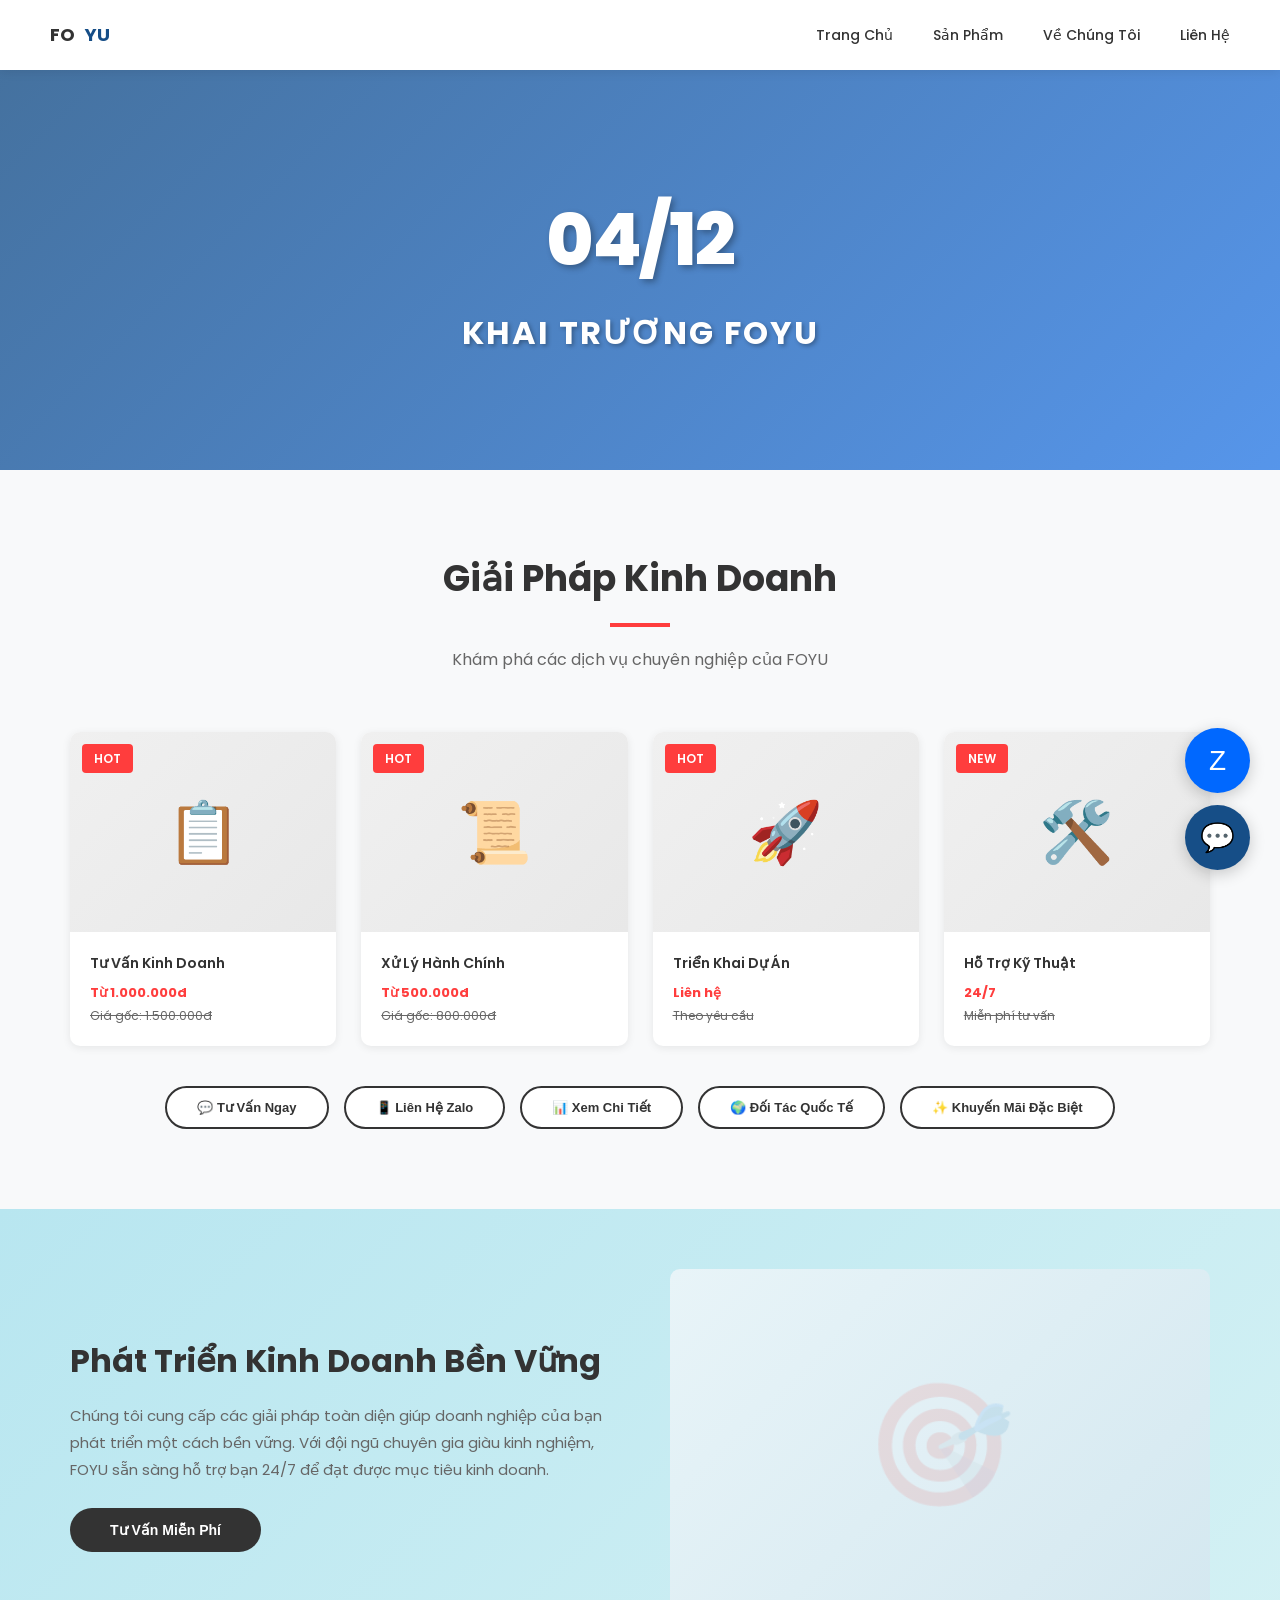
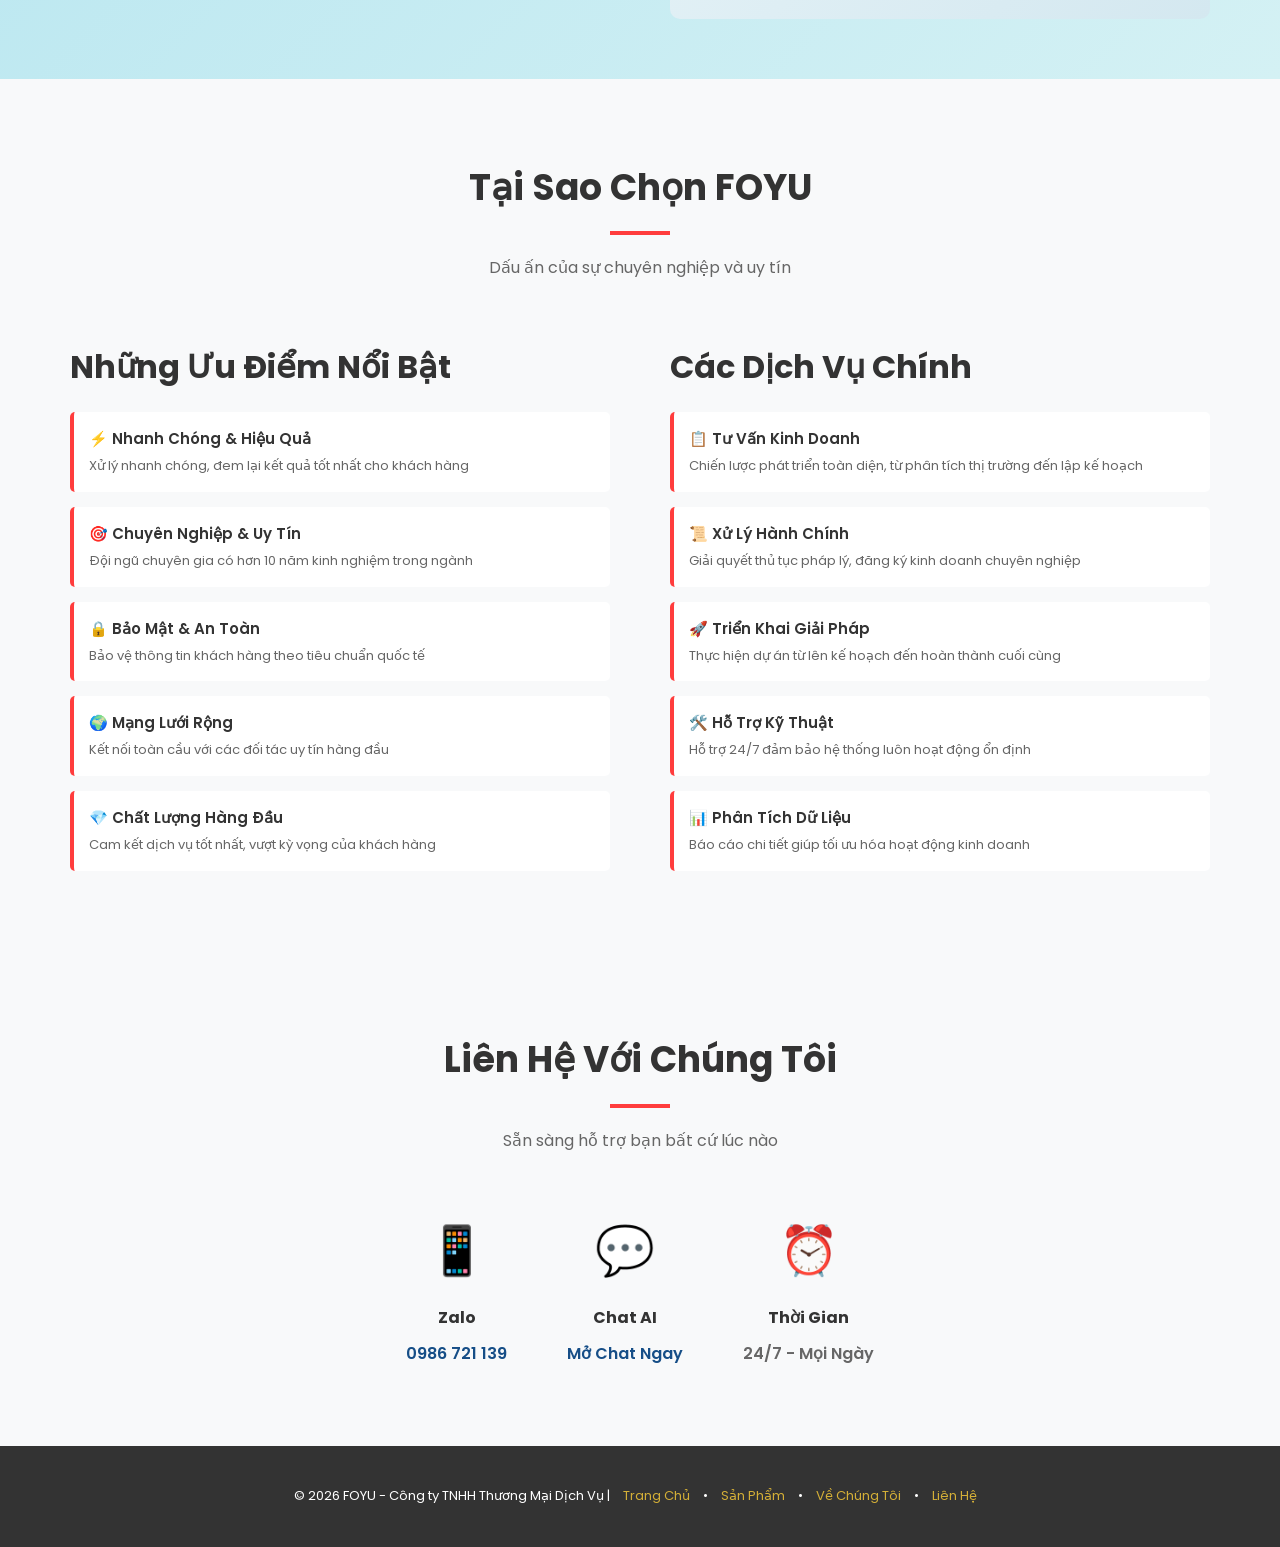
<file: index.html>
<!DOCTYPE html>
<html lang="vi">
<head>
    <meta charset="UTF-8">
    <meta name="viewport" content="width=device-width, initial-scale=1.0">
    <meta name="theme-color" content="#164E87">
    <meta name="description" content="FOYU - Công ty Thương Mại Dịch Vụ Chuyên Nghiệp | Giải Pháp Kinh Doanh Toàn Diện">
    <meta name="robots" content="index, follow">
    <title>FOYU | Giải Pháp Kinh Doanh Chuyên Nghiệp</title>
    <link rel="preconnect" href="https://fonts.googleapis.com">
    <link rel="preconnect" href="https://fonts.gstatic.com" crossorigin>
    <link href="https://fonts.googleapis.com/css2?family=Poppins:wght@300;400;500;600;700;800&display=swap" rel="stylesheet">
    <style>
        :root {
            --primary: #164E87;
            --primary-light: #2c7be5;
            --red-accent: #FF3D3D;
            --dark: #0D1622;
            --light-bg: #F8F9FA;
            --gold: #D4AF37;
            --text-dark: #333333;
            --text-light: #666666;
            --white: #ffffff;
            --zalo: #0068FF;
        }

        * { margin: 0; padding: 0; box-sizing: border-box; }
        html { scroll-behavior: smooth; }
        body {
            font-family: 'Poppins', sans-serif;
            background: var(--white);
            color: var(--text-dark);
            line-height: 1.6;
            overflow-x: hidden;
        }

        /* ===== HEADER ===== */
        header {
            position: fixed;
            top: 0;
            width: 100%;
            height: 70px;
            display: flex;
            align-items: center;
            justify-content: space-between;
            padding: 0 50px;
            background: var(--white);
            box-shadow: 0 2px 10px rgba(0, 0, 0, 0.08);
            z-index: 1000;
            transition: all 0.3s ease;
        }

        .logo {
            display: flex;
            align-items: center;
            gap: 10px;
            cursor: pointer;
            font-weight: 700;
            font-size: 18px;
            color: var(--text-dark);
            text-decoration: none;
        }

        .logo span { color: var(--primary); }

        nav ul {
            display: flex;
            gap: 40px;
            list-style: none;
        }

        nav a {
            color: var(--text-dark);
            text-decoration: none;
            font-size: 14px;
            font-weight: 500;
            position: relative;
            transition: color 0.3s ease;
        }

        nav a::after {
            content: '';
            position: absolute;
            bottom: -5px;
            left: 0;
            width: 0;
            height: 2px;
            background: var(--red-accent);
            transition: width 0.3s ease;
        }

        nav a:hover { color: var(--red-accent); }
        nav a:hover::after { width: 100%; }

        /* ===== BANNER SECTION ===== */
        .banner {
            margin-top: 70px;
            height: 400px;
            background: linear-gradient(135deg, rgba(22, 78, 135, 0.8), rgba(44, 123, 229, 0.8)), 
                        url('https://images.unsplash.com/photo-1552664730-d307ca884978?w=1200&h=400&fit=crop&q=85');
            background-size: cover;
            background-position: center;
            display: flex;
            align-items: center;
            justify-content: center;
            text-align: center;
            position: relative;
            overflow: hidden;
        }

        .banner-content {
            color: var(--white);
            z-index: 2;
        }

        .banner-date {
            font-size: 72px;
            font-weight: 800;
            margin-bottom: 10px;
            letter-spacing: -2px;
            text-shadow: 3px 3px 6px rgba(0, 0, 0, 0.3);
            animation: pulse-banner 2s ease-in-out infinite;
        }

        @keyframes pulse-banner {
            0%, 100% { transform: scale(1); }
            50% { transform: scale(1.05); }
        }

        .banner-text {
            font-size: 32px;
            font-weight: 700;
            letter-spacing: 2px;
            text-shadow: 2px 2px 4px rgba(0, 0, 0, 0.3);
        }

        /* ===== CONTAINER ===== */
        .container { max-width: 1200px; margin: 0 auto; padding: 0 20px; }

        /* ===== SECTION ===== */
        section {
            padding: 80px 50px;
        }

        .section-header {
            text-align: center;
            margin-bottom: 60px;
        }

        .section-header h2 {
            font-size: 36px;
            font-weight: 700;
            color: var(--text-dark);
            margin-bottom: 15px;
        }

        .section-header .separator {
            width: 60px;
            height: 4px;
            background: var(--red-accent);
            margin: 0 auto 20px;
        }

        .section-header p {
            font-size: 16px;
            color: var(--text-light);
            max-width: 600px;
            margin: 0 auto;
        }

        /* ===== PRODUCTS GRID ===== */
        .products-section {
            background: var(--light-bg);
        }

        .products-grid {
            display: grid;
            grid-template-columns: repeat(4, 1fr);
            gap: 25px;
        }

        .product-card {
            background: var(--white);
            border-radius: 10px;
            overflow: hidden;
            transition: all 0.3s ease;
            box-shadow: 0 2px 8px rgba(0, 0, 0, 0.08);
        }

        .product-card:hover {
            transform: translateY(-8px);
            box-shadow: 0 8px 20px rgba(0, 0, 0, 0.12);
        }

        .product-image {
            width: 100%;
            height: 200px;
            background: linear-gradient(135deg, #f0f0f0, #e8e8e8);
            display: flex;
            align-items: center;
            justify-content: center;
            font-size: 60px;
            color: #ddd;
            position: relative;
        }

        .product-badge {
            position: absolute;
            top: 12px;
            left: 12px;
            background: var(--red-accent);
            color: var(--white);
            padding: 5px 12px;
            border-radius: 4px;
            font-size: 12px;
            font-weight: 600;
            z-index: 2;
        }

        .product-content {
            padding: 20px;
        }

        .product-name {
            font-size: 14px;
            font-weight: 600;
            color: var(--text-dark);
            margin-bottom: 8px;
        }

        .product-price {
            font-size: 13px;
            color: var(--red-accent);
            font-weight: 700;
            margin-bottom: 3px;
        }

        .product-original {
            font-size: 12px;
            color: var(--text-light);
            text-decoration: line-through;
        }

        /* ===== CATEGORY SECTION ===== */
        .category-section {
            background: var(--white);
        }

        .category-list {
            display: flex;
            gap: 15px;
            justify-content: center;
            flex-wrap: wrap;
            margin-top: 40px;
        }

        .category-btn {
            padding: 12px 30px;
            border: 2px solid var(--text-dark);
            background: var(--white);
            color: var(--text-dark);
            border-radius: 25px;
            font-size: 13px;
            font-weight: 600;
            cursor: pointer;
            transition: all 0.3s ease;
        }

        .category-btn:hover {
            background: var(--text-dark);
            color: var(--white);
        }

        /* ===== PROMO SECTION ===== */
        .promo-section {
            background: linear-gradient(135deg, #B8E6F0 0%, #D4F1F4 100%);
            padding: 60px 50px;
        }

        .promo-content {
            display: grid;
            grid-template-columns: 1fr 1fr;
            gap: 60px;
            align-items: center;
        }

        .promo-text h3 {
            font-size: 32px;
            font-weight: 700;
            color: var(--text-dark);
            margin-bottom: 15px;
        }

        .promo-text p {
            font-size: 15px;
            color: var(--text-light);
            line-height: 1.8;
            margin-bottom: 25px;
        }

        .promo-btn {
            display: inline-block;
            padding: 14px 40px;
            background: var(--text-dark);
            color: var(--white);
            border: none;
            border-radius: 30px;
            font-size: 14px;
            font-weight: 600;
            cursor: pointer;
            transition: all 0.3s ease;
            text-decoration: none;
        }

        .promo-btn:hover {
            background: var(--primary);
            transform: translateY(-3px);
            box-shadow: 0 8px 20px rgba(0, 0, 0, 0.2);
        }

        .promo-image {
            width: 100%;
            height: 350px;
            background: linear-gradient(135deg, #E8F4F8, #D4E8F0);
            border-radius: 10px;
            display: flex;
            align-items: center;
            justify-content: center;
            font-size: 120px;
            color: rgba(0, 0, 0, 0.1);
        }

        /* ===== ABOUT SECTION ===== */
        .about-section {
            background: var(--light-bg);
        }

        .about-content {
            display: grid;
            grid-template-columns: 1fr 1fr;
            gap: 60px;
            align-items: center;
        }

        .about-text h3 {
            font-size: 32px;
            font-weight: 700;
            color: var(--text-dark);
            margin-bottom: 20px;
        }

        .about-features {
            display: flex;
            flex-direction: column;
            gap: 15px;
        }

        .about-feature {
            padding: 15px;
            background: var(--white);
            border-left: 4px solid var(--red-accent);
            border-radius: 5px;
        }

        .about-feature h4 {
            font-size: 15px;
            color: var(--text-dark);
            margin-bottom: 5px;
            font-weight: 600;
        }

        .about-feature p {
            font-size: 13px;
            color: var(--text-light);
            margin: 0;
        }

        /* ===== FLOATING WIDGETS ===== */
        .floating-widgets {
            position: fixed;
            bottom: 30px;
            right: 30px;
            z-index: 9999;
            display: flex;
            flex-direction: column;
            gap: 12px;
        }

        .float-btn {
            width: 65px;
            height: 65px;
            border-radius: 50%;
            border: none;
            cursor: pointer;
            font-size: 28px;
            display: flex;
            align-items: center;
            justify-content: center;
            transition: all 0.3s ease;
            box-shadow: 0 4px 16px rgba(0, 0, 0, 0.2);
            animation: float-anim 3s ease-in-out infinite;
        }

        @keyframes float-anim {
            0%, 100% { transform: translateY(0); }
            50% { transform: translateY(-10px); }
        }

        .float-btn:hover {
            transform: scale(1.1);
        }

        .zalo-btn {
            background: var(--zalo);
            color: var(--white);
        }

        .chat-btn {
            background: var(--primary);
            color: var(--white);
        }

        .chat-box {
            position: absolute;
            bottom: 100px;
            right: 0;
            width: 380px;
            height: 550px;
            background: var(--white);
            border-radius: 15px;
            box-shadow: 0 12px 40px rgba(0, 0, 0, 0.2);
            display: none;
            flex-direction: column;
            overflow: hidden;
            animation: slideUp 0.3s ease;
        }

        @keyframes slideUp {
            from { opacity: 0; transform: translateY(40px); }
            to { opacity: 1; transform: translateY(0); }
        }

        .chat-box.active { display: flex; }

        .chat-header {
            background: linear-gradient(135deg, var(--primary), var(--primary-light));
            padding: 20px;
            color: var(--white);
            display: flex;
            align-items: center;
            justify-content: space-between;
        }

        .chat-header-info {
            display: flex;
            align-items: center;
            gap: 12px;
        }

        .chat-avatar {
            width: 44px;
            height: 44px;
            background: rgba(255, 255, 255, 0.2);
            border-radius: 50%;
            display: flex;
            align-items: center;
            justify-content: center;
            border: 2px solid var(--gold);
            font-size: 22px;
        }

        .chat-header-text {
            display: flex;
            flex-direction: column;
        }

        .chat-header-text strong {
            font-size: 14px;
        }

        .chat-header-text small {
            font-size: 11px;
            opacity: 0.9;
        }

        .close-btn {
            background: none;
            border: none;
            color: var(--white);
            font-size: 24px;
            cursor: pointer;
            transition: transform 0.2s;
        }

        .close-btn:hover { transform: rotate(90deg); }

        .chat-messages {
            flex: 1;
            padding: 20px;
            overflow-y: auto;
            display: flex;
            flex-direction: column;
            gap: 12px;
            background: #f8f9fa;
        }

        .message {
            max-width: 85%;
            padding: 12px 15px;
            border-radius: 12px;
            font-size: 13px;
            line-height: 1.5;
            animation: msgSlide 0.3s ease;
        }

        @keyframes msgSlide {
            from { opacity: 0; transform: translateY(10px); }
            to { opacity: 1; transform: translateY(0); }
        }

        .message.bot {
            background: var(--white);
            color: var(--text-dark);
            align-self: flex-start;
            border-left: 3px solid var(--primary);
            box-shadow: 0 1px 4px rgba(0, 0, 0, 0.08);
        }

        .message.user {
            background: var(--primary);
            color: var(--white);
            align-self: flex-end;
        }

        .chat-input {
            padding: 15px;
            background: var(--white);
            border-top: 1px solid #e0e0e0;
            display: flex;
            gap: 8px;
        }

        .chat-input input {
            flex: 1;
            padding: 10px 14px;
            border: 1px solid #ddd;
            border-radius: 20px;
            outline: none;
            font-size: 13px;
            transition: all 0.2s;
        }

        .chat-input input:focus {
            border-color: var(--primary);
            box-shadow: 0 0 8px rgba(22, 78, 135, 0.2);
        }

        .send-btn {
            padding: 10px 18px;
            background: var(--primary);
            color: var(--white);
            border: none;
            border-radius: 20px;
            cursor: pointer;
            font-weight: 600;
            font-size: 12px;
            transition: all 0.2s;
        }

        .send-btn:hover {
            background: var(--primary-light);
        }

        /* ===== FOOTER ===== */
        footer {
            background: var(--text-dark);
            color: var(--white);
            padding: 40px 50px;
            text-align: center;
            font-size: 13px;
        }

        footer a {
            color: var(--gold);
            text-decoration: none;
            margin: 0 10px;
            transition: color 0.3s ease;
        }

        footer a:hover { color: var(--white); }

        /* ===== RESPONSIVE ===== */
        @media (max-width: 1024px) {
            .products-grid { grid-template-columns: repeat(3, 1fr); }
            .about-content { grid-template-columns: 1fr; gap: 40px; }
            .promo-content { grid-template-columns: 1fr; gap: 40px; }
            section { padding: 60px 40px; }
            header { padding: 0 30px; }
        }

        @media (max-width: 768px) {
            nav ul { display: none; }
            .banner-date { font-size: 48px; }
            .banner-text { font-size: 22px; }
            .products-grid { grid-template-columns: repeat(2, 1fr); gap: 15px; }
            .category-list { flex-direction: column; align-items: center; }
            .category-btn { width: 200px; }
            section { padding: 40px 20px; }
            header { padding: 0 20px; }
            .chat-box { width: 90vw; }
        }

        @media (max-width: 480px) {
            .banner { height: 250px; }
            .banner-date { font-size: 36px; }
            .banner-text { font-size: 16px; }
            .products-grid { grid-template-columns: 1fr; }
            .float-btn { width: 55px; height: 55px; font-size: 24px; }
            .chat-box { width: 95vw; height: 450px; }
        }
    </style>
</head>
<body>

    <!-- HEADER -->
    <header>
        <a class="logo" onclick="scrollToTop(); return false;">FO<span>YU</span></a>
        <nav>
            <ul>
                <li><a href="#home">Trang Chủ</a></li>
                <li><a href="#products">Sản Phẩm</a></li>
                <li><a href="#about">Về Chúng Tôi</a></li>
                <li><a href="#contact">Liên Hệ</a></li>
            </ul>
        </nav>
    </header>

    <!-- BANNER -->
    <div class="banner" id="home">
        <div class="banner-content">
            <div class="banner-date" id="bannerDate">11/11</div>
            <div class="banner-text" id="bannerText">KHAI TRƯƠNG FOYU</div>
        </div>
    </div>

    <!-- PRODUCTS SECTION -->
    <section class="products-section" id="products">
        <div class="container">
            <div class="section-header">
                <h2>Giải Pháp Kinh Doanh</h2>
                <div class="separator"></div>
                <p>Khám phá các dịch vụ chuyên nghiệp của FOYU</p>
            </div>

            <div class="products-grid">
                <div class="product-card">
                    <div class="product-image">
                        <div class="product-badge">HOT</div>
                        📋
                    </div>
                    <div class="product-content">
                        <div class="product-name">Tư Vấn Kinh Doanh</div>
                        <div class="product-price">Từ 1.000.000đ</div>
                        <div class="product-original">Giá gốc: 1.500.000đ</div>
                    </div>
                </div>

                <div class="product-card">
                    <div class="product-image">
                        <div class="product-badge">HOT</div>
                        📜
                    </div>
                    <div class="product-content">
                        <div class="product-name">Xử Lý Hành Chính</div>
                        <div class="product-price">Từ 500.000đ</div>
                        <div class="product-original">Giá gốc: 800.000đ</div>
                    </div>
                </div>

                <div class="product-card">
                    <div class="product-image">
                        <div class="product-badge">HOT</div>
                        🚀
                    </div>
                    <div class="product-content">
                        <div class="product-name">Triển Khai Dự Án</div>
                        <div class="product-price">Liên hệ</div>
                        <div class="product-original">Theo yêu cầu</div>
                    </div>
                </div>

                <div class="product-card">
                    <div class="product-image">
                        <div class="product-badge">NEW</div>
                        🛠️
                    </div>
                    <div class="product-content">
                        <div class="product-name">Hỗ Trợ Kỹ Thuật</div>
                        <div class="product-price">24/7</div>
                        <div class="product-original">Miễn phí tư vấn</div>
                    </div>
                </div>
            </div>

            <div class="category-list">
                <button class="category-btn" onclick="openChat()">💬 Tư Vấn Ngay</button>
                <button class="category-btn" onclick="contactZalo()">📱 Liên Hệ Zalo</button>
                <button class="category-btn">📊 Xem Chi Tiết</button>
                <button class="category-btn">🌍 Đối Tác Quốc Tế</button>
                <button class="category-btn">✨ Khuyến Mãi Đặc Biệt</button>
            </div>
        </div>
    </section>

    <!-- PROMO SECTION -->
    <section class="promo-section">
        <div class="container">
            <div class="promo-content">
                <div class="promo-text">
                    <h3>Phát Triển Kinh Doanh Bền Vững</h3>
                    <p>Chúng tôi cung cấp các giải pháp toàn diện giúp doanh nghiệp của bạn phát triển một cách bền vững. Với đội ngũ chuyên gia giàu kinh nghiệm, FOYU sẵn sàng hỗ trợ bạn 24/7 để đạt được mục tiêu kinh doanh.</p>
                    <button class="promo-btn" onclick="openChat()">Tư Vấn Miễn Phí</button>
                </div>
                <div class="promo-image">🎯</div>
            </div>
        </div>
    </section>

    <!-- ABOUT SECTION -->
    <section class="about-section" id="about">
        <div class="container">
            <div class="section-header">
                <h2>Tại Sao Chọn FOYU</h2>
                <div class="separator"></div>
                <p>Dấu ấn của sự chuyên nghiệp và uy tín</p>
            </div>

            <div class="about-content">
                <div class="about-text">
                    <h3>Những Ưu Điểm Nổi Bật</h3>
                    <div class="about-features">
                        <div class="about-feature">
                            <h4>⚡ Nhanh Chóng & Hiệu Quả</h4>
                            <p>Xử lý nhanh chóng, đem lại kết quả tốt nhất cho khách hàng</p>
                        </div>
                        <div class="about-feature">
                            <h4>🎯 Chuyên Nghiệp & Uy Tín</h4>
                            <p>Đội ngũ chuyên gia có hơn 10 năm kinh nghiệm trong ngành</p>
                        </div>
                        <div class="about-feature">
                            <h4>🔒 Bảo Mật & An Toàn</h4>
                            <p>Bảo vệ thông tin khách hàng theo tiêu chuẩn quốc tế</p>
                        </div>
                        <div class="about-feature">
                            <h4>🌍 Mạng Lưới Rộng</h4>
                            <p>Kết nối toàn cầu với các đối tác uy tín hàng đầu</p>
                        </div>
                        <div class="about-feature">
                            <h4>💎 Chất Lượng Hàng Đầu</h4>
                            <p>Cam kết dịch vụ tốt nhất, vượt kỳ vọng của khách hàng</p>
                        </div>
                    </div>
                </div>

                <div class="about-text">
                    <h3>Các Dịch Vụ Chính</h3>
                    <div class="about-features">
                        <div class="about-feature">
                            <h4>📋 Tư Vấn Kinh Doanh</h4>
                            <p>Chiến lược phát triển toàn diện, từ phân tích thị trường đến lập kế hoạch</p>
                        </div>
                        <div class="about-feature">
                            <h4>📜 Xử Lý Hành Chính</h4>
                            <p>Giải quyết thủ tục pháp lý, đăng ký kinh doanh chuyên nghiệp</p>
                        </div>
                        <div class="about-feature">
                            <h4>🚀 Triển Khai Giải Pháp</h4>
                            <p>Thực hiện dự án từ lên kế hoạch đến hoàn thành cuối cùng</p>
                        </div>
                        <div class="about-feature">
                            <h4>🛠️ Hỗ Trợ Kỹ Thuật</h4>
                            <p>Hỗ trợ 24/7 đảm bảo hệ thống luôn hoạt động ổn định</p>
                        </div>
                        <div class="about-feature">
                            <h4>📊 Phân Tích Dữ Liệu</h4>
                            <p>Báo cáo chi tiết giúp tối ưu hóa hoạt động kinh doanh</p>
                        </div>
                    </div>
                </div>
            </div>
        </div>
    </section>

    <!-- CONTACT SECTION -->
    <section id="contact" style="background: #f8f9fa; text-align: center;">
        <div class="container">
            <div class="section-header">
                <h2>Liên Hệ Với Chúng Tôi</h2>
                <div class="separator"></div>
                <p>Sẵn sàng hỗ trợ bạn bất cứ lúc nào</p>
            </div>

            <div style="display: flex; gap: 60px; justify-content: center; flex-wrap: wrap; margin-top: 50px;">
                <div>
                    <div style="font-size: 48px; margin-bottom: 15px;">📱</div>
                    <h4 style="font-size: 16px; margin-bottom: 10px;">Zalo</h4>
                    <a href="https://zalo.me/0986721139" target="_blank" style="color: var(--primary); text-decoration: none; font-weight: 600;">0986 721 139</a>
                </div>
                <div>
                    <div style="font-size: 48px; margin-bottom: 15px;">💬</div>
                    <h4 style="font-size: 16px; margin-bottom: 10px;">Chat AI</h4>
                    <a href="#" onclick="openChat(); return false;" style="color: var(--primary); text-decoration: none; font-weight: 600;">Mở Chat Ngay</a>
                </div>
                <div>
                    <div style="font-size: 48px; margin-bottom: 15px;">⏰</div>
                    <h4 style="font-size: 16px; margin-bottom: 10px;">Thời Gian</h4>
                    <p style="margin: 0; color: var(--text-light); font-weight: 600;">24/7 - Mọi Ngày</p>
                </div>
            </div>
        </div>
    </section>

    <!-- FOOTER -->
    <footer>
        <p>&copy; 2026 FOYU - Công ty TNHH Thương Mại Dịch Vụ | 
            <a href="#home">Trang Chủ</a> • 
            <a href="#products">Sản Phẩm</a> • 
            <a href="#about">Về Chúng Tôi</a> • 
            <a href="#contact">Liên Hệ</a>
        </p>
    </footer>

    <!-- FLOATING WIDGETS -->
    <div class="floating-widgets">
        <button class="float-btn zalo-btn" onclick="contactZalo()" title="Liên Hệ Zalo">Z</button>
        <button class="float-btn chat-btn" onclick="toggleChat()" title="Mở Chat">💬</button>

        <div class="chat-box" id="chatBox">
            <div class="chat-header">
                <div class="chat-header-info">
                    <div class="chat-avatar">🤖</div>
                    <div class="chat-header-text">
                        <strong>FOYU AI</strong>
                        <small>Trực tuyến</small>
                    </div>
                </div>
                <button class="close-btn" onclick="closeChat()">&times;</button>
            </div>

            <div class="chat-messages" id="chatMessages">
                <div class="message bot">
                    👋 Xin chào! Tôi là AI Assistant của FOYU. Hôm nay tôi có thể giúp bạn điều gì?
                </div>
            </div>

            <div class="chat-input">
                <input type="text" id="chatInput" placeholder="Nhập tin nhắn..." onkeypress="handleKeyPress(event)">
                <button class="send-btn" onclick="sendMessage()">Gửi</button>
            </div>
        </div>
    </div>

    <script>
        // Cập nhật ngày lễ tự động
        function updatePromoDate() {
            const today = new Date();
            const month = String(today.getMonth() + 1).padStart(2, '0');
            const date = String(today.getDate()).padStart(2, '0');
            const dateString = `${date}/${month}`;
            
            const bannerDate = document.getElementById('bannerDate');
            const bannerText = document.getElementById('bannerText');
            
            bannerDate.textContent = dateString;
            
            // Các ngày lễ/promotion đặc biệt
            const specialDays = {
                '01/01': '🎆 CHÚC MỪNG NĂM MỚI',
                '14/02': '💝 NGÀY YÊU THƯƠNG',
                '08/03': '👩 NGÀY QUỐC TẾ NỮ',
                '01/04': '🎉 NGÀY CỬU DÂN',
                '30/04': '🇻🇳 NGÀY TƯỞNG NIỆM',
                '01/05': '💪 NGÀY LAO ĐỘNG',
                '01/06': '👧 NGÀY TRẺ EM',
                '02/09': '🇻🇳 NGÀY QUỐC KỲ',
                '09/11': '👨‍🏫 NGÀY NHÀ GIÁO',
                '11/11': '🛍️ NGÀY KHAI TRƯƠNG',
                '20/11': '👩‍🎓 NGÀY NHÀ GIÁO VIỆT NAM',
                '25/12': '🎄 NGÀY GIÁNG SINH',
            };
            
            if (specialDays[dateString]) {
                bannerText.textContent = specialDays[dateString];
            } else {
                bannerText.textContent = 'KHAI TRƯƠNG FOYU';
            }
        }

        // Load ngài từ API thời gian miễn phí (worldtimeapi.org)
        async function loadDateFromAPI() {
            try {
                const response = await fetch('https://worldtimeapi.org/api/timezone/Asia/Ho_Chi_Minh');
                const data = await response.json();
                const date = new Date(data.datetime);
                
                // Cập nhật ngày từ API
                const month = String(date.getMonth() + 1).padStart(2, '0');
                const day = String(date.getDate()).padStart(2, '0');
                const dateString = `${day}/${month}`;
                
                const bannerDate = document.getElementById('bannerDate');
                const bannerText = document.getElementById('bannerText');
                
                bannerDate.textContent = dateString;
                
                const specialDays = {
                    '01/01': '🎆 CHÚC MỪNG NĂM MỚI',
                    '14/02': '💝 NGÀY YÊU THƯƠNG',
                    '08/03': '👩 NGÀY QUỐC TẾ NỮ',
                    '01/04': '🎉 NGÀY CỬU DÂN',
                    '30/04': '🇻🇳 NGÀY TƯỞNG NIỆM',
                    '01/05': '💪 NGÀY LAO ĐỘNG',
                    '01/06': '👧 NGÀY TRẺ EM',
                    '02/09': '🇻🇳 NGÀY QUỐC KỲ',
                    '09/11': '👨‍🏫 NGÀY NHÀ GIÁO',
                    '11/11': '🛍️ NGÀY KHAI TRƯƠNG',
                    '20/11': '👩‍🎓 NGÀY NHÀ GIÁO VIỆT NAM',
                    '25/12': '🎄 NGÀY GIÁNG SINH',
                };
                
                if (specialDays[dateString]) {
                    bannerText.textContent = specialDays[dateString];
                } else {
                    bannerText.textContent = 'KHAI TRƯƠNG FOYU';
                }
            } catch (error) {
                console.log('API không khả dụng, sử dụng thời gian cục bộ');
                updatePromoDate();
            }
        }

        // Gọi hàm khi trang load
        loadDateFromAPI();
        
        // Cập nhật mỗi phút để đảm bảo ngày luôn chính xác
        setInterval(loadDateFromAPI, 60000);

        // Chat functions
        function toggleChat() { document.getElementById('chatBox').classList.toggle('active'); }
        function openChat() {
            document.getElementById('chatBox').classList.add('active');
            document.getElementById('chatInput').focus();
        }
        function closeChat() { document.getElementById('chatBox').classList.remove('active'); }

        function sendMessage() {
            const input = document.getElementById('chatInput');
            const msg = input.value.trim();
            if (!msg) return;
            addMsg(msg, 'user');
            input.value = '';
            setTimeout(() => {
                addMsg(getAIResponse(msg), 'bot');
            }, 1000);
        }

        function handleKeyPress(e) {
            if (e.key === 'Enter') sendMessage();
        }

        function addMsg(text, sender) {
            const container = document.getElementById('chatMessages');
            const div = document.createElement('div');
            div.className = `message ${sender}`;
            div.textContent = text;
            container.appendChild(div);
            container.scrollTop = container.scrollHeight;
        }

        function getAIResponse(msg) {
            const lower = msg.toLowerCase();
            const responses = {
                'hello|xin chào|hi|chào': 'Xin chào! 😊 Bạn cần hỗ trợ gì?',
                'dịch vụ|services': 'FOYU cung cấp:\n• Tư vấn kinh doanh\n• Xử lý hành chính\n• Triển khai dự án\n• Hỗ trợ kỹ thuật 24/7\n• Phân tích dữ liệu',
                'liên hệ|contact|zalo': 'Liên hệ: 0986 721 139 (Zalo)\n24/7 sẵn sàng hỗ trợ!',
                'giá|price': 'Giá cạnh tranh, liên hệ để có báo giá chi tiết!',
                'bye|cảm ơn|thanks': 'Cảm ơn! 👋 Hẹn gặp lại!',
            };

            for (const [keys, resp] of Object.entries(responses)) {
                if (keys.split('|').some(k => lower.includes(k))) return resp;
            }
            return 'Cảm ơn câu hỏi! Liên hệ Zalo (0986 721 139) để được tư vấn chi tiết!';
        }

        function contactZalo() { window.open('https://zalo.me/0986721139', '_blank'); }
        function scrollToTop() { window.scrollTo({ top: 0, behavior: 'smooth' }); }

        document.querySelectorAll('a[href^="#"]').forEach(link => {
            link.addEventListener('click', (e) => {
                const href = link.getAttribute('href');
                if (href !== '#') {
                    e.preventDefault();
                    const target = document.querySelector(href);
                    if (target) target.scrollIntoView({ behavior: 'smooth' });
                }
            });
        });
    </script>

</body>
</html>
</file>
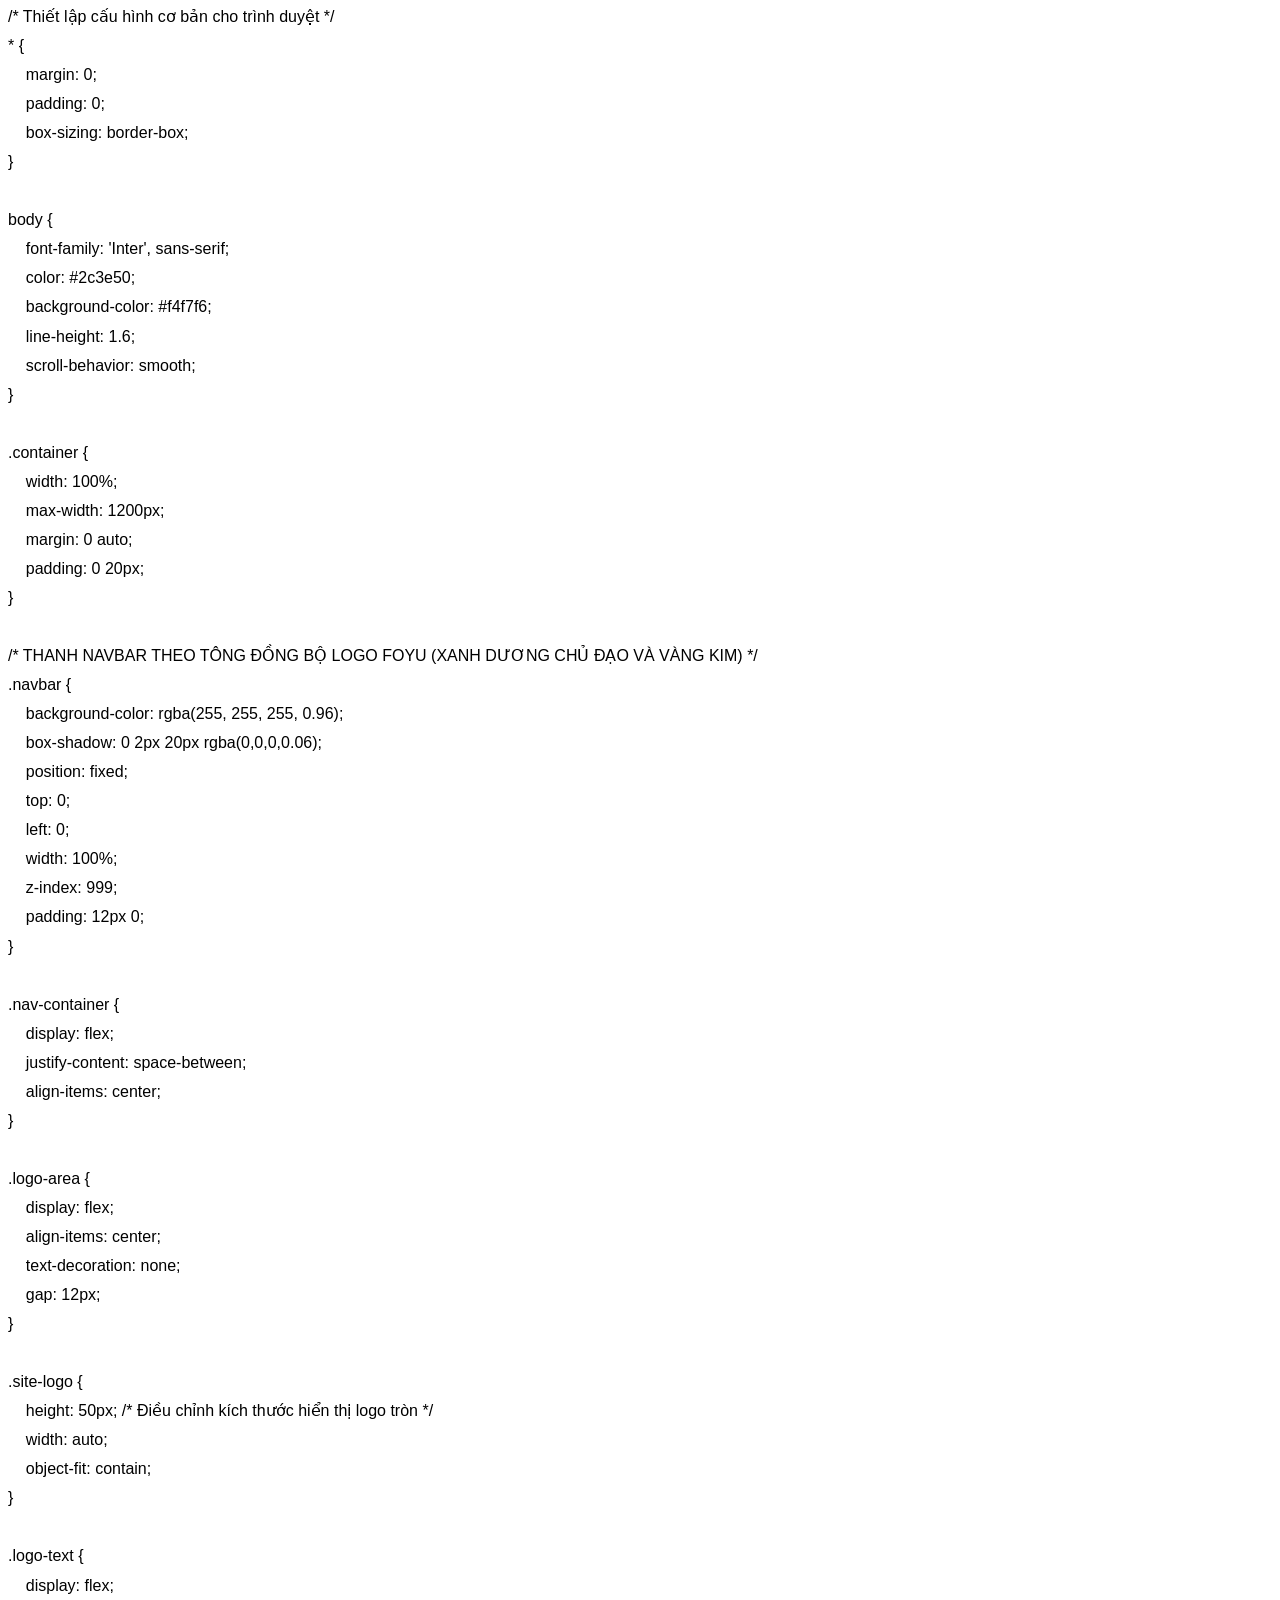
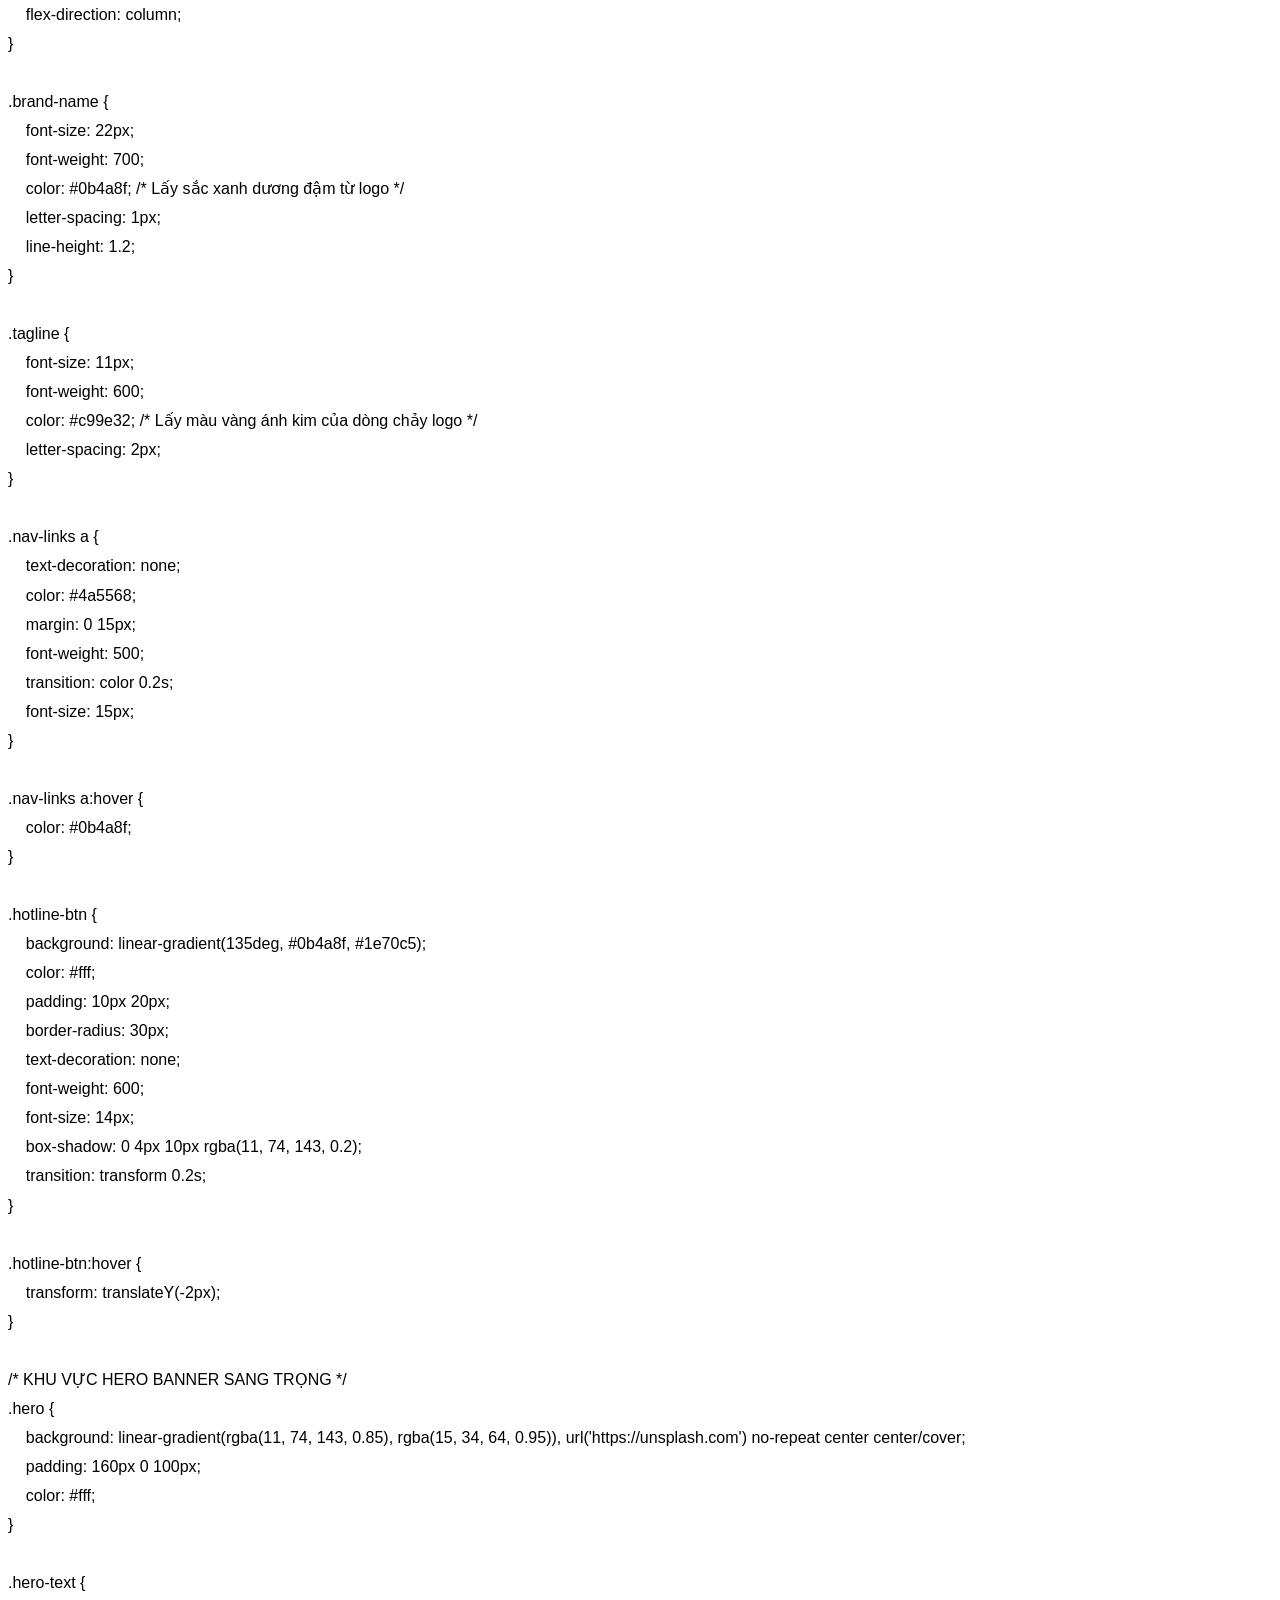
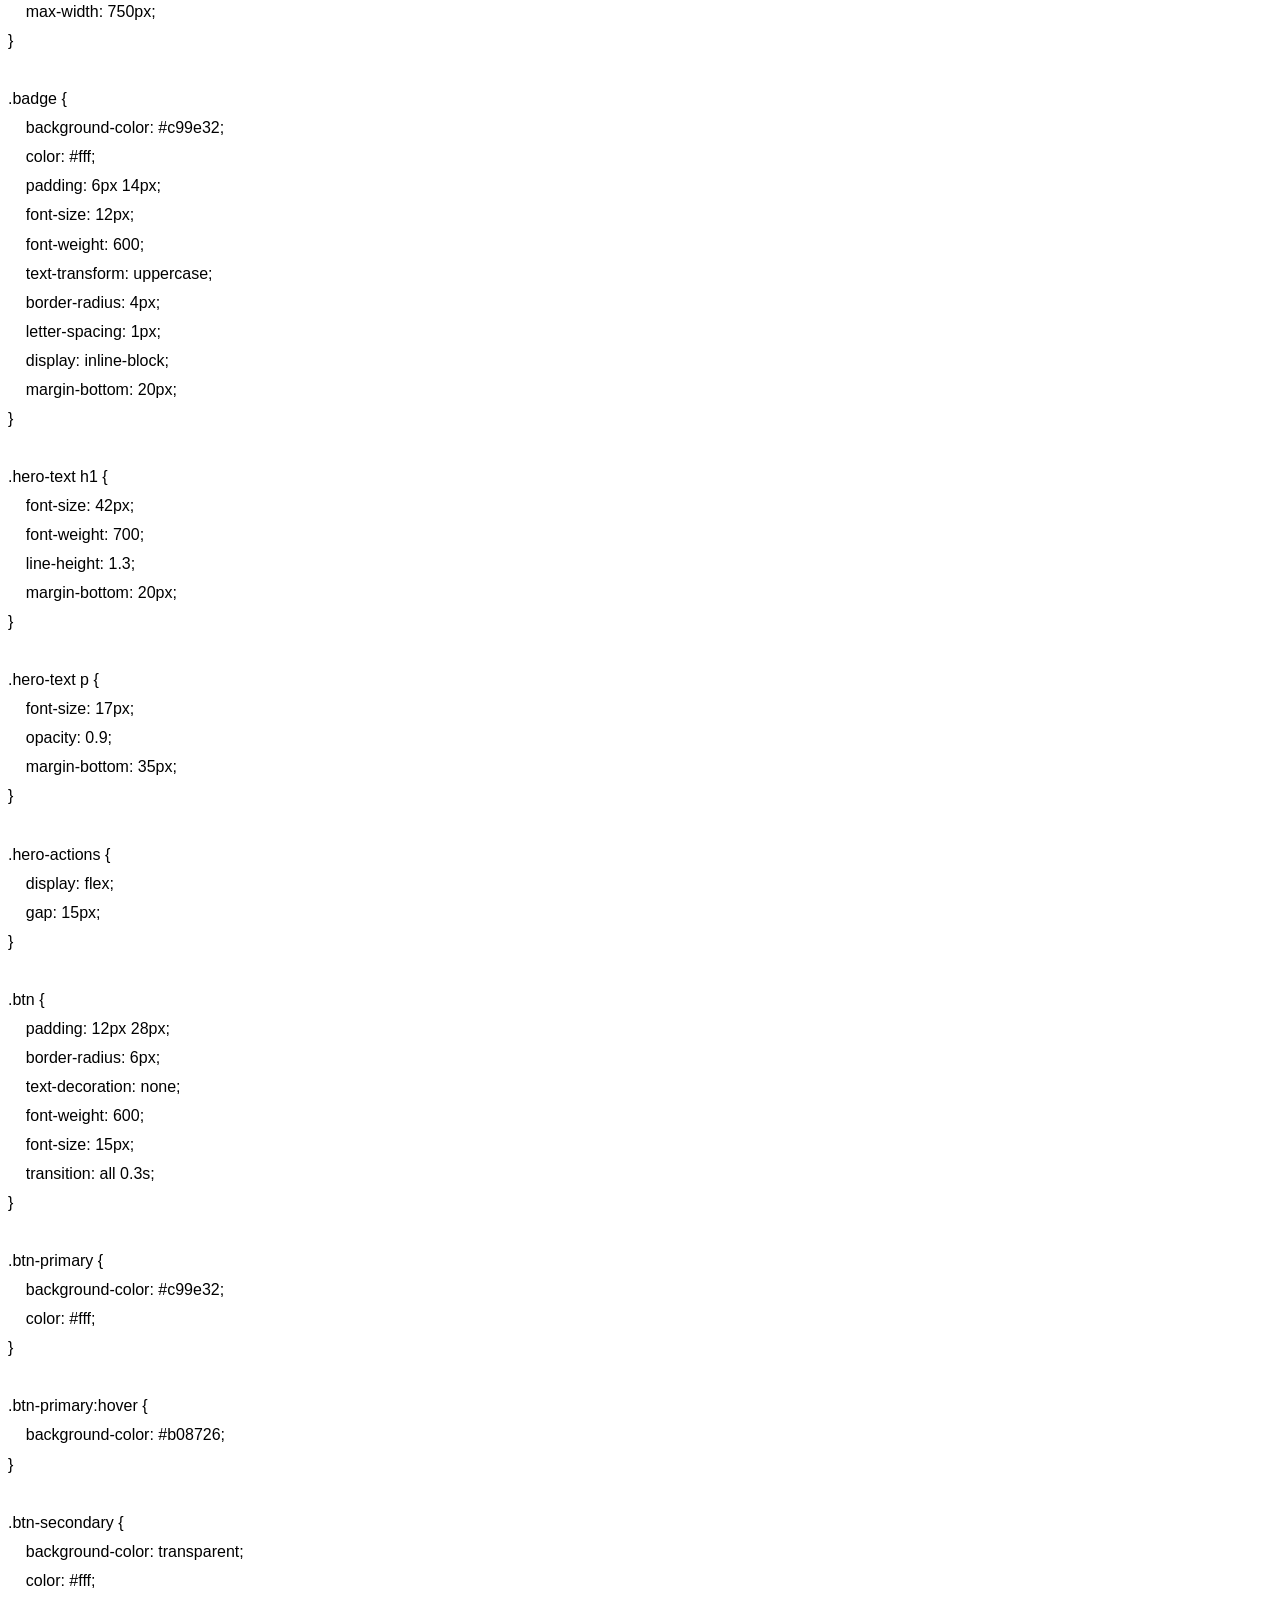
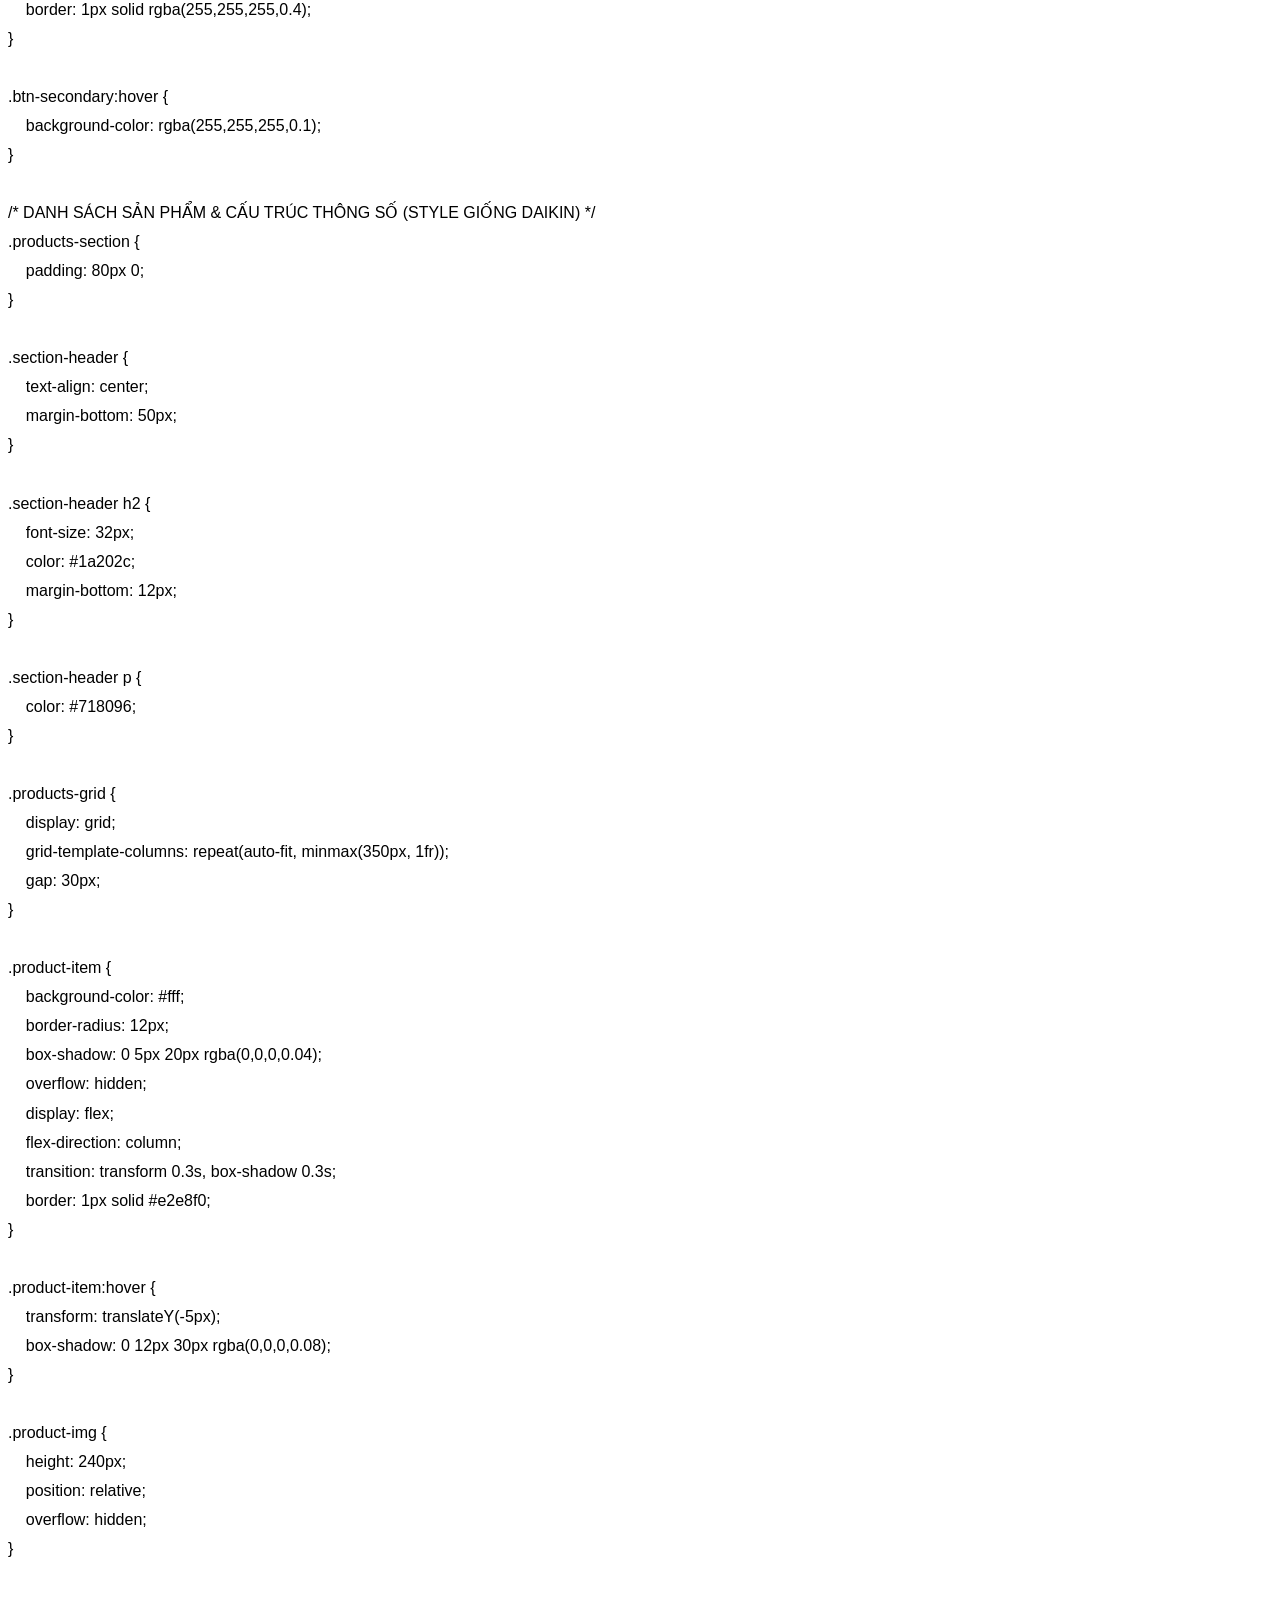
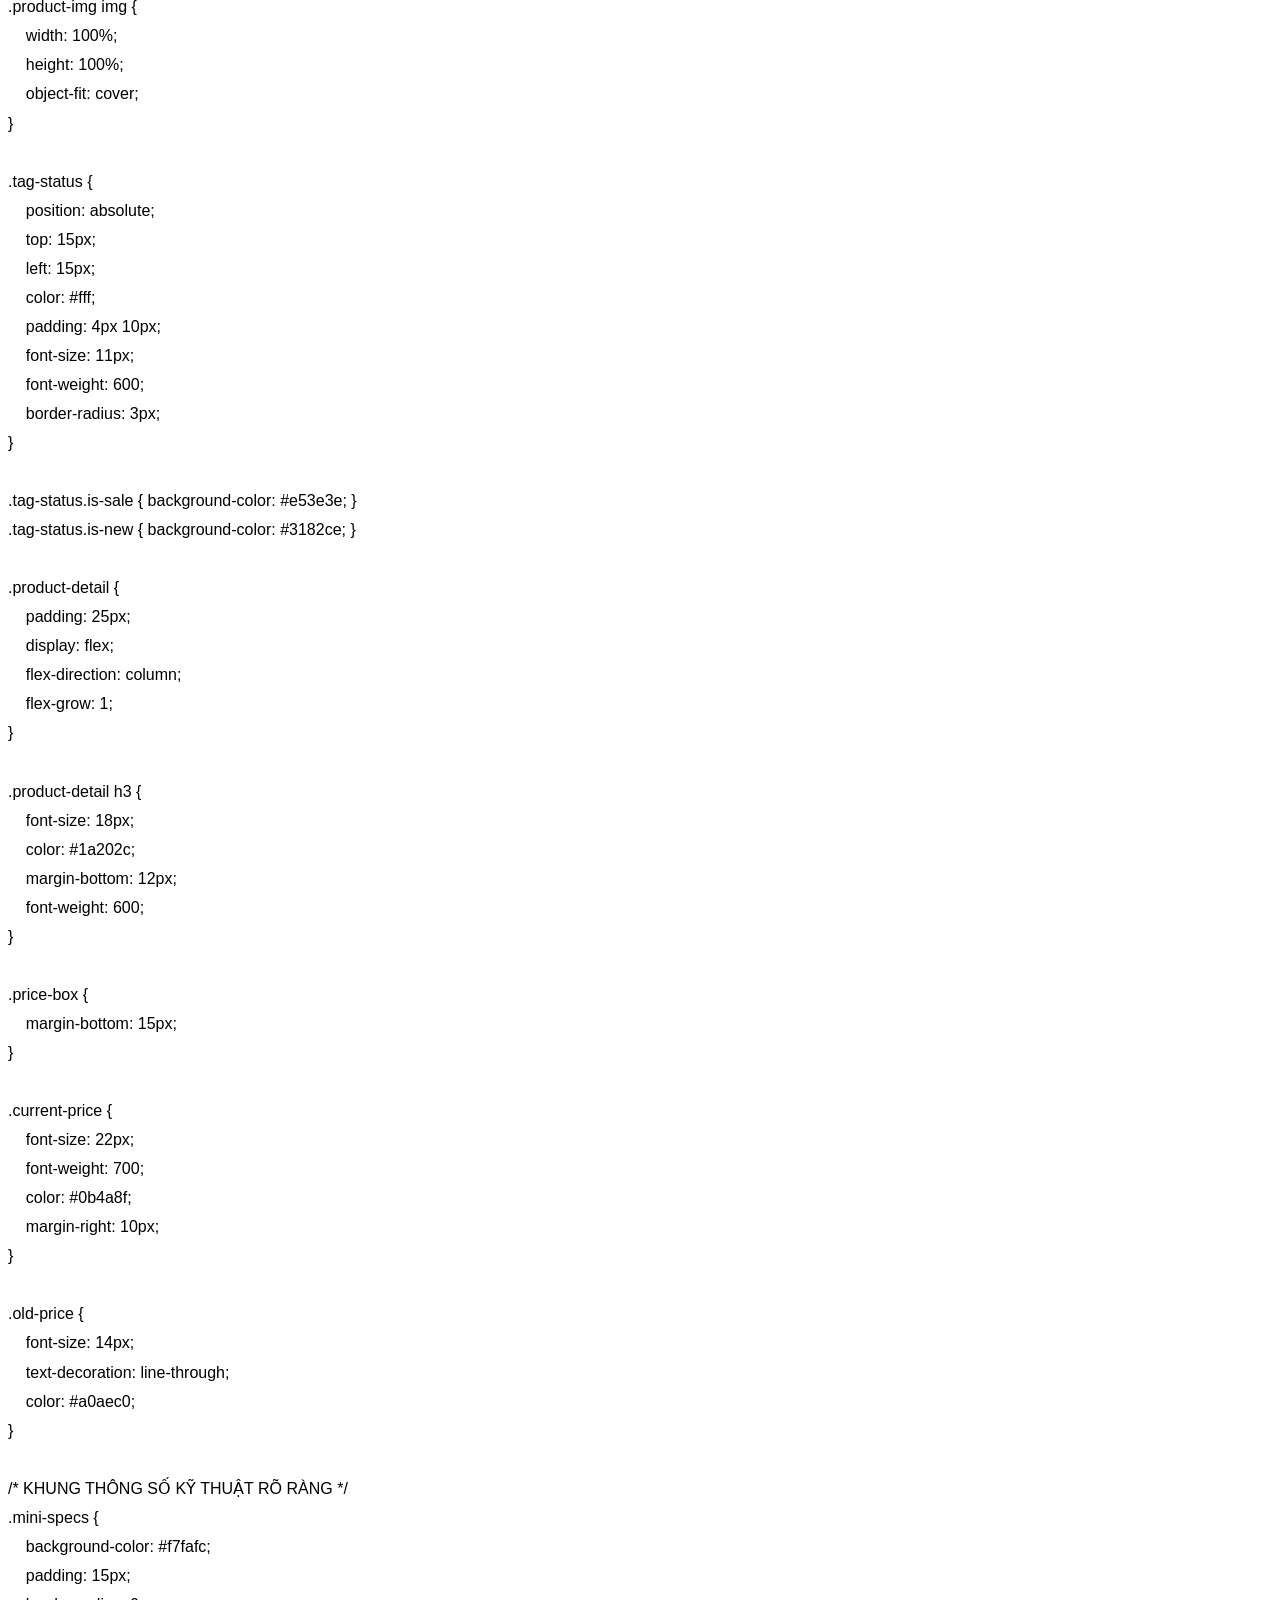
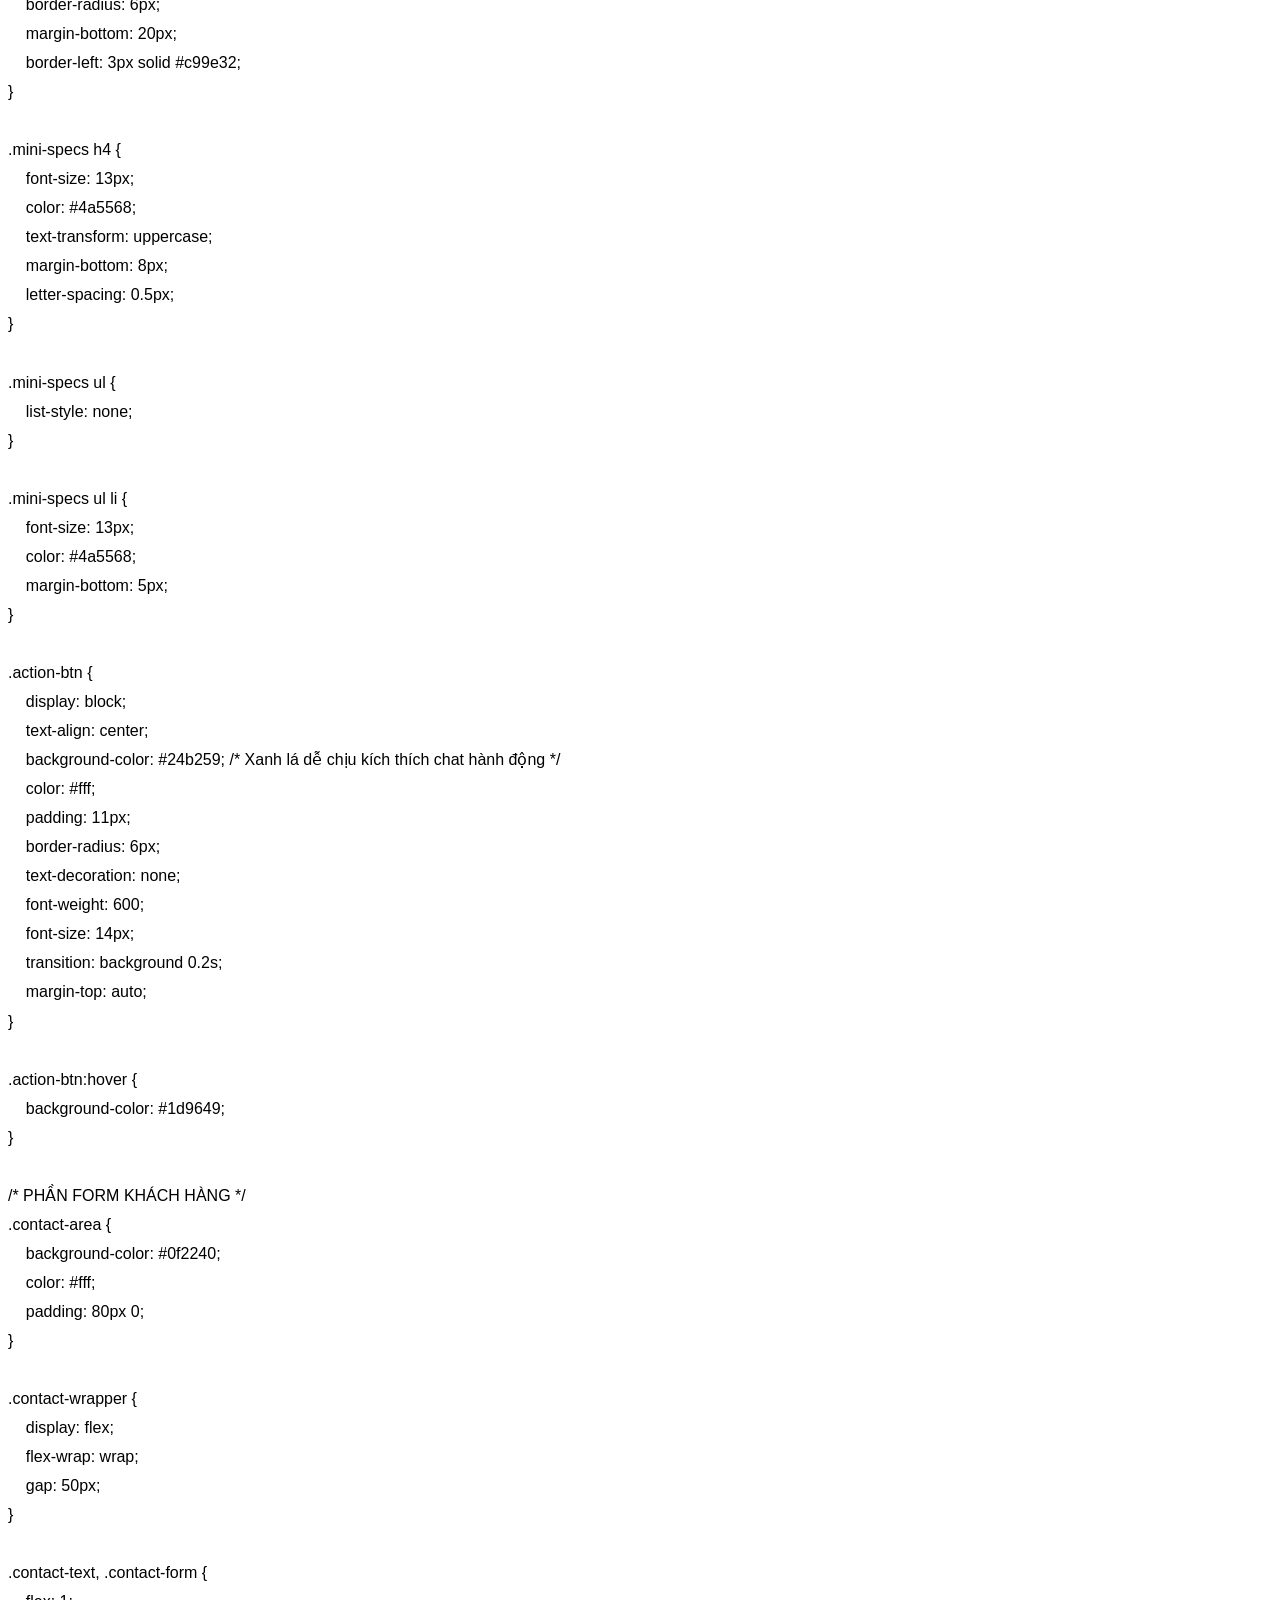
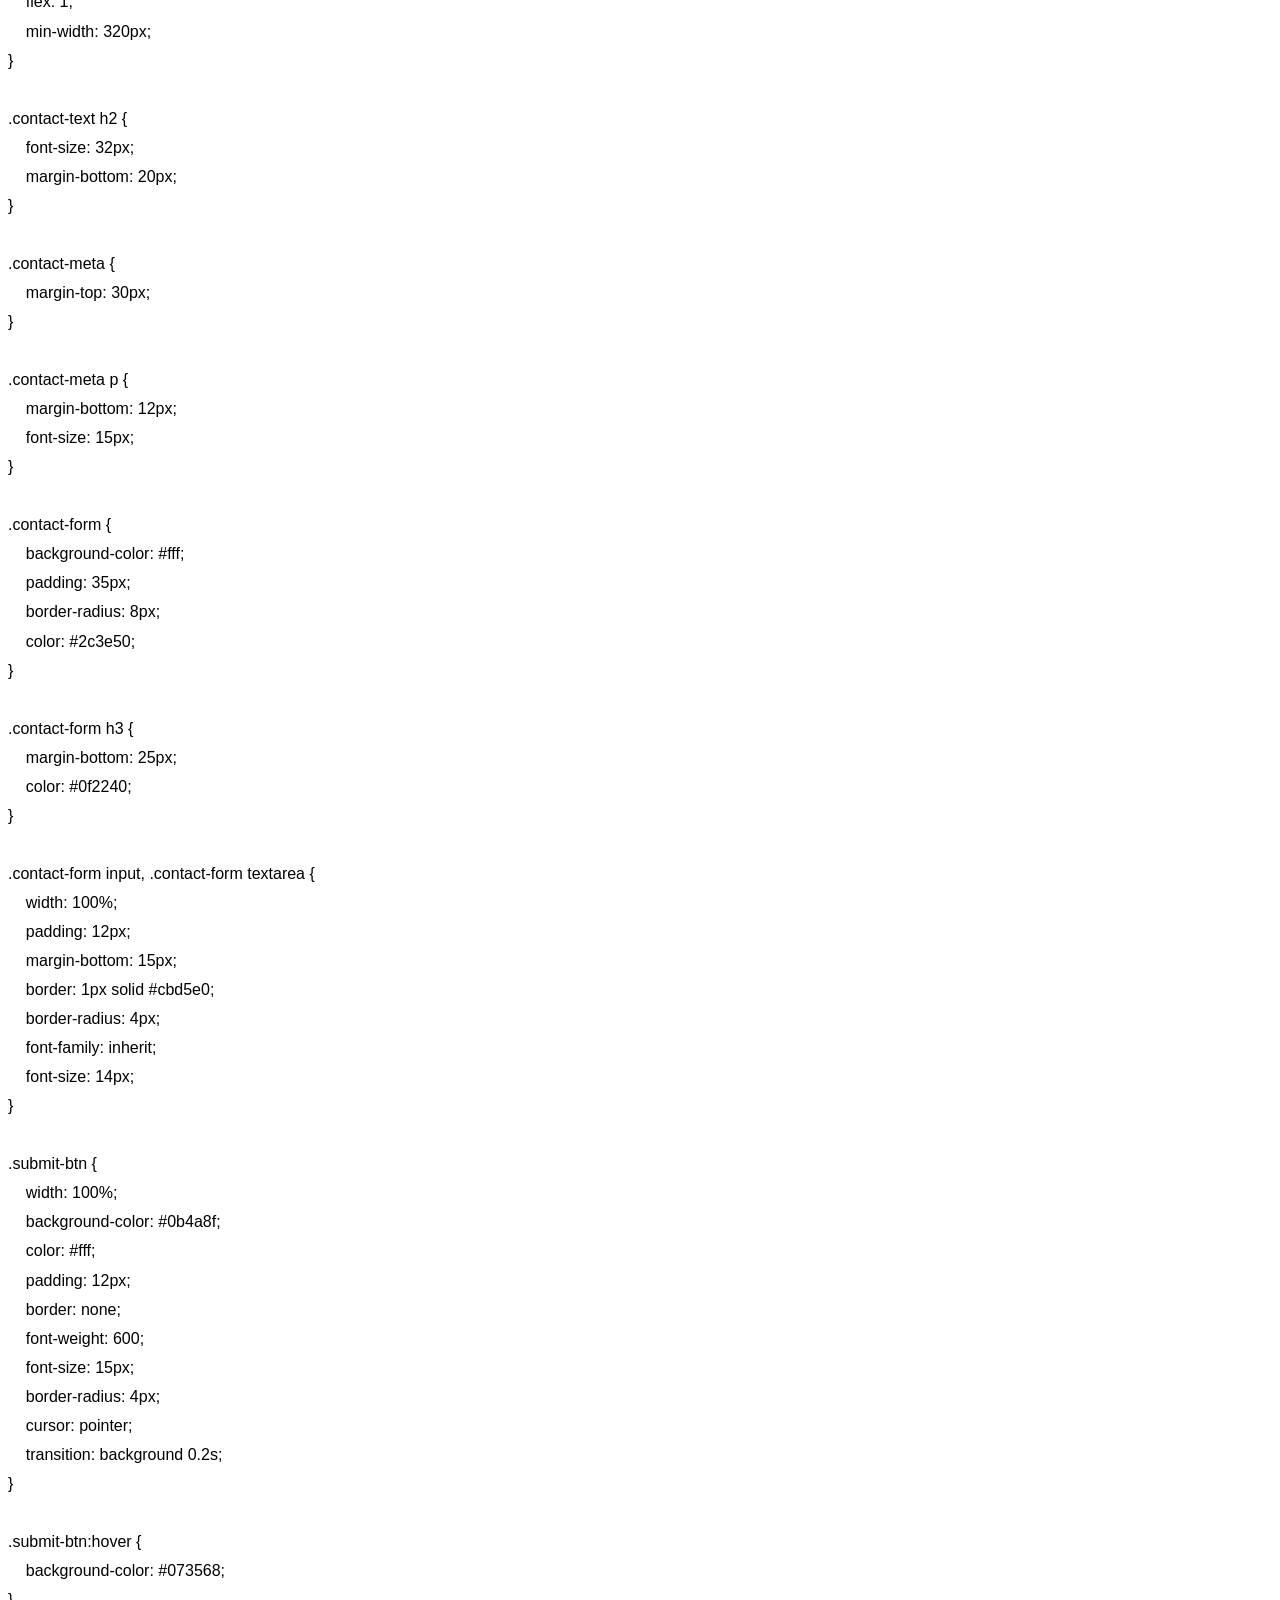
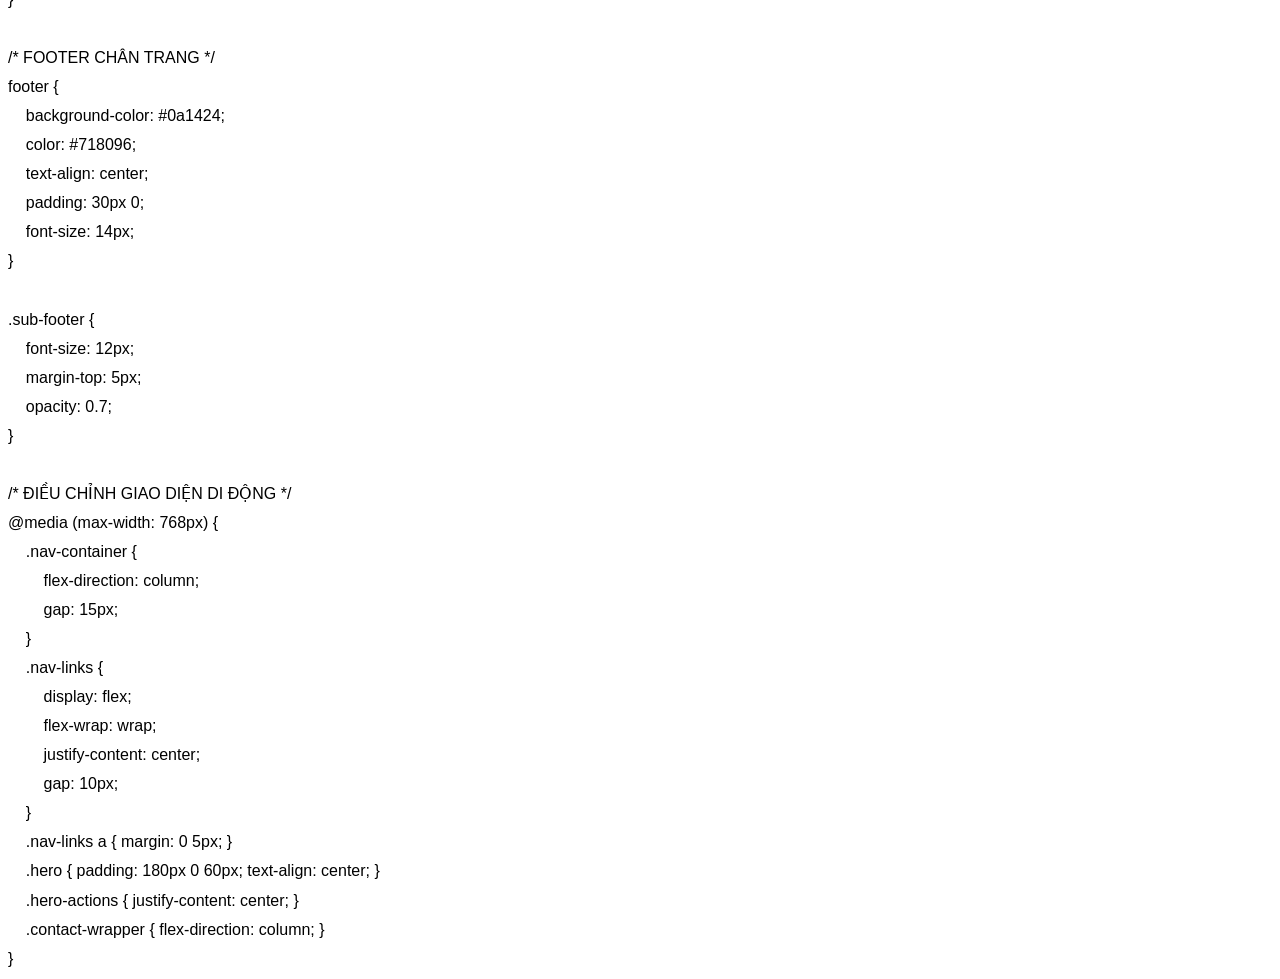
<file: style.css.htm>
<html xmlns:v="urn:schemas-microsoft-com:vml"
xmlns:o="urn:schemas-microsoft-com:office:office"
xmlns:w="urn:schemas-microsoft-com:office:word"
xmlns:m="http://schemas.microsoft.com/office/2004/12/omml"
xmlns="http://www.w3.org/TR/REC-html40">

<head>
<meta http-equiv=Content-Type content="text/html; charset=windows-1252">
<meta name=ProgId content=Word.Document>
<meta name=Generator content="Microsoft Word 15">
<meta name=Originator content="Microsoft Word 15">
<link rel=File-List href="style.css_files/filelist.xml">
<!--[if gte mso 9]><xml>
 <o:DocumentProperties>
  <o:Author>Nguyen Quoc Bao</o:Author>
  <o:Template>Normal</o:Template>
  <o:LastAuthor>Nguyen Quoc Bao</o:LastAuthor>
  <o:Revision>2</o:Revision>
  <o:TotalTime>2</o:TotalTime>
  <o:Created>2026-08-06T06:32:00Z</o:Created>
  <o:LastSaved>2026-08-06T06:34:00Z</o:LastSaved>
  <o:Pages>1</o:Pages>
  <o:Words>1586</o:Words>
  <o:Characters>5904</o:Characters>
  <o:Lines>843</o:Lines>
  <o:Paragraphs>748</o:Paragraphs>
  <o:CharactersWithSpaces>6742</o:CharactersWithSpaces>
  <o:Version>16.00</o:Version>
 </o:DocumentProperties>
 <o:OfficeDocumentSettings>
  <o:AllowPNG/>
 </o:OfficeDocumentSettings>
</xml><![endif]-->
<link rel=themeData href="style.css_files/themedata.thmx">
<link rel=colorSchemeMapping href="style.css_files/colorschememapping.xml">
<!--[if gte mso 9]><xml>
 <w:WordDocument>
  <w:TrackMoves>false</w:TrackMoves>
  <w:TrackFormatting/>
  <w:PunctuationKerning/>
  <w:DrawingGridHorizontalSpacing>6 pt</w:DrawingGridHorizontalSpacing>
  <w:DisplayHorizontalDrawingGridEvery>2</w:DisplayHorizontalDrawingGridEvery>
  <w:DisplayVerticalDrawingGridEvery>2</w:DisplayVerticalDrawingGridEvery>
  <w:ValidateAgainstSchemas/>
  <w:SaveIfXMLInvalid>false</w:SaveIfXMLInvalid>
  <w:IgnoreMixedContent>false</w:IgnoreMixedContent>
  <w:AlwaysShowPlaceholderText>false</w:AlwaysShowPlaceholderText>
  <w:DoNotPromoteQF/>
  <w:LidThemeOther>EN-US</w:LidThemeOther>
  <w:LidThemeAsian>X-NONE</w:LidThemeAsian>
  <w:LidThemeComplexScript>X-NONE</w:LidThemeComplexScript>
  <w:Compatibility>
   <w:BreakWrappedTables/>
   <w:SnapToGridInCell/>
   <w:WrapTextWithPunct/>
   <w:UseAsianBreakRules/>
   <w:DontGrowAutofit/>
   <w:SplitPgBreakAndParaMark/>
   <w:EnableOpenTypeKerning/>
   <w:DontFlipMirrorIndents/>
   <w:OverrideTableStyleHps/>
  </w:Compatibility>
  <m:mathPr>
   <m:mathFont m:val="Cambria Math"/>
   <m:brkBin m:val="before"/>
   <m:brkBinSub m:val="&#45;-"/>
   <m:smallFrac m:val="off"/>
   <m:dispDef/>
   <m:lMargin m:val="0"/>
   <m:rMargin m:val="0"/>
   <m:defJc m:val="centerGroup"/>
   <m:wrapIndent m:val="1440"/>
   <m:intLim m:val="subSup"/>
   <m:naryLim m:val="undOvr"/>
  </m:mathPr></w:WordDocument>
</xml><![endif]--><!--[if gte mso 9]><xml>
 <w:LatentStyles DefLockedState="false" DefUnhideWhenUsed="false"
  DefSemiHidden="false" DefQFormat="false" DefPriority="99"
  LatentStyleCount="376">
  <w:LsdException Locked="false" Priority="0" QFormat="true" Name="Normal"/>
  <w:LsdException Locked="false" Priority="9" QFormat="true" Name="heading 1"/>
  <w:LsdException Locked="false" Priority="9" SemiHidden="true"
   UnhideWhenUsed="true" QFormat="true" Name="heading 2"/>
  <w:LsdException Locked="false" Priority="9" SemiHidden="true"
   UnhideWhenUsed="true" QFormat="true" Name="heading 3"/>
  <w:LsdException Locked="false" Priority="9" SemiHidden="true"
   UnhideWhenUsed="true" QFormat="true" Name="heading 4"/>
  <w:LsdException Locked="false" Priority="9" SemiHidden="true"
   UnhideWhenUsed="true" QFormat="true" Name="heading 5"/>
  <w:LsdException Locked="false" Priority="9" SemiHidden="true"
   UnhideWhenUsed="true" QFormat="true" Name="heading 6"/>
  <w:LsdException Locked="false" Priority="9" SemiHidden="true"
   UnhideWhenUsed="true" QFormat="true" Name="heading 7"/>
  <w:LsdException Locked="false" Priority="9" SemiHidden="true"
   UnhideWhenUsed="true" QFormat="true" Name="heading 8"/>
  <w:LsdException Locked="false" Priority="9" SemiHidden="true"
   UnhideWhenUsed="true" QFormat="true" Name="heading 9"/>
  <w:LsdException Locked="false" SemiHidden="true" UnhideWhenUsed="true"
   Name="index 1"/>
  <w:LsdException Locked="false" SemiHidden="true" UnhideWhenUsed="true"
   Name="index 2"/>
  <w:LsdException Locked="false" SemiHidden="true" UnhideWhenUsed="true"
   Name="index 3"/>
  <w:LsdException Locked="false" SemiHidden="true" UnhideWhenUsed="true"
   Name="index 4"/>
  <w:LsdException Locked="false" SemiHidden="true" UnhideWhenUsed="true"
   Name="index 5"/>
  <w:LsdException Locked="false" SemiHidden="true" UnhideWhenUsed="true"
   Name="index 6"/>
  <w:LsdException Locked="false" SemiHidden="true" UnhideWhenUsed="true"
   Name="index 7"/>
  <w:LsdException Locked="false" SemiHidden="true" UnhideWhenUsed="true"
   Name="index 8"/>
  <w:LsdException Locked="false" SemiHidden="true" UnhideWhenUsed="true"
   Name="index 9"/>
  <w:LsdException Locked="false" Priority="39" SemiHidden="true"
   UnhideWhenUsed="true" Name="toc 1"/>
  <w:LsdException Locked="false" Priority="39" SemiHidden="true"
   UnhideWhenUsed="true" Name="toc 2"/>
  <w:LsdException Locked="false" Priority="39" SemiHidden="true"
   UnhideWhenUsed="true" Name="toc 3"/>
  <w:LsdException Locked="false" Priority="39" SemiHidden="true"
   UnhideWhenUsed="true" Name="toc 4"/>
  <w:LsdException Locked="false" Priority="39" SemiHidden="true"
   UnhideWhenUsed="true" Name="toc 5"/>
  <w:LsdException Locked="false" Priority="39" SemiHidden="true"
   UnhideWhenUsed="true" Name="toc 6"/>
  <w:LsdException Locked="false" Priority="39" SemiHidden="true"
   UnhideWhenUsed="true" Name="toc 7"/>
  <w:LsdException Locked="false" Priority="39" SemiHidden="true"
   UnhideWhenUsed="true" Name="toc 8"/>
  <w:LsdException Locked="false" Priority="39" SemiHidden="true"
   UnhideWhenUsed="true" Name="toc 9"/>
  <w:LsdException Locked="false" SemiHidden="true" UnhideWhenUsed="true"
   Name="Normal Indent"/>
  <w:LsdException Locked="false" SemiHidden="true" UnhideWhenUsed="true"
   Name="footnote text"/>
  <w:LsdException Locked="false" SemiHidden="true" UnhideWhenUsed="true"
   Name="annotation text"/>
  <w:LsdException Locked="false" SemiHidden="true" UnhideWhenUsed="true"
   Name="header"/>
  <w:LsdException Locked="false" SemiHidden="true" UnhideWhenUsed="true"
   Name="footer"/>
  <w:LsdException Locked="false" SemiHidden="true" UnhideWhenUsed="true"
   Name="index heading"/>
  <w:LsdException Locked="false" Priority="35" SemiHidden="true"
   UnhideWhenUsed="true" QFormat="true" Name="caption"/>
  <w:LsdException Locked="false" SemiHidden="true" UnhideWhenUsed="true"
   Name="table of figures"/>
  <w:LsdException Locked="false" SemiHidden="true" UnhideWhenUsed="true"
   Name="envelope address"/>
  <w:LsdException Locked="false" SemiHidden="true" UnhideWhenUsed="true"
   Name="envelope return"/>
  <w:LsdException Locked="false" SemiHidden="true" UnhideWhenUsed="true"
   Name="footnote reference"/>
  <w:LsdException Locked="false" SemiHidden="true" UnhideWhenUsed="true"
   Name="annotation reference"/>
  <w:LsdException Locked="false" SemiHidden="true" UnhideWhenUsed="true"
   Name="line number"/>
  <w:LsdException Locked="false" SemiHidden="true" UnhideWhenUsed="true"
   Name="page number"/>
  <w:LsdException Locked="false" SemiHidden="true" UnhideWhenUsed="true"
   Name="endnote reference"/>
  <w:LsdException Locked="false" SemiHidden="true" UnhideWhenUsed="true"
   Name="endnote text"/>
  <w:LsdException Locked="false" SemiHidden="true" UnhideWhenUsed="true"
   Name="table of authorities"/>
  <w:LsdException Locked="false" SemiHidden="true" UnhideWhenUsed="true"
   Name="macro"/>
  <w:LsdException Locked="false" SemiHidden="true" UnhideWhenUsed="true"
   Name="toa heading"/>
  <w:LsdException Locked="false" SemiHidden="true" UnhideWhenUsed="true"
   Name="List"/>
  <w:LsdException Locked="false" SemiHidden="true" UnhideWhenUsed="true"
   Name="List Bullet"/>
  <w:LsdException Locked="false" SemiHidden="true" UnhideWhenUsed="true"
   Name="List Number"/>
  <w:LsdException Locked="false" SemiHidden="true" UnhideWhenUsed="true"
   Name="List 2"/>
  <w:LsdException Locked="false" SemiHidden="true" UnhideWhenUsed="true"
   Name="List 3"/>
  <w:LsdException Locked="false" SemiHidden="true" UnhideWhenUsed="true"
   Name="List 4"/>
  <w:LsdException Locked="false" SemiHidden="true" UnhideWhenUsed="true"
   Name="List 5"/>
  <w:LsdException Locked="false" SemiHidden="true" UnhideWhenUsed="true"
   Name="List Bullet 2"/>
  <w:LsdException Locked="false" SemiHidden="true" UnhideWhenUsed="true"
   Name="List Bullet 3"/>
  <w:LsdException Locked="false" SemiHidden="true" UnhideWhenUsed="true"
   Name="List Bullet 4"/>
  <w:LsdException Locked="false" SemiHidden="true" UnhideWhenUsed="true"
   Name="List Bullet 5"/>
  <w:LsdException Locked="false" SemiHidden="true" UnhideWhenUsed="true"
   Name="List Number 2"/>
  <w:LsdException Locked="false" SemiHidden="true" UnhideWhenUsed="true"
   Name="List Number 3"/>
  <w:LsdException Locked="false" SemiHidden="true" UnhideWhenUsed="true"
   Name="List Number 4"/>
  <w:LsdException Locked="false" SemiHidden="true" UnhideWhenUsed="true"
   Name="List Number 5"/>
  <w:LsdException Locked="false" Priority="10" QFormat="true" Name="Title"/>
  <w:LsdException Locked="false" SemiHidden="true" UnhideWhenUsed="true"
   Name="Closing"/>
  <w:LsdException Locked="false" SemiHidden="true" UnhideWhenUsed="true"
   Name="Signature"/>
  <w:LsdException Locked="false" Priority="1" SemiHidden="true"
   UnhideWhenUsed="true" Name="Default Paragraph Font"/>
  <w:LsdException Locked="false" SemiHidden="true" UnhideWhenUsed="true"
   Name="Body Text"/>
  <w:LsdException Locked="false" SemiHidden="true" UnhideWhenUsed="true"
   Name="Body Text Indent"/>
  <w:LsdException Locked="false" SemiHidden="true" UnhideWhenUsed="true"
   Name="List Continue"/>
  <w:LsdException Locked="false" SemiHidden="true" UnhideWhenUsed="true"
   Name="List Continue 2"/>
  <w:LsdException Locked="false" SemiHidden="true" UnhideWhenUsed="true"
   Name="List Continue 3"/>
  <w:LsdException Locked="false" SemiHidden="true" UnhideWhenUsed="true"
   Name="List Continue 4"/>
  <w:LsdException Locked="false" SemiHidden="true" UnhideWhenUsed="true"
   Name="List Continue 5"/>
  <w:LsdException Locked="false" SemiHidden="true" UnhideWhenUsed="true"
   Name="Message Header"/>
  <w:LsdException Locked="false" Priority="11" QFormat="true" Name="Subtitle"/>
  <w:LsdException Locked="false" SemiHidden="true" UnhideWhenUsed="true"
   Name="Salutation"/>
  <w:LsdException Locked="false" SemiHidden="true" UnhideWhenUsed="true"
   Name="Date"/>
  <w:LsdException Locked="false" SemiHidden="true" UnhideWhenUsed="true"
   Name="Body Text First Indent"/>
  <w:LsdException Locked="false" SemiHidden="true" UnhideWhenUsed="true"
   Name="Body Text First Indent 2"/>
  <w:LsdException Locked="false" SemiHidden="true" UnhideWhenUsed="true"
   Name="Note Heading"/>
  <w:LsdException Locked="false" SemiHidden="true" UnhideWhenUsed="true"
   Name="Body Text 2"/>
  <w:LsdException Locked="false" SemiHidden="true" UnhideWhenUsed="true"
   Name="Body Text 3"/>
  <w:LsdException Locked="false" SemiHidden="true" UnhideWhenUsed="true"
   Name="Body Text Indent 2"/>
  <w:LsdException Locked="false" SemiHidden="true" UnhideWhenUsed="true"
   Name="Body Text Indent 3"/>
  <w:LsdException Locked="false" SemiHidden="true" UnhideWhenUsed="true"
   Name="Block Text"/>
  <w:LsdException Locked="false" SemiHidden="true" UnhideWhenUsed="true"
   Name="Hyperlink"/>
  <w:LsdException Locked="false" SemiHidden="true" UnhideWhenUsed="true"
   Name="FollowedHyperlink"/>
  <w:LsdException Locked="false" Priority="22" QFormat="true" Name="Strong"/>
  <w:LsdException Locked="false" Priority="20" QFormat="true" Name="Emphasis"/>
  <w:LsdException Locked="false" SemiHidden="true" UnhideWhenUsed="true"
   Name="Document Map"/>
  <w:LsdException Locked="false" SemiHidden="true" UnhideWhenUsed="true"
   Name="Plain Text"/>
  <w:LsdException Locked="false" SemiHidden="true" UnhideWhenUsed="true"
   Name="E-mail Signature"/>
  <w:LsdException Locked="false" SemiHidden="true" UnhideWhenUsed="true"
   Name="HTML Top of Form"/>
  <w:LsdException Locked="false" SemiHidden="true" UnhideWhenUsed="true"
   Name="HTML Bottom of Form"/>
  <w:LsdException Locked="false" SemiHidden="true" UnhideWhenUsed="true"
   Name="Normal (Web)"/>
  <w:LsdException Locked="false" SemiHidden="true" UnhideWhenUsed="true"
   Name="HTML Acronym"/>
  <w:LsdException Locked="false" SemiHidden="true" UnhideWhenUsed="true"
   Name="HTML Address"/>
  <w:LsdException Locked="false" SemiHidden="true" UnhideWhenUsed="true"
   Name="HTML Cite"/>
  <w:LsdException Locked="false" SemiHidden="true" UnhideWhenUsed="true"
   Name="HTML Code"/>
  <w:LsdException Locked="false" SemiHidden="true" UnhideWhenUsed="true"
   Name="HTML Definition"/>
  <w:LsdException Locked="false" SemiHidden="true" UnhideWhenUsed="true"
   Name="HTML Keyboard"/>
  <w:LsdException Locked="false" SemiHidden="true" UnhideWhenUsed="true"
   Name="HTML Preformatted"/>
  <w:LsdException Locked="false" SemiHidden="true" UnhideWhenUsed="true"
   Name="HTML Sample"/>
  <w:LsdException Locked="false" SemiHidden="true" UnhideWhenUsed="true"
   Name="HTML Typewriter"/>
  <w:LsdException Locked="false" SemiHidden="true" UnhideWhenUsed="true"
   Name="HTML Variable"/>
  <w:LsdException Locked="false" SemiHidden="true" UnhideWhenUsed="true"
   Name="Normal Table"/>
  <w:LsdException Locked="false" SemiHidden="true" UnhideWhenUsed="true"
   Name="annotation subject"/>
  <w:LsdException Locked="false" SemiHidden="true" UnhideWhenUsed="true"
   Name="No List"/>
  <w:LsdException Locked="false" SemiHidden="true" UnhideWhenUsed="true"
   Name="Outline List 1"/>
  <w:LsdException Locked="false" SemiHidden="true" UnhideWhenUsed="true"
   Name="Outline List 2"/>
  <w:LsdException Locked="false" SemiHidden="true" UnhideWhenUsed="true"
   Name="Outline List 3"/>
  <w:LsdException Locked="false" SemiHidden="true" UnhideWhenUsed="true"
   Name="Table Simple 1"/>
  <w:LsdException Locked="false" SemiHidden="true" UnhideWhenUsed="true"
   Name="Table Simple 2"/>
  <w:LsdException Locked="false" SemiHidden="true" UnhideWhenUsed="true"
   Name="Table Simple 3"/>
  <w:LsdException Locked="false" SemiHidden="true" UnhideWhenUsed="true"
   Name="Table Classic 1"/>
  <w:LsdException Locked="false" SemiHidden="true" UnhideWhenUsed="true"
   Name="Table Classic 2"/>
  <w:LsdException Locked="false" SemiHidden="true" UnhideWhenUsed="true"
   Name="Table Classic 3"/>
  <w:LsdException Locked="false" SemiHidden="true" UnhideWhenUsed="true"
   Name="Table Classic 4"/>
  <w:LsdException Locked="false" SemiHidden="true" UnhideWhenUsed="true"
   Name="Table Colorful 1"/>
  <w:LsdException Locked="false" SemiHidden="true" UnhideWhenUsed="true"
   Name="Table Colorful 2"/>
  <w:LsdException Locked="false" SemiHidden="true" UnhideWhenUsed="true"
   Name="Table Colorful 3"/>
  <w:LsdException Locked="false" SemiHidden="true" UnhideWhenUsed="true"
   Name="Table Columns 1"/>
  <w:LsdException Locked="false" SemiHidden="true" UnhideWhenUsed="true"
   Name="Table Columns 2"/>
  <w:LsdException Locked="false" SemiHidden="true" UnhideWhenUsed="true"
   Name="Table Columns 3"/>
  <w:LsdException Locked="false" SemiHidden="true" UnhideWhenUsed="true"
   Name="Table Columns 4"/>
  <w:LsdException Locked="false" SemiHidden="true" UnhideWhenUsed="true"
   Name="Table Columns 5"/>
  <w:LsdException Locked="false" SemiHidden="true" UnhideWhenUsed="true"
   Name="Table Grid 1"/>
  <w:LsdException Locked="false" SemiHidden="true" UnhideWhenUsed="true"
   Name="Table Grid 2"/>
  <w:LsdException Locked="false" SemiHidden="true" UnhideWhenUsed="true"
   Name="Table Grid 3"/>
  <w:LsdException Locked="false" SemiHidden="true" UnhideWhenUsed="true"
   Name="Table Grid 4"/>
  <w:LsdException Locked="false" SemiHidden="true" UnhideWhenUsed="true"
   Name="Table Grid 5"/>
  <w:LsdException Locked="false" SemiHidden="true" UnhideWhenUsed="true"
   Name="Table Grid 6"/>
  <w:LsdException Locked="false" SemiHidden="true" UnhideWhenUsed="true"
   Name="Table Grid 7"/>
  <w:LsdException Locked="false" SemiHidden="true" UnhideWhenUsed="true"
   Name="Table Grid 8"/>
  <w:LsdException Locked="false" SemiHidden="true" UnhideWhenUsed="true"
   Name="Table List 1"/>
  <w:LsdException Locked="false" SemiHidden="true" UnhideWhenUsed="true"
   Name="Table List 2"/>
  <w:LsdException Locked="false" SemiHidden="true" UnhideWhenUsed="true"
   Name="Table List 3"/>
  <w:LsdException Locked="false" SemiHidden="true" UnhideWhenUsed="true"
   Name="Table List 4"/>
  <w:LsdException Locked="false" SemiHidden="true" UnhideWhenUsed="true"
   Name="Table List 5"/>
  <w:LsdException Locked="false" SemiHidden="true" UnhideWhenUsed="true"
   Name="Table List 6"/>
  <w:LsdException Locked="false" SemiHidden="true" UnhideWhenUsed="true"
   Name="Table List 7"/>
  <w:LsdException Locked="false" SemiHidden="true" UnhideWhenUsed="true"
   Name="Table List 8"/>
  <w:LsdException Locked="false" SemiHidden="true" UnhideWhenUsed="true"
   Name="Table 3D effects 1"/>
  <w:LsdException Locked="false" SemiHidden="true" UnhideWhenUsed="true"
   Name="Table 3D effects 2"/>
  <w:LsdException Locked="false" SemiHidden="true" UnhideWhenUsed="true"
   Name="Table 3D effects 3"/>
  <w:LsdException Locked="false" SemiHidden="true" UnhideWhenUsed="true"
   Name="Table Contemporary"/>
  <w:LsdException Locked="false" SemiHidden="true" UnhideWhenUsed="true"
   Name="Table Elegant"/>
  <w:LsdException Locked="false" SemiHidden="true" UnhideWhenUsed="true"
   Name="Table Professional"/>
  <w:LsdException Locked="false" SemiHidden="true" UnhideWhenUsed="true"
   Name="Table Subtle 1"/>
  <w:LsdException Locked="false" SemiHidden="true" UnhideWhenUsed="true"
   Name="Table Subtle 2"/>
  <w:LsdException Locked="false" SemiHidden="true" UnhideWhenUsed="true"
   Name="Table Web 1"/>
  <w:LsdException Locked="false" SemiHidden="true" UnhideWhenUsed="true"
   Name="Table Web 2"/>
  <w:LsdException Locked="false" SemiHidden="true" UnhideWhenUsed="true"
   Name="Table Web 3"/>
  <w:LsdException Locked="false" SemiHidden="true" UnhideWhenUsed="true"
   Name="Balloon Text"/>
  <w:LsdException Locked="false" Priority="39" Name="Table Grid"/>
  <w:LsdException Locked="false" SemiHidden="true" UnhideWhenUsed="true"
   Name="Table Theme"/>
  <w:LsdException Locked="false" SemiHidden="true" Name="Placeholder Text"/>
  <w:LsdException Locked="false" Priority="1" QFormat="true" Name="No Spacing"/>
  <w:LsdException Locked="false" Priority="60" Name="Light Shading"/>
  <w:LsdException Locked="false" Priority="61" Name="Light List"/>
  <w:LsdException Locked="false" Priority="62" Name="Light Grid"/>
  <w:LsdException Locked="false" Priority="63" Name="Medium Shading 1"/>
  <w:LsdException Locked="false" Priority="64" Name="Medium Shading 2"/>
  <w:LsdException Locked="false" Priority="65" Name="Medium List 1"/>
  <w:LsdException Locked="false" Priority="66" Name="Medium List 2"/>
  <w:LsdException Locked="false" Priority="67" Name="Medium Grid 1"/>
  <w:LsdException Locked="false" Priority="68" Name="Medium Grid 2"/>
  <w:LsdException Locked="false" Priority="69" Name="Medium Grid 3"/>
  <w:LsdException Locked="false" Priority="70" Name="Dark List"/>
  <w:LsdException Locked="false" Priority="71" Name="Colorful Shading"/>
  <w:LsdException Locked="false" Priority="72" Name="Colorful List"/>
  <w:LsdException Locked="false" Priority="73" Name="Colorful Grid"/>
  <w:LsdException Locked="false" Priority="60" Name="Light Shading Accent 1"/>
  <w:LsdException Locked="false" Priority="61" Name="Light List Accent 1"/>
  <w:LsdException Locked="false" Priority="62" Name="Light Grid Accent 1"/>
  <w:LsdException Locked="false" Priority="63" Name="Medium Shading 1 Accent 1"/>
  <w:LsdException Locked="false" Priority="64" Name="Medium Shading 2 Accent 1"/>
  <w:LsdException Locked="false" Priority="65" Name="Medium List 1 Accent 1"/>
  <w:LsdException Locked="false" SemiHidden="true" Name="Revision"/>
  <w:LsdException Locked="false" Priority="34" QFormat="true"
   Name="List Paragraph"/>
  <w:LsdException Locked="false" Priority="29" QFormat="true" Name="Quote"/>
  <w:LsdException Locked="false" Priority="30" QFormat="true"
   Name="Intense Quote"/>
  <w:LsdException Locked="false" Priority="66" Name="Medium List 2 Accent 1"/>
  <w:LsdException Locked="false" Priority="67" Name="Medium Grid 1 Accent 1"/>
  <w:LsdException Locked="false" Priority="68" Name="Medium Grid 2 Accent 1"/>
  <w:LsdException Locked="false" Priority="69" Name="Medium Grid 3 Accent 1"/>
  <w:LsdException Locked="false" Priority="70" Name="Dark List Accent 1"/>
  <w:LsdException Locked="false" Priority="71" Name="Colorful Shading Accent 1"/>
  <w:LsdException Locked="false" Priority="72" Name="Colorful List Accent 1"/>
  <w:LsdException Locked="false" Priority="73" Name="Colorful Grid Accent 1"/>
  <w:LsdException Locked="false" Priority="60" Name="Light Shading Accent 2"/>
  <w:LsdException Locked="false" Priority="61" Name="Light List Accent 2"/>
  <w:LsdException Locked="false" Priority="62" Name="Light Grid Accent 2"/>
  <w:LsdException Locked="false" Priority="63" Name="Medium Shading 1 Accent 2"/>
  <w:LsdException Locked="false" Priority="64" Name="Medium Shading 2 Accent 2"/>
  <w:LsdException Locked="false" Priority="65" Name="Medium List 1 Accent 2"/>
  <w:LsdException Locked="false" Priority="66" Name="Medium List 2 Accent 2"/>
  <w:LsdException Locked="false" Priority="67" Name="Medium Grid 1 Accent 2"/>
  <w:LsdException Locked="false" Priority="68" Name="Medium Grid 2 Accent 2"/>
  <w:LsdException Locked="false" Priority="69" Name="Medium Grid 3 Accent 2"/>
  <w:LsdException Locked="false" Priority="70" Name="Dark List Accent 2"/>
  <w:LsdException Locked="false" Priority="71" Name="Colorful Shading Accent 2"/>
  <w:LsdException Locked="false" Priority="72" Name="Colorful List Accent 2"/>
  <w:LsdException Locked="false" Priority="73" Name="Colorful Grid Accent 2"/>
  <w:LsdException Locked="false" Priority="60" Name="Light Shading Accent 3"/>
  <w:LsdException Locked="false" Priority="61" Name="Light List Accent 3"/>
  <w:LsdException Locked="false" Priority="62" Name="Light Grid Accent 3"/>
  <w:LsdException Locked="false" Priority="63" Name="Medium Shading 1 Accent 3"/>
  <w:LsdException Locked="false" Priority="64" Name="Medium Shading 2 Accent 3"/>
  <w:LsdException Locked="false" Priority="65" Name="Medium List 1 Accent 3"/>
  <w:LsdException Locked="false" Priority="66" Name="Medium List 2 Accent 3"/>
  <w:LsdException Locked="false" Priority="67" Name="Medium Grid 1 Accent 3"/>
  <w:LsdException Locked="false" Priority="68" Name="Medium Grid 2 Accent 3"/>
  <w:LsdException Locked="false" Priority="69" Name="Medium Grid 3 Accent 3"/>
  <w:LsdException Locked="false" Priority="70" Name="Dark List Accent 3"/>
  <w:LsdException Locked="false" Priority="71" Name="Colorful Shading Accent 3"/>
  <w:LsdException Locked="false" Priority="72" Name="Colorful List Accent 3"/>
  <w:LsdException Locked="false" Priority="73" Name="Colorful Grid Accent 3"/>
  <w:LsdException Locked="false" Priority="60" Name="Light Shading Accent 4"/>
  <w:LsdException Locked="false" Priority="61" Name="Light List Accent 4"/>
  <w:LsdException Locked="false" Priority="62" Name="Light Grid Accent 4"/>
  <w:LsdException Locked="false" Priority="63" Name="Medium Shading 1 Accent 4"/>
  <w:LsdException Locked="false" Priority="64" Name="Medium Shading 2 Accent 4"/>
  <w:LsdException Locked="false" Priority="65" Name="Medium List 1 Accent 4"/>
  <w:LsdException Locked="false" Priority="66" Name="Medium List 2 Accent 4"/>
  <w:LsdException Locked="false" Priority="67" Name="Medium Grid 1 Accent 4"/>
  <w:LsdException Locked="false" Priority="68" Name="Medium Grid 2 Accent 4"/>
  <w:LsdException Locked="false" Priority="69" Name="Medium Grid 3 Accent 4"/>
  <w:LsdException Locked="false" Priority="70" Name="Dark List Accent 4"/>
  <w:LsdException Locked="false" Priority="71" Name="Colorful Shading Accent 4"/>
  <w:LsdException Locked="false" Priority="72" Name="Colorful List Accent 4"/>
  <w:LsdException Locked="false" Priority="73" Name="Colorful Grid Accent 4"/>
  <w:LsdException Locked="false" Priority="60" Name="Light Shading Accent 5"/>
  <w:LsdException Locked="false" Priority="61" Name="Light List Accent 5"/>
  <w:LsdException Locked="false" Priority="62" Name="Light Grid Accent 5"/>
  <w:LsdException Locked="false" Priority="63" Name="Medium Shading 1 Accent 5"/>
  <w:LsdException Locked="false" Priority="64" Name="Medium Shading 2 Accent 5"/>
  <w:LsdException Locked="false" Priority="65" Name="Medium List 1 Accent 5"/>
  <w:LsdException Locked="false" Priority="66" Name="Medium List 2 Accent 5"/>
  <w:LsdException Locked="false" Priority="67" Name="Medium Grid 1 Accent 5"/>
  <w:LsdException Locked="false" Priority="68" Name="Medium Grid 2 Accent 5"/>
  <w:LsdException Locked="false" Priority="69" Name="Medium Grid 3 Accent 5"/>
  <w:LsdException Locked="false" Priority="70" Name="Dark List Accent 5"/>
  <w:LsdException Locked="false" Priority="71" Name="Colorful Shading Accent 5"/>
  <w:LsdException Locked="false" Priority="72" Name="Colorful List Accent 5"/>
  <w:LsdException Locked="false" Priority="73" Name="Colorful Grid Accent 5"/>
  <w:LsdException Locked="false" Priority="60" Name="Light Shading Accent 6"/>
  <w:LsdException Locked="false" Priority="61" Name="Light List Accent 6"/>
  <w:LsdException Locked="false" Priority="62" Name="Light Grid Accent 6"/>
  <w:LsdException Locked="false" Priority="63" Name="Medium Shading 1 Accent 6"/>
  <w:LsdException Locked="false" Priority="64" Name="Medium Shading 2 Accent 6"/>
  <w:LsdException Locked="false" Priority="65" Name="Medium List 1 Accent 6"/>
  <w:LsdException Locked="false" Priority="66" Name="Medium List 2 Accent 6"/>
  <w:LsdException Locked="false" Priority="67" Name="Medium Grid 1 Accent 6"/>
  <w:LsdException Locked="false" Priority="68" Name="Medium Grid 2 Accent 6"/>
  <w:LsdException Locked="false" Priority="69" Name="Medium Grid 3 Accent 6"/>
  <w:LsdException Locked="false" Priority="70" Name="Dark List Accent 6"/>
  <w:LsdException Locked="false" Priority="71" Name="Colorful Shading Accent 6"/>
  <w:LsdException Locked="false" Priority="72" Name="Colorful List Accent 6"/>
  <w:LsdException Locked="false" Priority="73" Name="Colorful Grid Accent 6"/>
  <w:LsdException Locked="false" Priority="19" QFormat="true"
   Name="Subtle Emphasis"/>
  <w:LsdException Locked="false" Priority="21" QFormat="true"
   Name="Intense Emphasis"/>
  <w:LsdException Locked="false" Priority="31" QFormat="true"
   Name="Subtle Reference"/>
  <w:LsdException Locked="false" Priority="32" QFormat="true"
   Name="Intense Reference"/>
  <w:LsdException Locked="false" Priority="33" QFormat="true" Name="Book Title"/>
  <w:LsdException Locked="false" Priority="37" SemiHidden="true"
   UnhideWhenUsed="true" Name="Bibliography"/>
  <w:LsdException Locked="false" Priority="39" SemiHidden="true"
   UnhideWhenUsed="true" QFormat="true" Name="TOC Heading"/>
  <w:LsdException Locked="false" Priority="41" Name="Plain Table 1"/>
  <w:LsdException Locked="false" Priority="42" Name="Plain Table 2"/>
  <w:LsdException Locked="false" Priority="43" Name="Plain Table 3"/>
  <w:LsdException Locked="false" Priority="44" Name="Plain Table 4"/>
  <w:LsdException Locked="false" Priority="45" Name="Plain Table 5"/>
  <w:LsdException Locked="false" Priority="40" Name="Grid Table Light"/>
  <w:LsdException Locked="false" Priority="46" Name="Grid Table 1 Light"/>
  <w:LsdException Locked="false" Priority="47" Name="Grid Table 2"/>
  <w:LsdException Locked="false" Priority="48" Name="Grid Table 3"/>
  <w:LsdException Locked="false" Priority="49" Name="Grid Table 4"/>
  <w:LsdException Locked="false" Priority="50" Name="Grid Table 5 Dark"/>
  <w:LsdException Locked="false" Priority="51" Name="Grid Table 6 Colorful"/>
  <w:LsdException Locked="false" Priority="52" Name="Grid Table 7 Colorful"/>
  <w:LsdException Locked="false" Priority="46"
   Name="Grid Table 1 Light Accent 1"/>
  <w:LsdException Locked="false" Priority="47" Name="Grid Table 2 Accent 1"/>
  <w:LsdException Locked="false" Priority="48" Name="Grid Table 3 Accent 1"/>
  <w:LsdException Locked="false" Priority="49" Name="Grid Table 4 Accent 1"/>
  <w:LsdException Locked="false" Priority="50" Name="Grid Table 5 Dark Accent 1"/>
  <w:LsdException Locked="false" Priority="51"
   Name="Grid Table 6 Colorful Accent 1"/>
  <w:LsdException Locked="false" Priority="52"
   Name="Grid Table 7 Colorful Accent 1"/>
  <w:LsdException Locked="false" Priority="46"
   Name="Grid Table 1 Light Accent 2"/>
  <w:LsdException Locked="false" Priority="47" Name="Grid Table 2 Accent 2"/>
  <w:LsdException Locked="false" Priority="48" Name="Grid Table 3 Accent 2"/>
  <w:LsdException Locked="false" Priority="49" Name="Grid Table 4 Accent 2"/>
  <w:LsdException Locked="false" Priority="50" Name="Grid Table 5 Dark Accent 2"/>
  <w:LsdException Locked="false" Priority="51"
   Name="Grid Table 6 Colorful Accent 2"/>
  <w:LsdException Locked="false" Priority="52"
   Name="Grid Table 7 Colorful Accent 2"/>
  <w:LsdException Locked="false" Priority="46"
   Name="Grid Table 1 Light Accent 3"/>
  <w:LsdException Locked="false" Priority="47" Name="Grid Table 2 Accent 3"/>
  <w:LsdException Locked="false" Priority="48" Name="Grid Table 3 Accent 3"/>
  <w:LsdException Locked="false" Priority="49" Name="Grid Table 4 Accent 3"/>
  <w:LsdException Locked="false" Priority="50" Name="Grid Table 5 Dark Accent 3"/>
  <w:LsdException Locked="false" Priority="51"
   Name="Grid Table 6 Colorful Accent 3"/>
  <w:LsdException Locked="false" Priority="52"
   Name="Grid Table 7 Colorful Accent 3"/>
  <w:LsdException Locked="false" Priority="46"
   Name="Grid Table 1 Light Accent 4"/>
  <w:LsdException Locked="false" Priority="47" Name="Grid Table 2 Accent 4"/>
  <w:LsdException Locked="false" Priority="48" Name="Grid Table 3 Accent 4"/>
  <w:LsdException Locked="false" Priority="49" Name="Grid Table 4 Accent 4"/>
  <w:LsdException Locked="false" Priority="50" Name="Grid Table 5 Dark Accent 4"/>
  <w:LsdException Locked="false" Priority="51"
   Name="Grid Table 6 Colorful Accent 4"/>
  <w:LsdException Locked="false" Priority="52"
   Name="Grid Table 7 Colorful Accent 4"/>
  <w:LsdException Locked="false" Priority="46"
   Name="Grid Table 1 Light Accent 5"/>
  <w:LsdException Locked="false" Priority="47" Name="Grid Table 2 Accent 5"/>
  <w:LsdException Locked="false" Priority="48" Name="Grid Table 3 Accent 5"/>
  <w:LsdException Locked="false" Priority="49" Name="Grid Table 4 Accent 5"/>
  <w:LsdException Locked="false" Priority="50" Name="Grid Table 5 Dark Accent 5"/>
  <w:LsdException Locked="false" Priority="51"
   Name="Grid Table 6 Colorful Accent 5"/>
  <w:LsdException Locked="false" Priority="52"
   Name="Grid Table 7 Colorful Accent 5"/>
  <w:LsdException Locked="false" Priority="46"
   Name="Grid Table 1 Light Accent 6"/>
  <w:LsdException Locked="false" Priority="47" Name="Grid Table 2 Accent 6"/>
  <w:LsdException Locked="false" Priority="48" Name="Grid Table 3 Accent 6"/>
  <w:LsdException Locked="false" Priority="49" Name="Grid Table 4 Accent 6"/>
  <w:LsdException Locked="false" Priority="50" Name="Grid Table 5 Dark Accent 6"/>
  <w:LsdException Locked="false" Priority="51"
   Name="Grid Table 6 Colorful Accent 6"/>
  <w:LsdException Locked="false" Priority="52"
   Name="Grid Table 7 Colorful Accent 6"/>
  <w:LsdException Locked="false" Priority="46" Name="List Table 1 Light"/>
  <w:LsdException Locked="false" Priority="47" Name="List Table 2"/>
  <w:LsdException Locked="false" Priority="48" Name="List Table 3"/>
  <w:LsdException Locked="false" Priority="49" Name="List Table 4"/>
  <w:LsdException Locked="false" Priority="50" Name="List Table 5 Dark"/>
  <w:LsdException Locked="false" Priority="51" Name="List Table 6 Colorful"/>
  <w:LsdException Locked="false" Priority="52" Name="List Table 7 Colorful"/>
  <w:LsdException Locked="false" Priority="46"
   Name="List Table 1 Light Accent 1"/>
  <w:LsdException Locked="false" Priority="47" Name="List Table 2 Accent 1"/>
  <w:LsdException Locked="false" Priority="48" Name="List Table 3 Accent 1"/>
  <w:LsdException Locked="false" Priority="49" Name="List Table 4 Accent 1"/>
  <w:LsdException Locked="false" Priority="50" Name="List Table 5 Dark Accent 1"/>
  <w:LsdException Locked="false" Priority="51"
   Name="List Table 6 Colorful Accent 1"/>
  <w:LsdException Locked="false" Priority="52"
   Name="List Table 7 Colorful Accent 1"/>
  <w:LsdException Locked="false" Priority="46"
   Name="List Table 1 Light Accent 2"/>
  <w:LsdException Locked="false" Priority="47" Name="List Table 2 Accent 2"/>
  <w:LsdException Locked="false" Priority="48" Name="List Table 3 Accent 2"/>
  <w:LsdException Locked="false" Priority="49" Name="List Table 4 Accent 2"/>
  <w:LsdException Locked="false" Priority="50" Name="List Table 5 Dark Accent 2"/>
  <w:LsdException Locked="false" Priority="51"
   Name="List Table 6 Colorful Accent 2"/>
  <w:LsdException Locked="false" Priority="52"
   Name="List Table 7 Colorful Accent 2"/>
  <w:LsdException Locked="false" Priority="46"
   Name="List Table 1 Light Accent 3"/>
  <w:LsdException Locked="false" Priority="47" Name="List Table 2 Accent 3"/>
  <w:LsdException Locked="false" Priority="48" Name="List Table 3 Accent 3"/>
  <w:LsdException Locked="false" Priority="49" Name="List Table 4 Accent 3"/>
  <w:LsdException Locked="false" Priority="50" Name="List Table 5 Dark Accent 3"/>
  <w:LsdException Locked="false" Priority="51"
   Name="List Table 6 Colorful Accent 3"/>
  <w:LsdException Locked="false" Priority="52"
   Name="List Table 7 Colorful Accent 3"/>
  <w:LsdException Locked="false" Priority="46"
   Name="List Table 1 Light Accent 4"/>
  <w:LsdException Locked="false" Priority="47" Name="List Table 2 Accent 4"/>
  <w:LsdException Locked="false" Priority="48" Name="List Table 3 Accent 4"/>
  <w:LsdException Locked="false" Priority="49" Name="List Table 4 Accent 4"/>
  <w:LsdException Locked="false" Priority="50" Name="List Table 5 Dark Accent 4"/>
  <w:LsdException Locked="false" Priority="51"
   Name="List Table 6 Colorful Accent 4"/>
  <w:LsdException Locked="false" Priority="52"
   Name="List Table 7 Colorful Accent 4"/>
  <w:LsdException Locked="false" Priority="46"
   Name="List Table 1 Light Accent 5"/>
  <w:LsdException Locked="false" Priority="47" Name="List Table 2 Accent 5"/>
  <w:LsdException Locked="false" Priority="48" Name="List Table 3 Accent 5"/>
  <w:LsdException Locked="false" Priority="49" Name="List Table 4 Accent 5"/>
  <w:LsdException Locked="false" Priority="50" Name="List Table 5 Dark Accent 5"/>
  <w:LsdException Locked="false" Priority="51"
   Name="List Table 6 Colorful Accent 5"/>
  <w:LsdException Locked="false" Priority="52"
   Name="List Table 7 Colorful Accent 5"/>
  <w:LsdException Locked="false" Priority="46"
   Name="List Table 1 Light Accent 6"/>
  <w:LsdException Locked="false" Priority="47" Name="List Table 2 Accent 6"/>
  <w:LsdException Locked="false" Priority="48" Name="List Table 3 Accent 6"/>
  <w:LsdException Locked="false" Priority="49" Name="List Table 4 Accent 6"/>
  <w:LsdException Locked="false" Priority="50" Name="List Table 5 Dark Accent 6"/>
  <w:LsdException Locked="false" Priority="51"
   Name="List Table 6 Colorful Accent 6"/>
  <w:LsdException Locked="false" Priority="52"
   Name="List Table 7 Colorful Accent 6"/>
  <w:LsdException Locked="false" SemiHidden="true" UnhideWhenUsed="true"
   Name="Mention"/>
  <w:LsdException Locked="false" SemiHidden="true" UnhideWhenUsed="true"
   Name="Smart Hyperlink"/>
  <w:LsdException Locked="false" SemiHidden="true" UnhideWhenUsed="true"
   Name="Hashtag"/>
  <w:LsdException Locked="false" SemiHidden="true" UnhideWhenUsed="true"
   Name="Unresolved Mention"/>
  <w:LsdException Locked="false" SemiHidden="true" UnhideWhenUsed="true"
   Name="Smart Link"/>
 </w:LatentStyles>
</xml><![endif]-->
<style>
<!--
 /* Font Definitions */
 @font-face
	{font-family:"Cambria Math";
	panose-1:2 4 5 3 5 4 6 3 2 4;
	mso-font-charset:0;
	mso-generic-font-family:roman;
	mso-font-pitch:variable;
	mso-font-signature:-536869121 1107305727 33554432 0 415 0;}
@font-face
	{font-family:Aptos;
	mso-font-charset:0;
	mso-generic-font-family:swiss;
	mso-font-pitch:variable;
	mso-font-signature:536871559 3 0 0 415 0;}
 /* Style Definitions */
 p.MsoNormal, li.MsoNormal, div.MsoNormal
	{mso-style-unhide:no;
	mso-style-qformat:yes;
	mso-style-parent:"";
	margin-top:0in;
	margin-right:0in;
	margin-bottom:8.0pt;
	margin-left:0in;
	line-height:115%;
	mso-pagination:widow-orphan;
	font-size:12.0pt;
	font-family:"Aptos",sans-serif;
	mso-ascii-font-family:Aptos;
	mso-ascii-theme-font:minor-latin;
	mso-fareast-font-family:Aptos;
	mso-fareast-theme-font:minor-latin;
	mso-hansi-font-family:Aptos;
	mso-hansi-theme-font:minor-latin;
	mso-bidi-font-family:"Times New Roman";
	mso-bidi-theme-font:minor-bidi;
	mso-font-kerning:1.0pt;
	mso-ligatures:standardcontextual;}
h1
	{mso-style-priority:9;
	mso-style-unhide:no;
	mso-style-qformat:yes;
	mso-style-link:"Heading 1 Char";
	mso-style-next:Normal;
	margin-top:.25in;
	margin-right:0in;
	margin-bottom:4.0pt;
	margin-left:0in;
	line-height:115%;
	mso-pagination:widow-orphan lines-together;
	page-break-after:avoid;
	mso-outline-level:1;
	font-size:20.0pt;
	font-family:"Aptos Display",sans-serif;
	mso-ascii-font-family:"Aptos Display";
	mso-ascii-theme-font:major-latin;
	mso-fareast-font-family:"Times New Roman";
	mso-fareast-theme-font:major-fareast;
	mso-hansi-font-family:"Aptos Display";
	mso-hansi-theme-font:major-latin;
	mso-bidi-font-family:"Times New Roman";
	mso-bidi-theme-font:major-bidi;
	color:#0F4761;
	mso-themecolor:accent1;
	mso-themeshade:191;
	mso-font-kerning:1.0pt;
	mso-ligatures:standardcontextual;
	font-weight:normal;}
h2
	{mso-style-noshow:yes;
	mso-style-priority:9;
	mso-style-qformat:yes;
	mso-style-link:"Heading 2 Char";
	mso-style-next:Normal;
	margin-top:8.0pt;
	margin-right:0in;
	margin-bottom:4.0pt;
	margin-left:0in;
	line-height:115%;
	mso-pagination:widow-orphan lines-together;
	page-break-after:avoid;
	mso-outline-level:2;
	font-size:16.0pt;
	font-family:"Aptos Display",sans-serif;
	mso-ascii-font-family:"Aptos Display";
	mso-ascii-theme-font:major-latin;
	mso-fareast-font-family:"Times New Roman";
	mso-fareast-theme-font:major-fareast;
	mso-hansi-font-family:"Aptos Display";
	mso-hansi-theme-font:major-latin;
	mso-bidi-font-family:"Times New Roman";
	mso-bidi-theme-font:major-bidi;
	color:#0F4761;
	mso-themecolor:accent1;
	mso-themeshade:191;
	mso-font-kerning:1.0pt;
	mso-ligatures:standardcontextual;
	font-weight:normal;}
h3
	{mso-style-noshow:yes;
	mso-style-priority:9;
	mso-style-qformat:yes;
	mso-style-link:"Heading 3 Char";
	mso-style-next:Normal;
	margin-top:8.0pt;
	margin-right:0in;
	margin-bottom:4.0pt;
	margin-left:0in;
	line-height:115%;
	mso-pagination:widow-orphan lines-together;
	page-break-after:avoid;
	mso-outline-level:3;
	font-size:14.0pt;
	font-family:"Aptos",sans-serif;
	mso-ascii-font-family:Aptos;
	mso-ascii-theme-font:minor-latin;
	mso-fareast-font-family:"Times New Roman";
	mso-fareast-theme-font:major-fareast;
	mso-hansi-font-family:Aptos;
	mso-hansi-theme-font:minor-latin;
	mso-bidi-font-family:"Times New Roman";
	mso-bidi-theme-font:major-bidi;
	color:#0F4761;
	mso-themecolor:accent1;
	mso-themeshade:191;
	mso-font-kerning:1.0pt;
	mso-ligatures:standardcontextual;
	font-weight:normal;}
h4
	{mso-style-noshow:yes;
	mso-style-priority:9;
	mso-style-qformat:yes;
	mso-style-link:"Heading 4 Char";
	mso-style-next:Normal;
	margin-top:4.0pt;
	margin-right:0in;
	margin-bottom:2.0pt;
	margin-left:0in;
	line-height:115%;
	mso-pagination:widow-orphan lines-together;
	page-break-after:avoid;
	mso-outline-level:4;
	font-size:12.0pt;
	font-family:"Aptos",sans-serif;
	mso-ascii-font-family:Aptos;
	mso-ascii-theme-font:minor-latin;
	mso-fareast-font-family:"Times New Roman";
	mso-fareast-theme-font:major-fareast;
	mso-hansi-font-family:Aptos;
	mso-hansi-theme-font:minor-latin;
	mso-bidi-font-family:"Times New Roman";
	mso-bidi-theme-font:major-bidi;
	color:#0F4761;
	mso-themecolor:accent1;
	mso-themeshade:191;
	mso-font-kerning:1.0pt;
	mso-ligatures:standardcontextual;
	font-weight:normal;
	font-style:italic;}
h5
	{mso-style-noshow:yes;
	mso-style-priority:9;
	mso-style-qformat:yes;
	mso-style-link:"Heading 5 Char";
	mso-style-next:Normal;
	margin-top:4.0pt;
	margin-right:0in;
	margin-bottom:2.0pt;
	margin-left:0in;
	line-height:115%;
	mso-pagination:widow-orphan lines-together;
	page-break-after:avoid;
	mso-outline-level:5;
	font-size:12.0pt;
	font-family:"Aptos",sans-serif;
	mso-ascii-font-family:Aptos;
	mso-ascii-theme-font:minor-latin;
	mso-fareast-font-family:"Times New Roman";
	mso-fareast-theme-font:major-fareast;
	mso-hansi-font-family:Aptos;
	mso-hansi-theme-font:minor-latin;
	mso-bidi-font-family:"Times New Roman";
	mso-bidi-theme-font:major-bidi;
	color:#0F4761;
	mso-themecolor:accent1;
	mso-themeshade:191;
	mso-font-kerning:1.0pt;
	mso-ligatures:standardcontextual;
	font-weight:normal;}
h6
	{mso-style-noshow:yes;
	mso-style-priority:9;
	mso-style-qformat:yes;
	mso-style-link:"Heading 6 Char";
	mso-style-next:Normal;
	margin-top:2.0pt;
	margin-right:0in;
	margin-bottom:0in;
	margin-left:0in;
	line-height:115%;
	mso-pagination:widow-orphan lines-together;
	page-break-after:avoid;
	mso-outline-level:6;
	font-size:12.0pt;
	font-family:"Aptos",sans-serif;
	mso-ascii-font-family:Aptos;
	mso-ascii-theme-font:minor-latin;
	mso-fareast-font-family:"Times New Roman";
	mso-fareast-theme-font:major-fareast;
	mso-hansi-font-family:Aptos;
	mso-hansi-theme-font:minor-latin;
	mso-bidi-font-family:"Times New Roman";
	mso-bidi-theme-font:major-bidi;
	color:#595959;
	mso-themecolor:text1;
	mso-themetint:166;
	mso-font-kerning:1.0pt;
	mso-ligatures:standardcontextual;
	font-weight:normal;
	font-style:italic;}
p.MsoHeading7, li.MsoHeading7, div.MsoHeading7
	{mso-style-noshow:yes;
	mso-style-priority:9;
	mso-style-qformat:yes;
	mso-style-link:"Heading 7 Char";
	mso-style-next:Normal;
	margin-top:2.0pt;
	margin-right:0in;
	margin-bottom:0in;
	margin-left:0in;
	line-height:115%;
	mso-pagination:widow-orphan lines-together;
	page-break-after:avoid;
	mso-outline-level:7;
	font-size:12.0pt;
	font-family:"Aptos",sans-serif;
	mso-ascii-font-family:Aptos;
	mso-ascii-theme-font:minor-latin;
	mso-fareast-font-family:"Times New Roman";
	mso-fareast-theme-font:major-fareast;
	mso-hansi-font-family:Aptos;
	mso-hansi-theme-font:minor-latin;
	mso-bidi-font-family:"Times New Roman";
	mso-bidi-theme-font:major-bidi;
	color:#595959;
	mso-themecolor:text1;
	mso-themetint:166;
	mso-font-kerning:1.0pt;
	mso-ligatures:standardcontextual;}
p.MsoHeading8, li.MsoHeading8, div.MsoHeading8
	{mso-style-noshow:yes;
	mso-style-priority:9;
	mso-style-qformat:yes;
	mso-style-link:"Heading 8 Char";
	mso-style-next:Normal;
	margin:0in;
	line-height:115%;
	mso-pagination:widow-orphan lines-together;
	page-break-after:avoid;
	mso-outline-level:8;
	font-size:12.0pt;
	font-family:"Aptos",sans-serif;
	mso-ascii-font-family:Aptos;
	mso-ascii-theme-font:minor-latin;
	mso-fareast-font-family:"Times New Roman";
	mso-fareast-theme-font:major-fareast;
	mso-hansi-font-family:Aptos;
	mso-hansi-theme-font:minor-latin;
	mso-bidi-font-family:"Times New Roman";
	mso-bidi-theme-font:major-bidi;
	color:#272727;
	mso-themecolor:text1;
	mso-themetint:216;
	mso-font-kerning:1.0pt;
	mso-ligatures:standardcontextual;
	font-style:italic;}
p.MsoHeading9, li.MsoHeading9, div.MsoHeading9
	{mso-style-noshow:yes;
	mso-style-priority:9;
	mso-style-qformat:yes;
	mso-style-link:"Heading 9 Char";
	mso-style-next:Normal;
	margin:0in;
	line-height:115%;
	mso-pagination:widow-orphan lines-together;
	page-break-after:avoid;
	mso-outline-level:9;
	font-size:12.0pt;
	font-family:"Aptos",sans-serif;
	mso-ascii-font-family:Aptos;
	mso-ascii-theme-font:minor-latin;
	mso-fareast-font-family:"Times New Roman";
	mso-fareast-theme-font:major-fareast;
	mso-hansi-font-family:Aptos;
	mso-hansi-theme-font:minor-latin;
	mso-bidi-font-family:"Times New Roman";
	mso-bidi-theme-font:major-bidi;
	color:#272727;
	mso-themecolor:text1;
	mso-themetint:216;
	mso-font-kerning:1.0pt;
	mso-ligatures:standardcontextual;}
p.MsoTitle, li.MsoTitle, div.MsoTitle
	{mso-style-priority:10;
	mso-style-unhide:no;
	mso-style-qformat:yes;
	mso-style-link:"Title Char";
	mso-style-next:Normal;
	margin-top:0in;
	margin-right:0in;
	margin-bottom:4.0pt;
	margin-left:0in;
	mso-add-space:auto;
	mso-pagination:widow-orphan;
	font-size:28.0pt;
	font-family:"Aptos Display",sans-serif;
	mso-ascii-font-family:"Aptos Display";
	mso-ascii-theme-font:major-latin;
	mso-fareast-font-family:"Times New Roman";
	mso-fareast-theme-font:major-fareast;
	mso-hansi-font-family:"Aptos Display";
	mso-hansi-theme-font:major-latin;
	mso-bidi-font-family:"Times New Roman";
	mso-bidi-theme-font:major-bidi;
	letter-spacing:-.5pt;
	mso-font-kerning:14.0pt;
	mso-ligatures:standardcontextual;}
p.MsoTitleCxSpFirst, li.MsoTitleCxSpFirst, div.MsoTitleCxSpFirst
	{mso-style-priority:10;
	mso-style-unhide:no;
	mso-style-qformat:yes;
	mso-style-link:"Title Char";
	mso-style-next:Normal;
	mso-style-type:export-only;
	margin:0in;
	mso-add-space:auto;
	mso-pagination:widow-orphan;
	font-size:28.0pt;
	font-family:"Aptos Display",sans-serif;
	mso-ascii-font-family:"Aptos Display";
	mso-ascii-theme-font:major-latin;
	mso-fareast-font-family:"Times New Roman";
	mso-fareast-theme-font:major-fareast;
	mso-hansi-font-family:"Aptos Display";
	mso-hansi-theme-font:major-latin;
	mso-bidi-font-family:"Times New Roman";
	mso-bidi-theme-font:major-bidi;
	letter-spacing:-.5pt;
	mso-font-kerning:14.0pt;
	mso-ligatures:standardcontextual;}
p.MsoTitleCxSpMiddle, li.MsoTitleCxSpMiddle, div.MsoTitleCxSpMiddle
	{mso-style-priority:10;
	mso-style-unhide:no;
	mso-style-qformat:yes;
	mso-style-link:"Title Char";
	mso-style-next:Normal;
	mso-style-type:export-only;
	margin:0in;
	mso-add-space:auto;
	mso-pagination:widow-orphan;
	font-size:28.0pt;
	font-family:"Aptos Display",sans-serif;
	mso-ascii-font-family:"Aptos Display";
	mso-ascii-theme-font:major-latin;
	mso-fareast-font-family:"Times New Roman";
	mso-fareast-theme-font:major-fareast;
	mso-hansi-font-family:"Aptos Display";
	mso-hansi-theme-font:major-latin;
	mso-bidi-font-family:"Times New Roman";
	mso-bidi-theme-font:major-bidi;
	letter-spacing:-.5pt;
	mso-font-kerning:14.0pt;
	mso-ligatures:standardcontextual;}
p.MsoTitleCxSpLast, li.MsoTitleCxSpLast, div.MsoTitleCxSpLast
	{mso-style-priority:10;
	mso-style-unhide:no;
	mso-style-qformat:yes;
	mso-style-link:"Title Char";
	mso-style-next:Normal;
	mso-style-type:export-only;
	margin-top:0in;
	margin-right:0in;
	margin-bottom:4.0pt;
	margin-left:0in;
	mso-add-space:auto;
	mso-pagination:widow-orphan;
	font-size:28.0pt;
	font-family:"Aptos Display",sans-serif;
	mso-ascii-font-family:"Aptos Display";
	mso-ascii-theme-font:major-latin;
	mso-fareast-font-family:"Times New Roman";
	mso-fareast-theme-font:major-fareast;
	mso-hansi-font-family:"Aptos Display";
	mso-hansi-theme-font:major-latin;
	mso-bidi-font-family:"Times New Roman";
	mso-bidi-theme-font:major-bidi;
	letter-spacing:-.5pt;
	mso-font-kerning:14.0pt;
	mso-ligatures:standardcontextual;}
p.MsoSubtitle, li.MsoSubtitle, div.MsoSubtitle
	{mso-style-priority:11;
	mso-style-unhide:no;
	mso-style-qformat:yes;
	mso-style-link:"Subtitle Char";
	mso-style-next:Normal;
	margin-top:0in;
	margin-right:0in;
	margin-bottom:8.0pt;
	margin-left:0in;
	line-height:115%;
	mso-pagination:widow-orphan;
	font-size:14.0pt;
	font-family:"Aptos",sans-serif;
	mso-ascii-font-family:Aptos;
	mso-ascii-theme-font:minor-latin;
	mso-fareast-font-family:"Times New Roman";
	mso-fareast-theme-font:major-fareast;
	mso-hansi-font-family:Aptos;
	mso-hansi-theme-font:minor-latin;
	mso-bidi-font-family:"Times New Roman";
	mso-bidi-theme-font:major-bidi;
	color:#595959;
	mso-themecolor:text1;
	mso-themetint:166;
	letter-spacing:.75pt;
	mso-font-kerning:1.0pt;
	mso-ligatures:standardcontextual;}
p.MsoListParagraph, li.MsoListParagraph, div.MsoListParagraph
	{mso-style-priority:34;
	mso-style-unhide:no;
	mso-style-qformat:yes;
	margin-top:0in;
	margin-right:0in;
	margin-bottom:8.0pt;
	margin-left:.5in;
	mso-add-space:auto;
	line-height:115%;
	mso-pagination:widow-orphan;
	font-size:12.0pt;
	font-family:"Aptos",sans-serif;
	mso-ascii-font-family:Aptos;
	mso-ascii-theme-font:minor-latin;
	mso-fareast-font-family:Aptos;
	mso-fareast-theme-font:minor-latin;
	mso-hansi-font-family:Aptos;
	mso-hansi-theme-font:minor-latin;
	mso-bidi-font-family:"Times New Roman";
	mso-bidi-theme-font:minor-bidi;
	mso-font-kerning:1.0pt;
	mso-ligatures:standardcontextual;}
p.MsoListParagraphCxSpFirst, li.MsoListParagraphCxSpFirst, div.MsoListParagraphCxSpFirst
	{mso-style-priority:34;
	mso-style-unhide:no;
	mso-style-qformat:yes;
	mso-style-type:export-only;
	margin-top:0in;
	margin-right:0in;
	margin-bottom:0in;
	margin-left:.5in;
	mso-add-space:auto;
	line-height:115%;
	mso-pagination:widow-orphan;
	font-size:12.0pt;
	font-family:"Aptos",sans-serif;
	mso-ascii-font-family:Aptos;
	mso-ascii-theme-font:minor-latin;
	mso-fareast-font-family:Aptos;
	mso-fareast-theme-font:minor-latin;
	mso-hansi-font-family:Aptos;
	mso-hansi-theme-font:minor-latin;
	mso-bidi-font-family:"Times New Roman";
	mso-bidi-theme-font:minor-bidi;
	mso-font-kerning:1.0pt;
	mso-ligatures:standardcontextual;}
p.MsoListParagraphCxSpMiddle, li.MsoListParagraphCxSpMiddle, div.MsoListParagraphCxSpMiddle
	{mso-style-priority:34;
	mso-style-unhide:no;
	mso-style-qformat:yes;
	mso-style-type:export-only;
	margin-top:0in;
	margin-right:0in;
	margin-bottom:0in;
	margin-left:.5in;
	mso-add-space:auto;
	line-height:115%;
	mso-pagination:widow-orphan;
	font-size:12.0pt;
	font-family:"Aptos",sans-serif;
	mso-ascii-font-family:Aptos;
	mso-ascii-theme-font:minor-latin;
	mso-fareast-font-family:Aptos;
	mso-fareast-theme-font:minor-latin;
	mso-hansi-font-family:Aptos;
	mso-hansi-theme-font:minor-latin;
	mso-bidi-font-family:"Times New Roman";
	mso-bidi-theme-font:minor-bidi;
	mso-font-kerning:1.0pt;
	mso-ligatures:standardcontextual;}
p.MsoListParagraphCxSpLast, li.MsoListParagraphCxSpLast, div.MsoListParagraphCxSpLast
	{mso-style-priority:34;
	mso-style-unhide:no;
	mso-style-qformat:yes;
	mso-style-type:export-only;
	margin-top:0in;
	margin-right:0in;
	margin-bottom:8.0pt;
	margin-left:.5in;
	mso-add-space:auto;
	line-height:115%;
	mso-pagination:widow-orphan;
	font-size:12.0pt;
	font-family:"Aptos",sans-serif;
	mso-ascii-font-family:Aptos;
	mso-ascii-theme-font:minor-latin;
	mso-fareast-font-family:Aptos;
	mso-fareast-theme-font:minor-latin;
	mso-hansi-font-family:Aptos;
	mso-hansi-theme-font:minor-latin;
	mso-bidi-font-family:"Times New Roman";
	mso-bidi-theme-font:minor-bidi;
	mso-font-kerning:1.0pt;
	mso-ligatures:standardcontextual;}
p.MsoQuote, li.MsoQuote, div.MsoQuote
	{mso-style-priority:29;
	mso-style-unhide:no;
	mso-style-qformat:yes;
	mso-style-link:"Quote Char";
	mso-style-next:Normal;
	margin-top:8.0pt;
	margin-right:0in;
	margin-bottom:8.0pt;
	margin-left:0in;
	text-align:center;
	line-height:115%;
	mso-pagination:widow-orphan;
	font-size:12.0pt;
	font-family:"Aptos",sans-serif;
	mso-ascii-font-family:Aptos;
	mso-ascii-theme-font:minor-latin;
	mso-fareast-font-family:Aptos;
	mso-fareast-theme-font:minor-latin;
	mso-hansi-font-family:Aptos;
	mso-hansi-theme-font:minor-latin;
	mso-bidi-font-family:"Times New Roman";
	mso-bidi-theme-font:minor-bidi;
	color:#404040;
	mso-themecolor:text1;
	mso-themetint:191;
	mso-font-kerning:1.0pt;
	mso-ligatures:standardcontextual;
	font-style:italic;}
p.MsoIntenseQuote, li.MsoIntenseQuote, div.MsoIntenseQuote
	{mso-style-priority:30;
	mso-style-unhide:no;
	mso-style-qformat:yes;
	mso-style-link:"Intense Quote Char";
	mso-style-next:Normal;
	margin-top:.25in;
	margin-right:.6in;
	margin-bottom:.25in;
	margin-left:.6in;
	text-align:center;
	line-height:115%;
	mso-pagination:widow-orphan;
	border:none;
	mso-border-top-alt:solid #0F4761 .5pt;
	mso-border-top-themecolor:accent1;
	mso-border-top-themeshade:191;
	mso-border-bottom-alt:solid #0F4761 .5pt;
	mso-border-bottom-themecolor:accent1;
	mso-border-bottom-themeshade:191;
	padding:0in;
	mso-padding-alt:10.0pt 0in 10.0pt 0in;
	font-size:12.0pt;
	font-family:"Aptos",sans-serif;
	mso-ascii-font-family:Aptos;
	mso-ascii-theme-font:minor-latin;
	mso-fareast-font-family:Aptos;
	mso-fareast-theme-font:minor-latin;
	mso-hansi-font-family:Aptos;
	mso-hansi-theme-font:minor-latin;
	mso-bidi-font-family:"Times New Roman";
	mso-bidi-theme-font:minor-bidi;
	color:#0F4761;
	mso-themecolor:accent1;
	mso-themeshade:191;
	mso-font-kerning:1.0pt;
	mso-ligatures:standardcontextual;
	font-style:italic;}
span.MsoIntenseEmphasis
	{mso-style-priority:21;
	mso-style-unhide:no;
	mso-style-qformat:yes;
	color:#0F4761;
	mso-themecolor:accent1;
	mso-themeshade:191;
	font-style:italic;}
span.MsoIntenseReference
	{mso-style-priority:32;
	mso-style-unhide:no;
	mso-style-qformat:yes;
	font-variant:small-caps;
	color:#0F4761;
	mso-themecolor:accent1;
	mso-themeshade:191;
	letter-spacing:.25pt;
	font-weight:bold;}
span.Heading1Char
	{mso-style-name:"Heading 1 Char";
	mso-style-priority:9;
	mso-style-unhide:no;
	mso-style-locked:yes;
	mso-style-link:"Heading 1";
	mso-ansi-font-size:20.0pt;
	mso-bidi-font-size:20.0pt;
	font-family:"Aptos Display",sans-serif;
	mso-ascii-font-family:"Aptos Display";
	mso-ascii-theme-font:major-latin;
	mso-fareast-font-family:"Times New Roman";
	mso-fareast-theme-font:major-fareast;
	mso-hansi-font-family:"Aptos Display";
	mso-hansi-theme-font:major-latin;
	mso-bidi-font-family:"Times New Roman";
	mso-bidi-theme-font:major-bidi;
	color:#0F4761;
	mso-themecolor:accent1;
	mso-themeshade:191;}
span.Heading2Char
	{mso-style-name:"Heading 2 Char";
	mso-style-noshow:yes;
	mso-style-priority:9;
	mso-style-unhide:no;
	mso-style-locked:yes;
	mso-style-link:"Heading 2";
	mso-ansi-font-size:16.0pt;
	mso-bidi-font-size:16.0pt;
	font-family:"Aptos Display",sans-serif;
	mso-ascii-font-family:"Aptos Display";
	mso-ascii-theme-font:major-latin;
	mso-fareast-font-family:"Times New Roman";
	mso-fareast-theme-font:major-fareast;
	mso-hansi-font-family:"Aptos Display";
	mso-hansi-theme-font:major-latin;
	mso-bidi-font-family:"Times New Roman";
	mso-bidi-theme-font:major-bidi;
	color:#0F4761;
	mso-themecolor:accent1;
	mso-themeshade:191;}
span.Heading3Char
	{mso-style-name:"Heading 3 Char";
	mso-style-noshow:yes;
	mso-style-priority:9;
	mso-style-unhide:no;
	mso-style-locked:yes;
	mso-style-link:"Heading 3";
	mso-ansi-font-size:14.0pt;
	mso-bidi-font-size:14.0pt;
	font-family:"Times New Roman",serif;
	mso-fareast-font-family:"Times New Roman";
	mso-fareast-theme-font:major-fareast;
	mso-bidi-font-family:"Times New Roman";
	mso-bidi-theme-font:major-bidi;
	color:#0F4761;
	mso-themecolor:accent1;
	mso-themeshade:191;}
span.Heading4Char
	{mso-style-name:"Heading 4 Char";
	mso-style-noshow:yes;
	mso-style-priority:9;
	mso-style-unhide:no;
	mso-style-locked:yes;
	mso-style-link:"Heading 4";
	font-family:"Times New Roman",serif;
	mso-fareast-font-family:"Times New Roman";
	mso-fareast-theme-font:major-fareast;
	mso-bidi-font-family:"Times New Roman";
	mso-bidi-theme-font:major-bidi;
	color:#0F4761;
	mso-themecolor:accent1;
	mso-themeshade:191;
	font-style:italic;}
span.Heading5Char
	{mso-style-name:"Heading 5 Char";
	mso-style-noshow:yes;
	mso-style-priority:9;
	mso-style-unhide:no;
	mso-style-locked:yes;
	mso-style-link:"Heading 5";
	font-family:"Times New Roman",serif;
	mso-fareast-font-family:"Times New Roman";
	mso-fareast-theme-font:major-fareast;
	mso-bidi-font-family:"Times New Roman";
	mso-bidi-theme-font:major-bidi;
	color:#0F4761;
	mso-themecolor:accent1;
	mso-themeshade:191;}
span.Heading6Char
	{mso-style-name:"Heading 6 Char";
	mso-style-noshow:yes;
	mso-style-priority:9;
	mso-style-unhide:no;
	mso-style-locked:yes;
	mso-style-link:"Heading 6";
	font-family:"Times New Roman",serif;
	mso-fareast-font-family:"Times New Roman";
	mso-fareast-theme-font:major-fareast;
	mso-bidi-font-family:"Times New Roman";
	mso-bidi-theme-font:major-bidi;
	color:#595959;
	mso-themecolor:text1;
	mso-themetint:166;
	font-style:italic;}
span.Heading7Char
	{mso-style-name:"Heading 7 Char";
	mso-style-noshow:yes;
	mso-style-priority:9;
	mso-style-unhide:no;
	mso-style-locked:yes;
	mso-style-link:"Heading 7";
	font-family:"Times New Roman",serif;
	mso-fareast-font-family:"Times New Roman";
	mso-fareast-theme-font:major-fareast;
	mso-bidi-font-family:"Times New Roman";
	mso-bidi-theme-font:major-bidi;
	color:#595959;
	mso-themecolor:text1;
	mso-themetint:166;}
span.Heading8Char
	{mso-style-name:"Heading 8 Char";
	mso-style-noshow:yes;
	mso-style-priority:9;
	mso-style-unhide:no;
	mso-style-locked:yes;
	mso-style-link:"Heading 8";
	font-family:"Times New Roman",serif;
	mso-fareast-font-family:"Times New Roman";
	mso-fareast-theme-font:major-fareast;
	mso-bidi-font-family:"Times New Roman";
	mso-bidi-theme-font:major-bidi;
	color:#272727;
	mso-themecolor:text1;
	mso-themetint:216;
	font-style:italic;}
span.Heading9Char
	{mso-style-name:"Heading 9 Char";
	mso-style-noshow:yes;
	mso-style-priority:9;
	mso-style-unhide:no;
	mso-style-locked:yes;
	mso-style-link:"Heading 9";
	font-family:"Times New Roman",serif;
	mso-fareast-font-family:"Times New Roman";
	mso-fareast-theme-font:major-fareast;
	mso-bidi-font-family:"Times New Roman";
	mso-bidi-theme-font:major-bidi;
	color:#272727;
	mso-themecolor:text1;
	mso-themetint:216;}
span.TitleChar
	{mso-style-name:"Title Char";
	mso-style-priority:10;
	mso-style-unhide:no;
	mso-style-locked:yes;
	mso-style-link:Title;
	mso-ansi-font-size:28.0pt;
	mso-bidi-font-size:28.0pt;
	font-family:"Aptos Display",sans-serif;
	mso-ascii-font-family:"Aptos Display";
	mso-ascii-theme-font:major-latin;
	mso-fareast-font-family:"Times New Roman";
	mso-fareast-theme-font:major-fareast;
	mso-hansi-font-family:"Aptos Display";
	mso-hansi-theme-font:major-latin;
	mso-bidi-font-family:"Times New Roman";
	mso-bidi-theme-font:major-bidi;
	letter-spacing:-.5pt;
	mso-font-kerning:14.0pt;}
span.SubtitleChar
	{mso-style-name:"Subtitle Char";
	mso-style-priority:11;
	mso-style-unhide:no;
	mso-style-locked:yes;
	mso-style-link:Subtitle;
	mso-ansi-font-size:14.0pt;
	mso-bidi-font-size:14.0pt;
	font-family:"Times New Roman",serif;
	mso-fareast-font-family:"Times New Roman";
	mso-fareast-theme-font:major-fareast;
	mso-bidi-font-family:"Times New Roman";
	mso-bidi-theme-font:major-bidi;
	color:#595959;
	mso-themecolor:text1;
	mso-themetint:166;
	letter-spacing:.75pt;}
span.QuoteChar
	{mso-style-name:"Quote Char";
	mso-style-priority:29;
	mso-style-unhide:no;
	mso-style-locked:yes;
	mso-style-link:Quote;
	color:#404040;
	mso-themecolor:text1;
	mso-themetint:191;
	font-style:italic;}
span.IntenseQuoteChar
	{mso-style-name:"Intense Quote Char";
	mso-style-priority:30;
	mso-style-unhide:no;
	mso-style-locked:yes;
	mso-style-link:"Intense Quote";
	color:#0F4761;
	mso-themecolor:accent1;
	mso-themeshade:191;
	font-style:italic;}
.MsoChpDefault
	{mso-style-type:export-only;
	mso-default-props:yes;
	font-family:"Aptos",sans-serif;
	mso-ascii-font-family:Aptos;
	mso-ascii-theme-font:minor-latin;
	mso-fareast-font-family:Aptos;
	mso-fareast-theme-font:minor-latin;
	mso-hansi-font-family:Aptos;
	mso-hansi-theme-font:minor-latin;
	mso-bidi-font-family:"Times New Roman";
	mso-bidi-theme-font:minor-bidi;}
.MsoPapDefault
	{mso-style-type:export-only;
	margin-bottom:8.0pt;
	line-height:115%;}
@page WordSection1
	{size:595.3pt 841.9pt;
	margin:.75in .75in .75in 1.0in;
	mso-header-margin:.25in;
	mso-footer-margin:.25in;
	mso-paper-source:0;}
div.WordSection1
	{page:WordSection1;}
-->
</style>
<!--[if gte mso 10]>
<style>
 /* Style Definitions */
 table.MsoNormalTable
	{mso-style-name:"Table Normal";
	mso-tstyle-rowband-size:0;
	mso-tstyle-colband-size:0;
	mso-style-noshow:yes;
	mso-style-priority:99;
	mso-style-parent:"";
	mso-padding-alt:0in 5.4pt 0in 5.4pt;
	mso-para-margin-top:0in;
	mso-para-margin-right:0in;
	mso-para-margin-bottom:8.0pt;
	mso-para-margin-left:0in;
	line-height:115%;
	mso-pagination:widow-orphan;
	font-size:12.0pt;
	font-family:"Aptos",sans-serif;
	mso-ascii-font-family:Aptos;
	mso-ascii-theme-font:minor-latin;
	mso-hansi-font-family:Aptos;
	mso-hansi-theme-font:minor-latin;
	mso-font-kerning:1.0pt;
	mso-ligatures:standardcontextual;}
</style>
<![endif]--><!--[if gte mso 9]><xml>
 <o:shapedefaults v:ext="edit" spidmax="1026"/>
</xml><![endif]--><!--[if gte mso 9]><xml>
 <o:shapelayout v:ext="edit">
  <o:idmap v:ext="edit" data="1"/>
 </o:shapelayout></xml><![endif]-->
</head>

<body lang=EN-US style='tab-interval:.5in;word-wrap:break-word'>

<div class=WordSection1>

<p class=MsoNormal>/* Thi&#7871;t l&#7853;p c&#7845;u h�nh c&#417; b&#7843;n
cho tr�nh duy&#7879;t */<o:p></o:p></p>

<p class=MsoNormal>* {<o:p></o:p></p>

<p class=MsoNormal><span style='mso-spacerun:yes'>��� </span>margin: 0;<o:p></o:p></p>

<p class=MsoNormal><span style='mso-spacerun:yes'>��� </span>padding: 0;<o:p></o:p></p>

<p class=MsoNormal><span style='mso-spacerun:yes'>��� </span>box-sizing:
border-box;<o:p></o:p></p>

<p class=MsoNormal>}<o:p></o:p></p>

<p class=MsoNormal><o:p>&nbsp;</o:p></p>

<p class=MsoNormal>body {<o:p></o:p></p>

<p class=MsoNormal><span style='mso-spacerun:yes'>��� </span>font-family:
'Inter', sans-serif;<o:p></o:p></p>

<p class=MsoNormal><span style='mso-spacerun:yes'>��� </span>color: #2c3e50;<o:p></o:p></p>

<p class=MsoNormal><span style='mso-spacerun:yes'>��� </span>background-color:
#f4f7f6;<o:p></o:p></p>

<p class=MsoNormal><span style='mso-spacerun:yes'>��� </span>line-height: 1.6;<o:p></o:p></p>

<p class=MsoNormal><span style='mso-spacerun:yes'>��� </span>scroll-behavior:
smooth;<o:p></o:p></p>

<p class=MsoNormal>}<o:p></o:p></p>

<p class=MsoNormal><o:p>&nbsp;</o:p></p>

<p class=MsoNormal>.container {<o:p></o:p></p>

<p class=MsoNormal><span style='mso-spacerun:yes'>��� </span>width: 100%;<o:p></o:p></p>

<p class=MsoNormal><span style='mso-spacerun:yes'>��� </span>max-width: 1200px;<o:p></o:p></p>

<p class=MsoNormal><span style='mso-spacerun:yes'>��� </span>margin: 0 auto;<o:p></o:p></p>

<p class=MsoNormal><span style='mso-spacerun:yes'>��� </span>padding: 0 20px;<o:p></o:p></p>

<p class=MsoNormal>}<o:p></o:p></p>

<p class=MsoNormal><o:p>&nbsp;</o:p></p>

<p class=MsoNormal>/* THANH NAVBAR THEO T�NG &#272;&#7890;NG B&#7896; LOGO FOYU
(XANH D&#431;&#416;NG CH&#7910; &#272;&#7840;O V� V�NG KIM) */<o:p></o:p></p>

<p class=MsoNormal>.navbar {<o:p></o:p></p>

<p class=MsoNormal><span style='mso-spacerun:yes'>��� </span>background-color:
rgba(255, 255, 255, 0.96);<o:p></o:p></p>

<p class=MsoNormal><span style='mso-spacerun:yes'>��� </span>box-shadow: 0 2px
20px rgba(0,0,0,0.06);<o:p></o:p></p>

<p class=MsoNormal><span style='mso-spacerun:yes'>��� </span>position: fixed;<o:p></o:p></p>

<p class=MsoNormal><span style='mso-spacerun:yes'>��� </span>top: 0;<o:p></o:p></p>

<p class=MsoNormal><span style='mso-spacerun:yes'>��� </span>left: 0;<o:p></o:p></p>

<p class=MsoNormal><span style='mso-spacerun:yes'>��� </span>width: 100%;<o:p></o:p></p>

<p class=MsoNormal><span style='mso-spacerun:yes'>��� </span>z-index: 999;<o:p></o:p></p>

<p class=MsoNormal><span style='mso-spacerun:yes'>��� </span>padding: 12px 0;<o:p></o:p></p>

<p class=MsoNormal>}<o:p></o:p></p>

<p class=MsoNormal><o:p>&nbsp;</o:p></p>

<p class=MsoNormal>.nav-container {<o:p></o:p></p>

<p class=MsoNormal><span style='mso-spacerun:yes'>��� </span>display: flex;<o:p></o:p></p>

<p class=MsoNormal><span style='mso-spacerun:yes'>��� </span>justify-content:
space-between;<o:p></o:p></p>

<p class=MsoNormal><span style='mso-spacerun:yes'>��� </span>align-items:
center;<o:p></o:p></p>

<p class=MsoNormal>}<o:p></o:p></p>

<p class=MsoNormal><o:p>&nbsp;</o:p></p>

<p class=MsoNormal>.logo-area {<o:p></o:p></p>

<p class=MsoNormal><span style='mso-spacerun:yes'>��� </span>display: flex;<o:p></o:p></p>

<p class=MsoNormal><span style='mso-spacerun:yes'>��� </span>align-items:
center;<o:p></o:p></p>

<p class=MsoNormal><span style='mso-spacerun:yes'>��� </span>text-decoration:
none;<o:p></o:p></p>

<p class=MsoNormal><span style='mso-spacerun:yes'>��� </span>gap: 12px;<o:p></o:p></p>

<p class=MsoNormal>}<o:p></o:p></p>

<p class=MsoNormal><o:p>&nbsp;</o:p></p>

<p class=MsoNormal>.site-logo {<o:p></o:p></p>

<p class=MsoNormal><span style='mso-spacerun:yes'>��� </span>height: 50px; /*
&#272;i&#7873;u ch&#7881;nh k�ch th&#432;&#7899;c hi&#7875;n th&#7883; logo
tr�n */<o:p></o:p></p>

<p class=MsoNormal><span style='mso-spacerun:yes'>��� </span>width: auto;<o:p></o:p></p>

<p class=MsoNormal><span style='mso-spacerun:yes'>��� </span>object-fit:
contain;<o:p></o:p></p>

<p class=MsoNormal>}<o:p></o:p></p>

<p class=MsoNormal><o:p>&nbsp;</o:p></p>

<p class=MsoNormal>.logo-text {<o:p></o:p></p>

<p class=MsoNormal><span style='mso-spacerun:yes'>��� </span>display: flex;<o:p></o:p></p>

<p class=MsoNormal><span style='mso-spacerun:yes'>��� </span>flex-direction:
column;<o:p></o:p></p>

<p class=MsoNormal>}<o:p></o:p></p>

<p class=MsoNormal><o:p>&nbsp;</o:p></p>

<p class=MsoNormal>.brand-name {<o:p></o:p></p>

<p class=MsoNormal><span style='mso-spacerun:yes'>��� </span>font-size: 22px;<o:p></o:p></p>

<p class=MsoNormal><span style='mso-spacerun:yes'>��� </span>font-weight: 700;<o:p></o:p></p>

<p class=MsoNormal><span style='mso-spacerun:yes'>��� </span>color: #0b4a8f; /*
L&#7845;y s&#7855;c xanh d&#432;&#417;ng &#273;&#7853;m t&#7915; logo */<o:p></o:p></p>

<p class=MsoNormal><span style='mso-spacerun:yes'>��� </span>letter-spacing:
1px;<o:p></o:p></p>

<p class=MsoNormal><span style='mso-spacerun:yes'>��� </span>line-height: 1.2;<o:p></o:p></p>

<p class=MsoNormal>}<o:p></o:p></p>

<p class=MsoNormal><o:p>&nbsp;</o:p></p>

<p class=MsoNormal>.tagline {<o:p></o:p></p>

<p class=MsoNormal><span style='mso-spacerun:yes'>��� </span>font-size: 11px;<o:p></o:p></p>

<p class=MsoNormal><span style='mso-spacerun:yes'>��� </span>font-weight: 600;<o:p></o:p></p>

<p class=MsoNormal><span style='mso-spacerun:yes'>��� </span>color: #c99e32; /*
L&#7845;y m�u v�ng �nh kim c&#7911;a d�ng ch&#7843;y logo */<o:p></o:p></p>

<p class=MsoNormal><span style='mso-spacerun:yes'>��� </span>letter-spacing:
2px;<o:p></o:p></p>

<p class=MsoNormal>}<o:p></o:p></p>

<p class=MsoNormal><o:p>&nbsp;</o:p></p>

<p class=MsoNormal>.nav-links a {<o:p></o:p></p>

<p class=MsoNormal><span style='mso-spacerun:yes'>��� </span>text-decoration:
none;<o:p></o:p></p>

<p class=MsoNormal><span style='mso-spacerun:yes'>��� </span>color: #4a5568;<o:p></o:p></p>

<p class=MsoNormal><span style='mso-spacerun:yes'>��� </span>margin: 0 15px;<o:p></o:p></p>

<p class=MsoNormal><span style='mso-spacerun:yes'>��� </span>font-weight: 500;<o:p></o:p></p>

<p class=MsoNormal><span style='mso-spacerun:yes'>��� </span>transition: color
0.2s;<o:p></o:p></p>

<p class=MsoNormal><span style='mso-spacerun:yes'>��� </span>font-size: 15px;<o:p></o:p></p>

<p class=MsoNormal>}<o:p></o:p></p>

<p class=MsoNormal><o:p>&nbsp;</o:p></p>

<p class=MsoNormal>.nav-links a:hover {<o:p></o:p></p>

<p class=MsoNormal><span style='mso-spacerun:yes'>��� </span>color: #0b4a8f;<o:p></o:p></p>

<p class=MsoNormal>}<o:p></o:p></p>

<p class=MsoNormal><o:p>&nbsp;</o:p></p>

<p class=MsoNormal>.hotline-btn {<o:p></o:p></p>

<p class=MsoNormal><span style='mso-spacerun:yes'>��� </span>background:
linear-gradient(135deg, #0b4a8f, #1e70c5);<o:p></o:p></p>

<p class=MsoNormal><span style='mso-spacerun:yes'>��� </span>color: #fff;<o:p></o:p></p>

<p class=MsoNormal><span style='mso-spacerun:yes'>��� </span>padding: 10px
20px;<o:p></o:p></p>

<p class=MsoNormal><span style='mso-spacerun:yes'>��� </span>border-radius:
30px;<o:p></o:p></p>

<p class=MsoNormal><span style='mso-spacerun:yes'>��� </span>text-decoration:
none;<o:p></o:p></p>

<p class=MsoNormal><span style='mso-spacerun:yes'>��� </span>font-weight: 600;<o:p></o:p></p>

<p class=MsoNormal><span style='mso-spacerun:yes'>��� </span>font-size: 14px;<o:p></o:p></p>

<p class=MsoNormal><span style='mso-spacerun:yes'>��� </span>box-shadow: 0 4px
10px rgba(11, 74, 143, 0.2);<o:p></o:p></p>

<p class=MsoNormal><span style='mso-spacerun:yes'>��� </span>transition:
transform 0.2s;<o:p></o:p></p>

<p class=MsoNormal>}<o:p></o:p></p>

<p class=MsoNormal><o:p>&nbsp;</o:p></p>

<p class=MsoNormal>.hotline-btn:hover {<o:p></o:p></p>

<p class=MsoNormal><span style='mso-spacerun:yes'>��� </span>transform:
translateY(-2px);<o:p></o:p></p>

<p class=MsoNormal>}<o:p></o:p></p>

<p class=MsoNormal><o:p>&nbsp;</o:p></p>

<p class=MsoNormal>/* KHU V&#7920;C HERO BANNER SANG TR&#7884;NG */<o:p></o:p></p>

<p class=MsoNormal>.hero {<o:p></o:p></p>

<p class=MsoNormal><span style='mso-spacerun:yes'>��� </span>background:
linear-gradient(rgba(11, 74, 143, 0.85), rgba(15, 34, 64, 0.95)),
url('https://unsplash.com') no-repeat center center/cover;<o:p></o:p></p>

<p class=MsoNormal><span style='mso-spacerun:yes'>��� </span>padding: 160px 0
100px;<o:p></o:p></p>

<p class=MsoNormal><span style='mso-spacerun:yes'>��� </span>color: #fff;<o:p></o:p></p>

<p class=MsoNormal>}<o:p></o:p></p>

<p class=MsoNormal><o:p>&nbsp;</o:p></p>

<p class=MsoNormal>.hero-text {<o:p></o:p></p>

<p class=MsoNormal><span style='mso-spacerun:yes'>��� </span>max-width: 750px;<o:p></o:p></p>

<p class=MsoNormal>}<o:p></o:p></p>

<p class=MsoNormal><o:p>&nbsp;</o:p></p>

<p class=MsoNormal>.badge {<o:p></o:p></p>

<p class=MsoNormal><span style='mso-spacerun:yes'>��� </span>background-color:
#c99e32;<o:p></o:p></p>

<p class=MsoNormal><span style='mso-spacerun:yes'>��� </span>color: #fff;<o:p></o:p></p>

<p class=MsoNormal><span style='mso-spacerun:yes'>��� </span>padding: 6px 14px;<o:p></o:p></p>

<p class=MsoNormal><span style='mso-spacerun:yes'>��� </span>font-size: 12px;<o:p></o:p></p>

<p class=MsoNormal><span style='mso-spacerun:yes'>��� </span>font-weight: 600;<o:p></o:p></p>

<p class=MsoNormal><span style='mso-spacerun:yes'>��� </span>text-transform:
uppercase;<o:p></o:p></p>

<p class=MsoNormal><span style='mso-spacerun:yes'>��� </span>border-radius:
4px;<o:p></o:p></p>

<p class=MsoNormal><span style='mso-spacerun:yes'>��� </span>letter-spacing:
1px;<o:p></o:p></p>

<p class=MsoNormal><span style='mso-spacerun:yes'>��� </span>display:
inline-block;<o:p></o:p></p>

<p class=MsoNormal><span style='mso-spacerun:yes'>��� </span>margin-bottom:
20px;<o:p></o:p></p>

<p class=MsoNormal>}<o:p></o:p></p>

<p class=MsoNormal><o:p>&nbsp;</o:p></p>

<p class=MsoNormal>.hero-text h1 {<o:p></o:p></p>

<p class=MsoNormal><span style='mso-spacerun:yes'>��� </span>font-size: 42px;<o:p></o:p></p>

<p class=MsoNormal><span style='mso-spacerun:yes'>��� </span>font-weight: 700;<o:p></o:p></p>

<p class=MsoNormal><span style='mso-spacerun:yes'>��� </span>line-height: 1.3;<o:p></o:p></p>

<p class=MsoNormal><span style='mso-spacerun:yes'>��� </span>margin-bottom:
20px;<o:p></o:p></p>

<p class=MsoNormal>}<o:p></o:p></p>

<p class=MsoNormal><o:p>&nbsp;</o:p></p>

<p class=MsoNormal>.hero-text p {<o:p></o:p></p>

<p class=MsoNormal><span style='mso-spacerun:yes'>��� </span>font-size: 17px;<o:p></o:p></p>

<p class=MsoNormal><span style='mso-spacerun:yes'>��� </span>opacity: 0.9;<o:p></o:p></p>

<p class=MsoNormal><span style='mso-spacerun:yes'>��� </span>margin-bottom:
35px;<o:p></o:p></p>

<p class=MsoNormal>}<o:p></o:p></p>

<p class=MsoNormal><o:p>&nbsp;</o:p></p>

<p class=MsoNormal>.hero-actions {<o:p></o:p></p>

<p class=MsoNormal><span style='mso-spacerun:yes'>��� </span>display: flex;<o:p></o:p></p>

<p class=MsoNormal><span style='mso-spacerun:yes'>��� </span>gap: 15px;<o:p></o:p></p>

<p class=MsoNormal>}<o:p></o:p></p>

<p class=MsoNormal><o:p>&nbsp;</o:p></p>

<p class=MsoNormal>.btn {<o:p></o:p></p>

<p class=MsoNormal><span style='mso-spacerun:yes'>��� </span>padding: 12px
28px;<o:p></o:p></p>

<p class=MsoNormal><span style='mso-spacerun:yes'>��� </span>border-radius:
6px;<o:p></o:p></p>

<p class=MsoNormal><span style='mso-spacerun:yes'>��� </span>text-decoration:
none;<o:p></o:p></p>

<p class=MsoNormal><span style='mso-spacerun:yes'>��� </span>font-weight: 600;<o:p></o:p></p>

<p class=MsoNormal><span style='mso-spacerun:yes'>��� </span>font-size: 15px;<o:p></o:p></p>

<p class=MsoNormal><span style='mso-spacerun:yes'>��� </span>transition: all
0.3s;<o:p></o:p></p>

<p class=MsoNormal>}<o:p></o:p></p>

<p class=MsoNormal><o:p>&nbsp;</o:p></p>

<p class=MsoNormal>.btn-primary {<o:p></o:p></p>

<p class=MsoNormal><span style='mso-spacerun:yes'>��� </span>background-color:
#c99e32;<o:p></o:p></p>

<p class=MsoNormal><span style='mso-spacerun:yes'>��� </span>color: #fff;<o:p></o:p></p>

<p class=MsoNormal>}<o:p></o:p></p>

<p class=MsoNormal><o:p>&nbsp;</o:p></p>

<p class=MsoNormal>.btn-primary:hover {<o:p></o:p></p>

<p class=MsoNormal><span style='mso-spacerun:yes'>��� </span>background-color:
#b08726;<o:p></o:p></p>

<p class=MsoNormal>}<o:p></o:p></p>

<p class=MsoNormal><o:p>&nbsp;</o:p></p>

<p class=MsoNormal>.btn-secondary {<o:p></o:p></p>

<p class=MsoNormal><span style='mso-spacerun:yes'>��� </span>background-color:
transparent;<o:p></o:p></p>

<p class=MsoNormal><span style='mso-spacerun:yes'>��� </span>color: #fff;<o:p></o:p></p>

<p class=MsoNormal><span style='mso-spacerun:yes'>��� </span>border: 1px solid
rgba(255,255,255,0.4);<o:p></o:p></p>

<p class=MsoNormal>}<o:p></o:p></p>

<p class=MsoNormal><o:p>&nbsp;</o:p></p>

<p class=MsoNormal>.btn-secondary:hover {<o:p></o:p></p>

<p class=MsoNormal><span style='mso-spacerun:yes'>��� </span>background-color:
rgba(255,255,255,0.1);<o:p></o:p></p>

<p class=MsoNormal>}<o:p></o:p></p>

<p class=MsoNormal><o:p>&nbsp;</o:p></p>

<p class=MsoNormal>/* DANH S�CH S&#7842;N PH&#7848;M &amp; C&#7844;U TR�C TH�NG
S&#7888; (STYLE GI&#7888;NG DAIKIN) */<o:p></o:p></p>

<p class=MsoNormal>.products-section {<o:p></o:p></p>

<p class=MsoNormal><span style='mso-spacerun:yes'>��� </span>padding: 80px 0;<o:p></o:p></p>

<p class=MsoNormal>}<o:p></o:p></p>

<p class=MsoNormal><o:p>&nbsp;</o:p></p>

<p class=MsoNormal>.section-header {<o:p></o:p></p>

<p class=MsoNormal><span style='mso-spacerun:yes'>��� </span>text-align:
center;<o:p></o:p></p>

<p class=MsoNormal><span style='mso-spacerun:yes'>��� </span>margin-bottom:
50px;<o:p></o:p></p>

<p class=MsoNormal>}<o:p></o:p></p>

<p class=MsoNormal><o:p>&nbsp;</o:p></p>

<p class=MsoNormal>.section-header h2 {<o:p></o:p></p>

<p class=MsoNormal><span style='mso-spacerun:yes'>��� </span>font-size: 32px;<o:p></o:p></p>

<p class=MsoNormal><span style='mso-spacerun:yes'>��� </span>color: #1a202c;<o:p></o:p></p>

<p class=MsoNormal><span style='mso-spacerun:yes'>��� </span>margin-bottom:
12px;<o:p></o:p></p>

<p class=MsoNormal>}<o:p></o:p></p>

<p class=MsoNormal><o:p>&nbsp;</o:p></p>

<p class=MsoNormal>.section-header p {<o:p></o:p></p>

<p class=MsoNormal><span style='mso-spacerun:yes'>��� </span>color: #718096;<o:p></o:p></p>

<p class=MsoNormal>}<o:p></o:p></p>

<p class=MsoNormal><o:p>&nbsp;</o:p></p>

<p class=MsoNormal>.products-grid {<o:p></o:p></p>

<p class=MsoNormal><span style='mso-spacerun:yes'>��� </span>display: grid;<o:p></o:p></p>

<p class=MsoNormal><span style='mso-spacerun:yes'>���
</span>grid-template-columns: repeat(auto-fit, minmax(350px, 1fr));<o:p></o:p></p>

<p class=MsoNormal><span style='mso-spacerun:yes'>��� </span>gap: 30px;<o:p></o:p></p>

<p class=MsoNormal>}<o:p></o:p></p>

<p class=MsoNormal><o:p>&nbsp;</o:p></p>

<p class=MsoNormal>.product-item {<o:p></o:p></p>

<p class=MsoNormal><span style='mso-spacerun:yes'>��� </span>background-color:
#fff;<o:p></o:p></p>

<p class=MsoNormal><span style='mso-spacerun:yes'>��� </span>border-radius:
12px;<o:p></o:p></p>

<p class=MsoNormal><span style='mso-spacerun:yes'>��� </span>box-shadow: 0 5px
20px rgba(0,0,0,0.04);<o:p></o:p></p>

<p class=MsoNormal><span style='mso-spacerun:yes'>��� </span>overflow: hidden;<o:p></o:p></p>

<p class=MsoNormal><span style='mso-spacerun:yes'>��� </span>display: flex;<o:p></o:p></p>

<p class=MsoNormal><span style='mso-spacerun:yes'>��� </span>flex-direction:
column;<o:p></o:p></p>

<p class=MsoNormal><span style='mso-spacerun:yes'>��� </span>transition:
transform 0.3s, box-shadow 0.3s;<o:p></o:p></p>

<p class=MsoNormal><span style='mso-spacerun:yes'>��� </span>border: 1px solid
#e2e8f0;<o:p></o:p></p>

<p class=MsoNormal>}<o:p></o:p></p>

<p class=MsoNormal><o:p>&nbsp;</o:p></p>

<p class=MsoNormal>.product-item:hover {<o:p></o:p></p>

<p class=MsoNormal><span style='mso-spacerun:yes'>��� </span>transform:
translateY(-5px);<o:p></o:p></p>

<p class=MsoNormal><span style='mso-spacerun:yes'>��� </span>box-shadow: 0 12px
30px rgba(0,0,0,0.08);<o:p></o:p></p>

<p class=MsoNormal>}<o:p></o:p></p>

<p class=MsoNormal><o:p>&nbsp;</o:p></p>

<p class=MsoNormal>.product-img {<o:p></o:p></p>

<p class=MsoNormal><span style='mso-spacerun:yes'>��� </span>height: 240px;<o:p></o:p></p>

<p class=MsoNormal><span style='mso-spacerun:yes'>��� </span>position:
relative;<o:p></o:p></p>

<p class=MsoNormal><span style='mso-spacerun:yes'>��� </span>overflow: hidden;<o:p></o:p></p>

<p class=MsoNormal>}<o:p></o:p></p>

<p class=MsoNormal><o:p>&nbsp;</o:p></p>

<p class=MsoNormal>.product-img img {<o:p></o:p></p>

<p class=MsoNormal><span style='mso-spacerun:yes'>��� </span>width: 100%;<o:p></o:p></p>

<p class=MsoNormal><span style='mso-spacerun:yes'>��� </span>height: 100%;<o:p></o:p></p>

<p class=MsoNormal><span style='mso-spacerun:yes'>��� </span>object-fit: cover;<o:p></o:p></p>

<p class=MsoNormal>}<o:p></o:p></p>

<p class=MsoNormal><o:p>&nbsp;</o:p></p>

<p class=MsoNormal>.tag-status {<o:p></o:p></p>

<p class=MsoNormal><span style='mso-spacerun:yes'>��� </span>position:
absolute;<o:p></o:p></p>

<p class=MsoNormal><span style='mso-spacerun:yes'>��� </span>top: 15px;<o:p></o:p></p>

<p class=MsoNormal><span style='mso-spacerun:yes'>��� </span>left: 15px;<o:p></o:p></p>

<p class=MsoNormal><span style='mso-spacerun:yes'>��� </span>color: #fff;<o:p></o:p></p>

<p class=MsoNormal><span style='mso-spacerun:yes'>��� </span>padding: 4px 10px;<o:p></o:p></p>

<p class=MsoNormal><span style='mso-spacerun:yes'>��� </span>font-size: 11px;<o:p></o:p></p>

<p class=MsoNormal><span style='mso-spacerun:yes'>��� </span>font-weight: 600;<o:p></o:p></p>

<p class=MsoNormal><span style='mso-spacerun:yes'>��� </span>border-radius:
3px;<o:p></o:p></p>

<p class=MsoNormal>}<o:p></o:p></p>

<p class=MsoNormal><o:p>&nbsp;</o:p></p>

<p class=MsoNormal>.tag-status.is-sale { background-color: #e53e3e; }<o:p></o:p></p>

<p class=MsoNormal>.tag-status.is-new { background-color: #3182ce; }<o:p></o:p></p>

<p class=MsoNormal><o:p>&nbsp;</o:p></p>

<p class=MsoNormal>.product-detail {<o:p></o:p></p>

<p class=MsoNormal><span style='mso-spacerun:yes'>��� </span>padding: 25px;<o:p></o:p></p>

<p class=MsoNormal><span style='mso-spacerun:yes'>��� </span>display: flex;<o:p></o:p></p>

<p class=MsoNormal><span style='mso-spacerun:yes'>��� </span>flex-direction:
column;<o:p></o:p></p>

<p class=MsoNormal><span style='mso-spacerun:yes'>��� </span>flex-grow: 1;<o:p></o:p></p>

<p class=MsoNormal>}<o:p></o:p></p>

<p class=MsoNormal><o:p>&nbsp;</o:p></p>

<p class=MsoNormal>.product-detail h3 {<o:p></o:p></p>

<p class=MsoNormal><span style='mso-spacerun:yes'>��� </span>font-size: 18px;<o:p></o:p></p>

<p class=MsoNormal><span style='mso-spacerun:yes'>��� </span>color: #1a202c;<o:p></o:p></p>

<p class=MsoNormal><span style='mso-spacerun:yes'>��� </span>margin-bottom:
12px;<o:p></o:p></p>

<p class=MsoNormal><span style='mso-spacerun:yes'>��� </span>font-weight: 600;<o:p></o:p></p>

<p class=MsoNormal>}<o:p></o:p></p>

<p class=MsoNormal><o:p>&nbsp;</o:p></p>

<p class=MsoNormal>.price-box {<o:p></o:p></p>

<p class=MsoNormal><span style='mso-spacerun:yes'>��� </span>margin-bottom:
15px;<o:p></o:p></p>

<p class=MsoNormal>}<o:p></o:p></p>

<p class=MsoNormal><o:p>&nbsp;</o:p></p>

<p class=MsoNormal>.current-price {<o:p></o:p></p>

<p class=MsoNormal><span style='mso-spacerun:yes'>��� </span>font-size: 22px;<o:p></o:p></p>

<p class=MsoNormal><span style='mso-spacerun:yes'>��� </span>font-weight: 700;<o:p></o:p></p>

<p class=MsoNormal><span style='mso-spacerun:yes'>��� </span>color: #0b4a8f;<o:p></o:p></p>

<p class=MsoNormal><span style='mso-spacerun:yes'>��� </span>margin-right:
10px;<o:p></o:p></p>

<p class=MsoNormal>}<o:p></o:p></p>

<p class=MsoNormal><o:p>&nbsp;</o:p></p>

<p class=MsoNormal>.old-price {<o:p></o:p></p>

<p class=MsoNormal><span style='mso-spacerun:yes'>��� </span>font-size: 14px;<o:p></o:p></p>

<p class=MsoNormal><span style='mso-spacerun:yes'>��� </span>text-decoration:
line-through;<o:p></o:p></p>

<p class=MsoNormal><span style='mso-spacerun:yes'>��� </span>color: #a0aec0;<o:p></o:p></p>

<p class=MsoNormal>}<o:p></o:p></p>

<p class=MsoNormal><o:p>&nbsp;</o:p></p>

<p class=MsoNormal>/* KHUNG TH�NG S&#7888; K&#7928; THU&#7852;T R� R�NG */<o:p></o:p></p>

<p class=MsoNormal>.mini-specs {<o:p></o:p></p>

<p class=MsoNormal><span style='mso-spacerun:yes'>��� </span>background-color:
#f7fafc;<o:p></o:p></p>

<p class=MsoNormal><span style='mso-spacerun:yes'>��� </span>padding: 15px;<o:p></o:p></p>

<p class=MsoNormal><span style='mso-spacerun:yes'>��� </span>border-radius:
6px;<o:p></o:p></p>

<p class=MsoNormal><span style='mso-spacerun:yes'>��� </span>margin-bottom:
20px;<o:p></o:p></p>

<p class=MsoNormal><span style='mso-spacerun:yes'>��� </span>border-left: 3px
solid #c99e32;<o:p></o:p></p>

<p class=MsoNormal>}<o:p></o:p></p>

<p class=MsoNormal><o:p>&nbsp;</o:p></p>

<p class=MsoNormal>.mini-specs h4 {<o:p></o:p></p>

<p class=MsoNormal><span style='mso-spacerun:yes'>��� </span>font-size: 13px;<o:p></o:p></p>

<p class=MsoNormal><span style='mso-spacerun:yes'>��� </span>color: #4a5568;<o:p></o:p></p>

<p class=MsoNormal><span style='mso-spacerun:yes'>��� </span>text-transform:
uppercase;<o:p></o:p></p>

<p class=MsoNormal><span style='mso-spacerun:yes'>��� </span>margin-bottom:
8px;<o:p></o:p></p>

<p class=MsoNormal><span style='mso-spacerun:yes'>��� </span>letter-spacing:
0.5px;<o:p></o:p></p>

<p class=MsoNormal>}<o:p></o:p></p>

<p class=MsoNormal><o:p>&nbsp;</o:p></p>

<p class=MsoNormal>.mini-specs ul {<o:p></o:p></p>

<p class=MsoNormal><span style='mso-spacerun:yes'>��� </span>list-style: none;<o:p></o:p></p>

<p class=MsoNormal>}<o:p></o:p></p>

<p class=MsoNormal><o:p>&nbsp;</o:p></p>

<p class=MsoNormal>.mini-specs ul li {<o:p></o:p></p>

<p class=MsoNormal><span style='mso-spacerun:yes'>��� </span>font-size: 13px;<o:p></o:p></p>

<p class=MsoNormal><span style='mso-spacerun:yes'>��� </span>color: #4a5568;<o:p></o:p></p>

<p class=MsoNormal><span style='mso-spacerun:yes'>��� </span>margin-bottom:
5px;<o:p></o:p></p>

<p class=MsoNormal>}<o:p></o:p></p>

<p class=MsoNormal><o:p>&nbsp;</o:p></p>

<p class=MsoNormal>.action-btn {<o:p></o:p></p>

<p class=MsoNormal><span style='mso-spacerun:yes'>��� </span>display: block;<o:p></o:p></p>

<p class=MsoNormal><span style='mso-spacerun:yes'>��� </span>text-align:
center;<o:p></o:p></p>

<p class=MsoNormal><span style='mso-spacerun:yes'>��� </span>background-color:
#24b259; /* Xanh l� d&#7877; ch&#7883;u k�ch th�ch chat h�nh &#273;&#7897;ng */<o:p></o:p></p>

<p class=MsoNormal><span style='mso-spacerun:yes'>��� </span>color: #fff;<o:p></o:p></p>

<p class=MsoNormal><span style='mso-spacerun:yes'>��� </span>padding: 11px;<o:p></o:p></p>

<p class=MsoNormal><span style='mso-spacerun:yes'>��� </span>border-radius:
6px;<o:p></o:p></p>

<p class=MsoNormal><span style='mso-spacerun:yes'>��� </span>text-decoration:
none;<o:p></o:p></p>

<p class=MsoNormal><span style='mso-spacerun:yes'>��� </span>font-weight: 600;<o:p></o:p></p>

<p class=MsoNormal><span style='mso-spacerun:yes'>��� </span>font-size: 14px;<o:p></o:p></p>

<p class=MsoNormal><span style='mso-spacerun:yes'>��� </span>transition:
background 0.2s;<o:p></o:p></p>

<p class=MsoNormal><span style='mso-spacerun:yes'>��� </span>margin-top: auto;<o:p></o:p></p>

<p class=MsoNormal>}<o:p></o:p></p>

<p class=MsoNormal><o:p>&nbsp;</o:p></p>

<p class=MsoNormal>.action-btn:hover {<o:p></o:p></p>

<p class=MsoNormal><span style='mso-spacerun:yes'>��� </span>background-color:
#1d9649;<o:p></o:p></p>

<p class=MsoNormal>}<o:p></o:p></p>

<p class=MsoNormal><o:p>&nbsp;</o:p></p>

<p class=MsoNormal>/* PH&#7846;N FORM KH�CH H�NG */<o:p></o:p></p>

<p class=MsoNormal>.contact-area {<o:p></o:p></p>

<p class=MsoNormal><span style='mso-spacerun:yes'>��� </span>background-color:
#0f2240;<o:p></o:p></p>

<p class=MsoNormal><span style='mso-spacerun:yes'>��� </span>color: #fff;<o:p></o:p></p>

<p class=MsoNormal><span style='mso-spacerun:yes'>��� </span>padding: 80px 0;<o:p></o:p></p>

<p class=MsoNormal>}<o:p></o:p></p>

<p class=MsoNormal><o:p>&nbsp;</o:p></p>

<p class=MsoNormal>.contact-wrapper {<o:p></o:p></p>

<p class=MsoNormal><span style='mso-spacerun:yes'>��� </span>display: flex;<o:p></o:p></p>

<p class=MsoNormal><span style='mso-spacerun:yes'>��� </span>flex-wrap: wrap;<o:p></o:p></p>

<p class=MsoNormal><span style='mso-spacerun:yes'>��� </span>gap: 50px;<o:p></o:p></p>

<p class=MsoNormal>}<o:p></o:p></p>

<p class=MsoNormal><o:p>&nbsp;</o:p></p>

<p class=MsoNormal>.contact-text, .contact-form {<o:p></o:p></p>

<p class=MsoNormal><span style='mso-spacerun:yes'>��� </span>flex: 1;<o:p></o:p></p>

<p class=MsoNormal><span style='mso-spacerun:yes'>��� </span>min-width: 320px;<o:p></o:p></p>

<p class=MsoNormal>}<o:p></o:p></p>

<p class=MsoNormal><o:p>&nbsp;</o:p></p>

<p class=MsoNormal>.contact-text h2 {<o:p></o:p></p>

<p class=MsoNormal><span style='mso-spacerun:yes'>��� </span>font-size: 32px;<o:p></o:p></p>

<p class=MsoNormal><span style='mso-spacerun:yes'>��� </span>margin-bottom:
20px;<o:p></o:p></p>

<p class=MsoNormal>}<o:p></o:p></p>

<p class=MsoNormal><o:p>&nbsp;</o:p></p>

<p class=MsoNormal>.contact-meta {<o:p></o:p></p>

<p class=MsoNormal><span style='mso-spacerun:yes'>��� </span>margin-top: 30px;<o:p></o:p></p>

<p class=MsoNormal>}<o:p></o:p></p>

<p class=MsoNormal><o:p>&nbsp;</o:p></p>

<p class=MsoNormal>.contact-meta p {<o:p></o:p></p>

<p class=MsoNormal><span style='mso-spacerun:yes'>��� </span>margin-bottom:
12px;<o:p></o:p></p>

<p class=MsoNormal><span style='mso-spacerun:yes'>��� </span>font-size: 15px;<o:p></o:p></p>

<p class=MsoNormal>}<o:p></o:p></p>

<p class=MsoNormal><o:p>&nbsp;</o:p></p>

<p class=MsoNormal>.contact-form {<o:p></o:p></p>

<p class=MsoNormal><span style='mso-spacerun:yes'>��� </span>background-color:
#fff;<o:p></o:p></p>

<p class=MsoNormal><span style='mso-spacerun:yes'>��� </span>padding: 35px;<o:p></o:p></p>

<p class=MsoNormal><span style='mso-spacerun:yes'>��� </span>border-radius:
8px;<o:p></o:p></p>

<p class=MsoNormal><span style='mso-spacerun:yes'>��� </span>color: #2c3e50;<o:p></o:p></p>

<p class=MsoNormal>}<o:p></o:p></p>

<p class=MsoNormal><o:p>&nbsp;</o:p></p>

<p class=MsoNormal>.contact-form h3 {<o:p></o:p></p>

<p class=MsoNormal><span style='mso-spacerun:yes'>��� </span>margin-bottom:
25px;<o:p></o:p></p>

<p class=MsoNormal><span style='mso-spacerun:yes'>��� </span>color: #0f2240;<o:p></o:p></p>

<p class=MsoNormal>}<o:p></o:p></p>

<p class=MsoNormal><o:p>&nbsp;</o:p></p>

<p class=MsoNormal>.contact-form input, .contact-form textarea {<o:p></o:p></p>

<p class=MsoNormal><span style='mso-spacerun:yes'>��� </span>width: 100%;<o:p></o:p></p>

<p class=MsoNormal><span style='mso-spacerun:yes'>��� </span>padding: 12px;<o:p></o:p></p>

<p class=MsoNormal><span style='mso-spacerun:yes'>��� </span>margin-bottom:
15px;<o:p></o:p></p>

<p class=MsoNormal><span style='mso-spacerun:yes'>��� </span>border: 1px solid
#cbd5e0;<o:p></o:p></p>

<p class=MsoNormal><span style='mso-spacerun:yes'>��� </span>border-radius:
4px;<o:p></o:p></p>

<p class=MsoNormal><span style='mso-spacerun:yes'>��� </span>font-family:
inherit;<o:p></o:p></p>

<p class=MsoNormal><span style='mso-spacerun:yes'>��� </span>font-size: 14px;<o:p></o:p></p>

<p class=MsoNormal>}<o:p></o:p></p>

<p class=MsoNormal><o:p>&nbsp;</o:p></p>

<p class=MsoNormal>.submit-btn {<o:p></o:p></p>

<p class=MsoNormal><span style='mso-spacerun:yes'>��� </span>width: 100%;<o:p></o:p></p>

<p class=MsoNormal><span style='mso-spacerun:yes'>��� </span>background-color:
#0b4a8f;<o:p></o:p></p>

<p class=MsoNormal><span style='mso-spacerun:yes'>��� </span>color: #fff;<o:p></o:p></p>

<p class=MsoNormal><span style='mso-spacerun:yes'>��� </span>padding: 12px;<o:p></o:p></p>

<p class=MsoNormal><span style='mso-spacerun:yes'>��� </span>border: none;<o:p></o:p></p>

<p class=MsoNormal><span style='mso-spacerun:yes'>��� </span>font-weight: 600;<o:p></o:p></p>

<p class=MsoNormal><span style='mso-spacerun:yes'>��� </span>font-size: 15px;<o:p></o:p></p>

<p class=MsoNormal><span style='mso-spacerun:yes'>��� </span>border-radius:
4px;<o:p></o:p></p>

<p class=MsoNormal><span style='mso-spacerun:yes'>��� </span>cursor: pointer;<o:p></o:p></p>

<p class=MsoNormal><span style='mso-spacerun:yes'>��� </span>transition:
background 0.2s;<o:p></o:p></p>

<p class=MsoNormal>}<o:p></o:p></p>

<p class=MsoNormal><o:p>&nbsp;</o:p></p>

<p class=MsoNormal>.submit-btn:hover {<o:p></o:p></p>

<p class=MsoNormal><span style='mso-spacerun:yes'>��� </span>background-color:
#073568;<o:p></o:p></p>

<p class=MsoNormal>}<o:p></o:p></p>

<p class=MsoNormal><o:p>&nbsp;</o:p></p>

<p class=MsoNormal>/* FOOTER CH�N TRANG */<o:p></o:p></p>

<p class=MsoNormal>footer {<o:p></o:p></p>

<p class=MsoNormal><span style='mso-spacerun:yes'>��� </span>background-color:
#0a1424;<o:p></o:p></p>

<p class=MsoNormal><span style='mso-spacerun:yes'>��� </span>color: #718096;<o:p></o:p></p>

<p class=MsoNormal><span style='mso-spacerun:yes'>��� </span>text-align:
center;<o:p></o:p></p>

<p class=MsoNormal><span style='mso-spacerun:yes'>��� </span>padding: 30px 0;<o:p></o:p></p>

<p class=MsoNormal><span style='mso-spacerun:yes'>��� </span>font-size: 14px;<o:p></o:p></p>

<p class=MsoNormal>}<o:p></o:p></p>

<p class=MsoNormal><o:p>&nbsp;</o:p></p>

<p class=MsoNormal>.sub-footer {<o:p></o:p></p>

<p class=MsoNormal><span style='mso-spacerun:yes'>��� </span>font-size: 12px;<o:p></o:p></p>

<p class=MsoNormal><span style='mso-spacerun:yes'>��� </span>margin-top: 5px;<o:p></o:p></p>

<p class=MsoNormal><span style='mso-spacerun:yes'>��� </span>opacity: 0.7;<o:p></o:p></p>

<p class=MsoNormal>}<o:p></o:p></p>

<p class=MsoNormal><o:p>&nbsp;</o:p></p>

<p class=MsoNormal>/* &#272;I&#7872;U CH&#7880;NH GIAO DI&#7878;N DI &#272;&#7896;NG
*/<o:p></o:p></p>

<p class=MsoNormal>@media (max-width: 768px) {<o:p></o:p></p>

<p class=MsoNormal><span style='mso-spacerun:yes'>��� </span>.nav-container {<o:p></o:p></p>

<p class=MsoNormal><span style='mso-spacerun:yes'>�������
</span>flex-direction: column;<o:p></o:p></p>

<p class=MsoNormal><span style='mso-spacerun:yes'>������� </span>gap: 15px;<o:p></o:p></p>

<p class=MsoNormal><span style='mso-spacerun:yes'>��� </span>}<o:p></o:p></p>

<p class=MsoNormal><span style='mso-spacerun:yes'>��� </span>.nav-links {<o:p></o:p></p>

<p class=MsoNormal><span style='mso-spacerun:yes'>������� </span>display: flex;<o:p></o:p></p>

<p class=MsoNormal><span style='mso-spacerun:yes'>������� </span>flex-wrap:
wrap;<o:p></o:p></p>

<p class=MsoNormal><span style='mso-spacerun:yes'>�������
</span>justify-content: center;<o:p></o:p></p>

<p class=MsoNormal><span style='mso-spacerun:yes'>������� </span>gap: 10px;<o:p></o:p></p>

<p class=MsoNormal><span style='mso-spacerun:yes'>��� </span>}<o:p></o:p></p>

<p class=MsoNormal><span style='mso-spacerun:yes'>��� </span>.nav-links a {
margin: 0 5px; }<o:p></o:p></p>

<p class=MsoNormal><span style='mso-spacerun:yes'>��� </span>.hero { padding:
180px 0 60px; text-align: center; }<o:p></o:p></p>

<p class=MsoNormal><span style='mso-spacerun:yes'>��� </span>.hero-actions {
justify-content: center; }<o:p></o:p></p>

<p class=MsoNormal><span style='mso-spacerun:yes'>��� </span>.contact-wrapper {
flex-direction: column; }<o:p></o:p></p>

<p class=MsoNormal>}</p>

</div>

</body>

</html>
</file>
